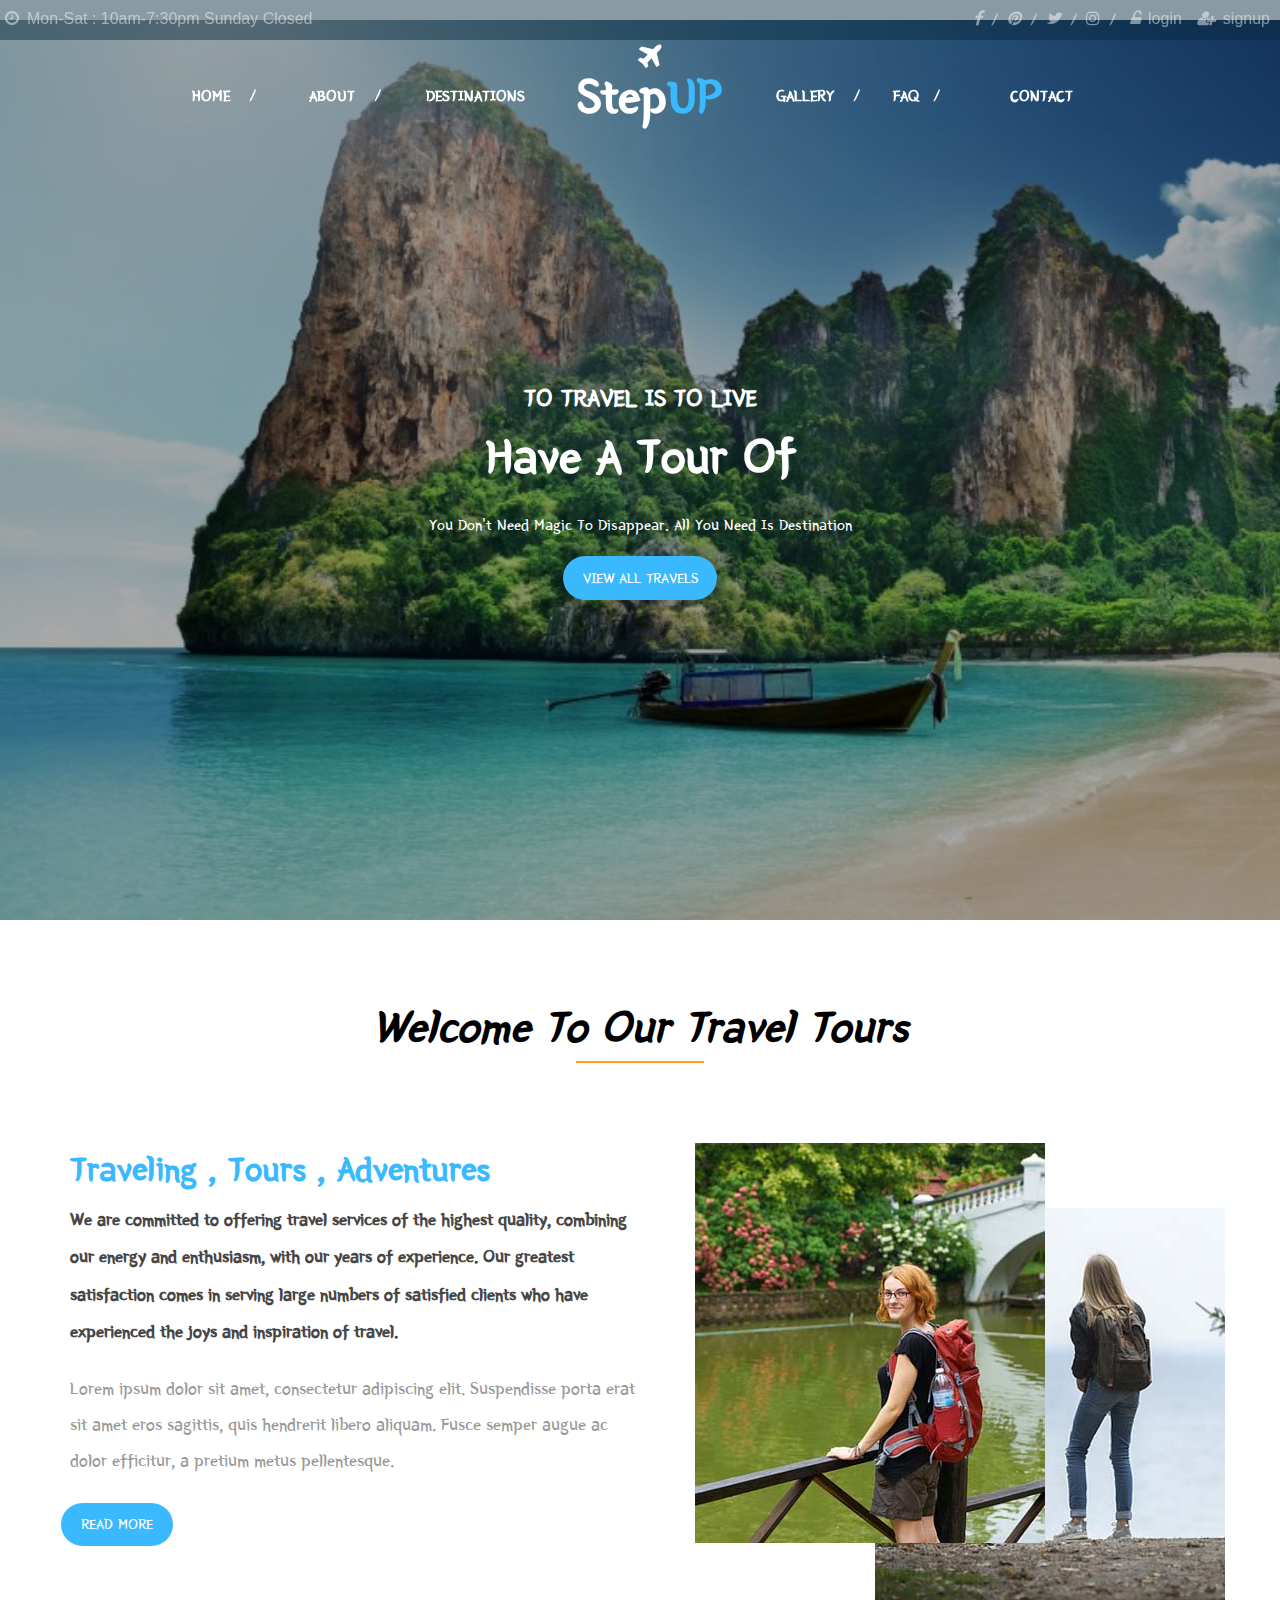
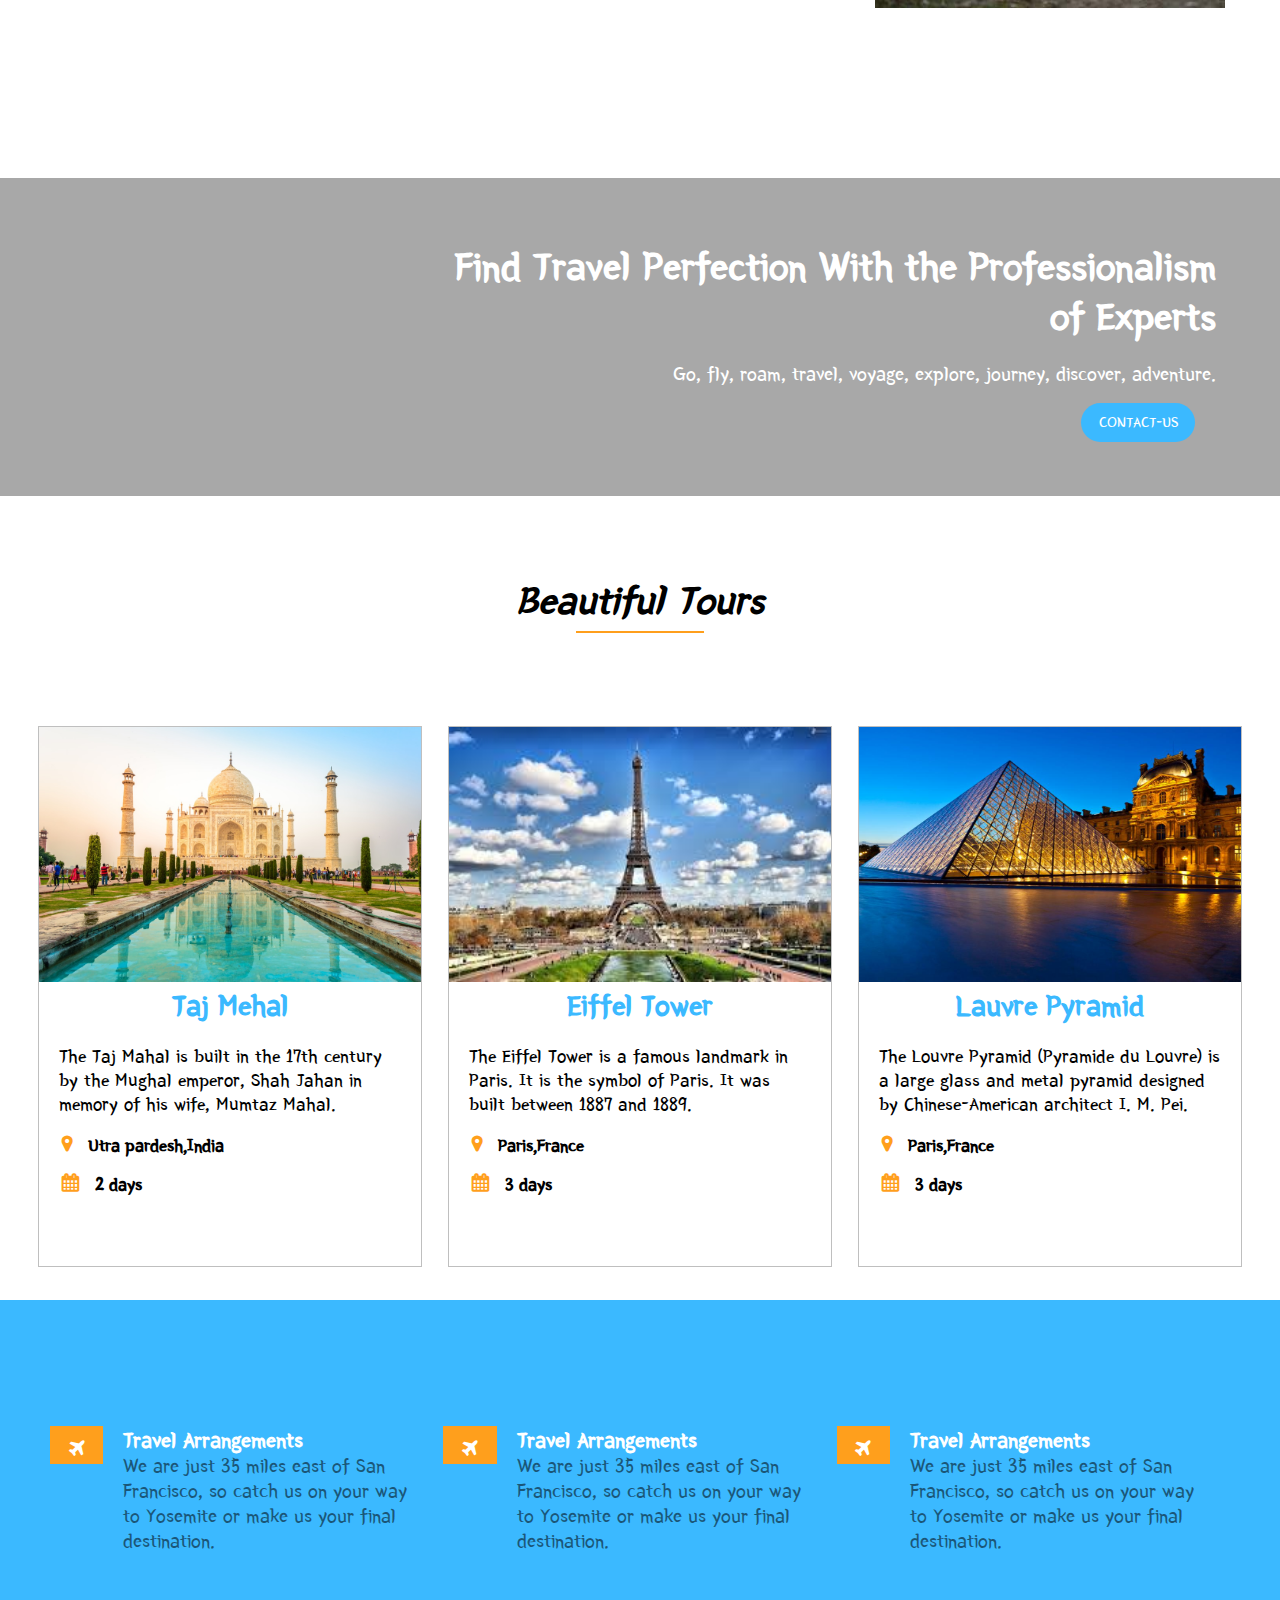
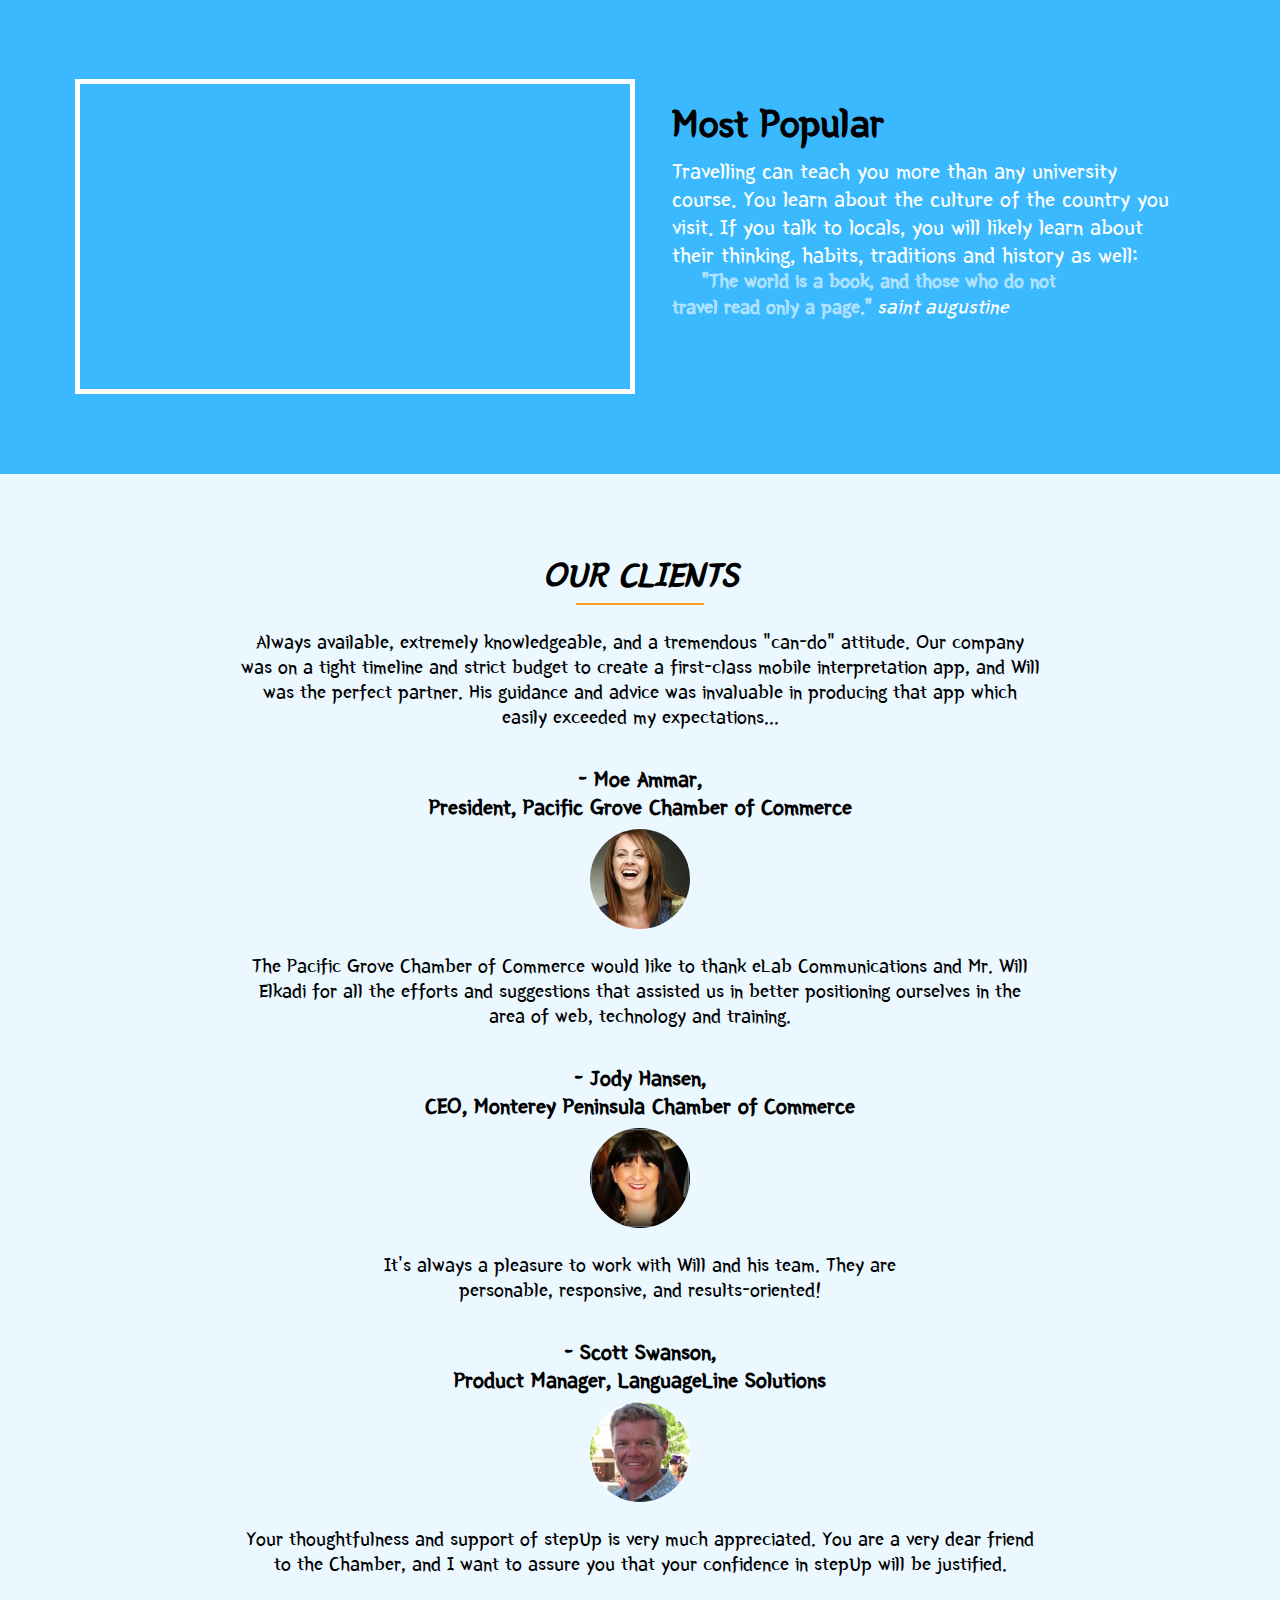
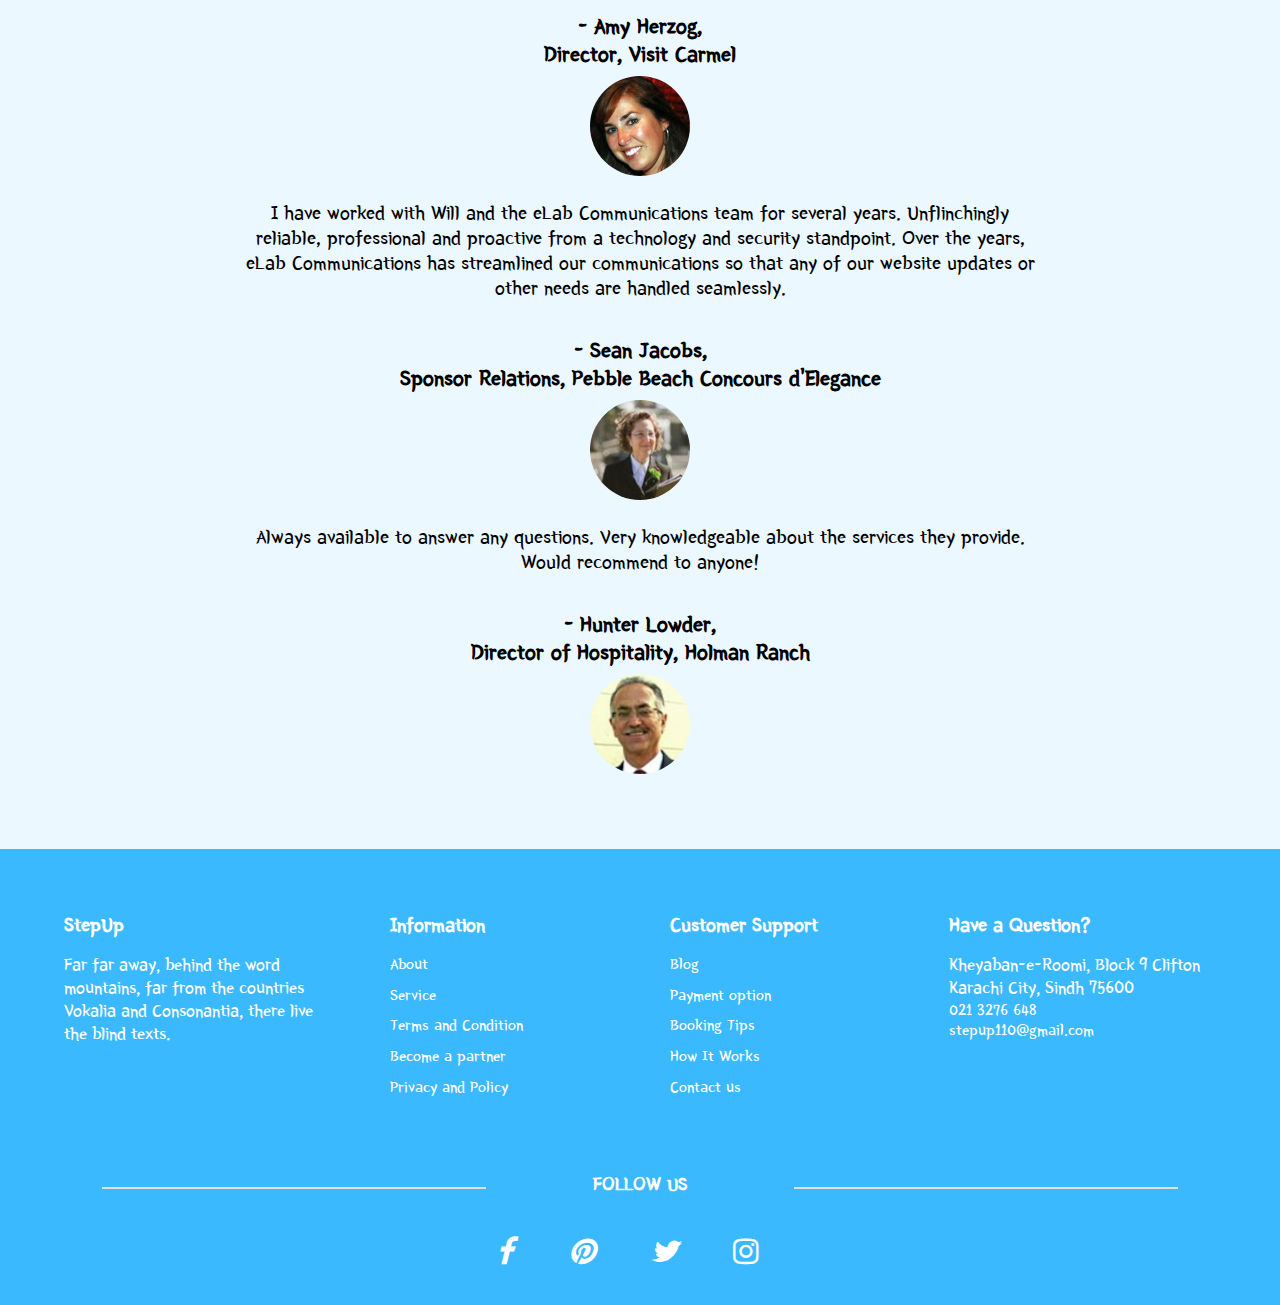
<file: index.html>
<!DOCTYPE html>
<html>
<head>
  <title>STEP UP</title>
  <meta charset="utf-8">
 <!--------------fav-icon---------------------------->
   <link rel="icon" href="step-up/assets/images/favicon.ico">
  <!--------------animation library------------------->
  <link rel="stylesheet" href="https://cdnjs.cloudflare.com/ajax/libs/animate.css/3.7.2/animate.min.css">
  <!-------------font awesome library----------------->
  <link href="https://stackpath.bootstrapcdn.com/font-awesome/4.7.0/css/font-awesome.min.css" rel="stylesheet" integrity="sha384-wvfXpqpZZVQGK6TAh5PVlGOfQNHSoD2xbE+QkPxCAFlNEevoEH3Sl0sibVcOQVnN" crossorigin="anonymous"> 
  <!--------------google font------------------------->
  <link href="https://fonts.googleapis.com/css?family=Yeon+Sung&display=swap" rel="stylesheet">
  <!--------------slick library----------------------->
  <link rel="stylesheet" href="step-up/assets/slick/slick-theme.css">
  <link rel="stylesheet" href="step-up/assets/slick/slick.css">
  <!--------------jquery ui--------------------------->
  <link rel="stylesheet" href="step-up/assets/css/jquery-ui.css">
  <!--------------our style sheet--------------------->
  <link rel="stylesheet" href="step-up/assets/css/style.css">
  <!--------------jquery library---------------------->
   <script
  src="https://code.jquery.com/jquery-3.4.1.min.js"
  integrity="sha256-CSXorXvZcTkaix6Yvo6HppcZGetbYMGWSFlBw8HfCJo="
  crossorigin="anonymous"></script>
  <!--------------slick library----------------------->
  <script src="step-up/assets/slick/slick.min.js"></script>
  <!--------------jquery ui--------------------------->
  <script src="step-up/assets/js/jquery-ui.js"></script>
  <!--------------our js file------------------------->
  <script src="step-up/assets/js/script.js"></script>
</head>
<body>
	<div id="pps">
        <div id="p">&nbsp;</div>
    </div>
	<header class="hundred main-header overlap">
		
  <!------------------------header-1--------------------------------------->
			<div class="header-1">
				<div class="container">
				<div class="schedule">
					<p><i class="fa fa-clock-o space" aria-hidden="true"></i>Mon-Sat : 10am-7:30pm Sunday Closed</p>
				</div>
				<div class="login">
					<i class="fab fa-facebook icons"></i><span class="header-span">/</span>
					<i class="fab fa-pinterest icons"></i><span class="header-span">/</span>
					<i class="fab fa-twitter icons"></i><span class="header-span">/</span>
					<i class="fa fa-instagram icons"></i><span class="header-span">/</span>
					<a href="javascript:;"><i class="fas fa-unlock-alt space icons"></i>login</a>
					<a href="javascript:;"><i class="fas fa-user-plus space icons"></i>signup</a>
				</div>
			</div>
			</div>
	<!--------------------------------------header-2------------------------>
			<div class="header-2 hundred">
			<div class="container">
			<nav class="nav-bar">
				<ul class="nav-ul">
					<li class="nav-li">
						<a href="javascript:;" class="nav-a">HOME</a>
						<span class="nav-span">/</span>
					</li>
					<li class="nav-li">
						<a href="step-up/about.html" class="nav-a">ABOUT</a>
						<span class="nav-span">/</span>
					</li>
					<li class="nav-li">
						<a href="step-up/destinations.html" class="nav-a">DESTINATIONS</a>
					</li>
					<li class="logo">
						<i class="fa fa-plane icon"></i>
						<a href="index.html" class="logo-a"><h1 class="logo-h1 animated bounceInDown delay-2s">Step<span class="up">UP</span></h1></a>
					</li>
					<li class="nav-li">
						<a href="step-up/gallery.html" class="nav-a">GALLERY</a>
						<span class="nav-span">/</span>
					</li>
					<li class="nav-li">
						<a href="step-up/FAQ.html" class="nav-a">FAQ</a><span class="nav-span">/</span>
					</li>
					<li class="nav-li">
						<a href="step-up/contact.html" class="nav-a">CONTACT</a>
					</li>
				</ul>
			</nav>		
	   </div>
	</div>
	</header>
	<main>
		<!----------------------main--------------------------------->
		<section class="hundred banner">
			<div class="slide overlay slide-2">
				<div class="word-animation">
					<h3 class="banner-h3">TO TRAVEL IS TO LIVE</h3>
					<h2 class="banner-h2">Have A Tour Of <span class="change_content"></span></h2>
					<p class="main-p">You Don't Need Magic To Disappear. All You Need Is Destination</p>
					<a href="step-up/destinations.html" class="button-main">VIEW ALL TRAVELS</a>
			   </div>
			</div>
		</section>
		 <section class="hundred travel-tours-sec">
      <div class="container">
        <div>
          <h1 class="main-h1">Welcome To Our Travel Tours</h1>
        </div>
        <div class="about-parent">
        <div class="about-child1 welcome">
          <h4 class="about-welcome">Traveling , Tours , Adventures</h4>
          <p class="about-p">We are committed to offering travel services of the highest
           quality, combining our energy and enthusiasm, with our years of 
           experience. Our greatest satisfaction comes in serving large 
           numbers of satisfied clients who have experienced the joys and 
           inspiration of travel.</p>
          <p class="about-p2">Lorem ipsum dolor sit amet, consectetur adipiscing elit.
           Suspendisse porta erat sit amet eros sagittis, quis hendrerit libero 
           aliquam. Fusce semper augue ac dolor efficitur, a pretium metus
           pellentesque.</p>
          <a href="#" class="button-main button-extra">READ MORE</a>
        </div>
        <div class="about-child2 position">
          <img src="step-up/assets/images/about1.jpg" alt="image">
          <img src="step-up/assets/images/about2.jpg" class="about2-img"  alt="image">
        </div>
      </div>
      </div>
    </section>
    <!------------------------------about-us-contact-------------------------->
    <section class="hundred overlay about-background-img">
      <div class="container">
        <div class="about-p3-4">
          <p class="about-p3">Find Travel Perfection With the Professionalism <br>of Experts</p>
          <p class="about-p4">Go, fly, roam, travel, voyage, explore, journey, discover, adventure.</p>
          <a href="step-up/contact.html" class="button-main">CONTACT-US</a>
        </div>
    </div>
    </section>
    <!---------------------------------beautiful-tours------------------------->
      <section class="hundred">
   	 	<div class="container">
   	 		<div class="main-beautiful-tours">
	   	 		<div>
	   	 		   <h2 class="main-h2">Beautiful Tours</h2>
	   	 		</div>
	   	 		<div class="beautiful-tours-parent">
	   	 			<div class="beautiful-tours-child">
	   	 				<img src="step-up/assets/images/tour1.jpg" alt="tour1" class="tour-images">
	   	 				<h4 class="main-h4 tours-title center-alignment">Taj Mehal</h4>
	   	 				<p class="b-t-child-p">The Taj Mahal is built in the 17th century by the Mughal emperor, Shah Jahan in memory of his wife, Mumtaz Mahal.</p>
	   	 				<div class="main-tours">
	   	 					<i class="fa fa-map-marker fifty" aria-hidden="true"></i>
	   	 					<p class="fifty">Utra pardesh,India</p>
	   	 				</div>
	   	 				<div class="main-tours">
	   	 					<i class="fa fa-calendar fifty" aria-hidden="true"></i>
	   	 					<p class="fifty">2 days</p>
	   	 				</div>
	   	 			</div>
	   	 			<div class="beautiful-tours-child">
	   	 				<img src="step-up/assets/images/tour2.jpg" alt="tour2" class="tour-images">
	   	 				<h4 class="main-h4 tours-title center-alignment">Eiffel Tower</h4>
	   	 				<p class="b-t-child-p">The Eiffel Tower is a famous landmark in Paris. It is the symbol of Paris. It was built between 1887 and 1889.</p>
	   	 				<div class="main-tours">
	   	 					<i class="fa fa-map-marker fifty" aria-hidden="true"></i>
	   	 					<p class="fifty">Paris,France</p>
	   	 				</div>
	   	 				<div class="main-tours">
	   	 					<i class="fa fa-calendar fifty" aria-hidden="true"></i>
	   	 					<p class="fifty">3 days</p>
	   	 				</div>
	   	 			</div>
	   	 			<div class="beautiful-tours-child">
	   	 				<img src="step-up/assets/images/tour3.jpeg" alt="tour3" class="tour-images">
	   	 				<h4 class="main-h4 tours-title center-alignment">Lauvre Pyramid</h4>
	   	 				<p class="b-t-child-p">The Louvre Pyramid (Pyramide du Louvre) is a large glass and metal pyramid designed by Chinese-American architect I. M. Pei.</p>
	   	 				<div class="main-tours">
	   	 					<i class="fa fa-map-marker fifty" aria-hidden="true"></i>
	   	 					<p class="fifty">Paris,France</p>
	   	 				</div>
	   	 				<div class="main-tours">
	   	 					<i class="fa fa-calendar fifty" aria-hidden="true"></i>
	   	 					<p class="fifty">3 days</p>
	   	 				</div>
	   	 			</div>
	   	 		</div>
	   	 	</div>
   	 	</div>
   	 </section>
   	  <!----------------------some-travel-information-------------------------->
     <section class="hundred why-travel-tours">
      <div class="container">
        <div class="why-travel-tours-h2">
          <h2>Why Travel Tours</h2>
        </div>
        <div class="travel-tours-parent">
          <div class="why-travel-tours-child">
            <div class="main-child">
              <div class="sub-child-1">
              	<i class="fa fa-plane"></i>
              </div>
              <div class="sub-child-2">
                <h3 class="why-travel-tours-h3">Travel Arrangements</h3>
                <p class="why-travel-tours-p">We are just 35 miles east of San Francisco, so catch us on your way to Yosemite or make us your final destination. </p>
              </div>
            </div>
          </div>
          <div class="why-travel-tours-child">
            <div class="main-child">
              <div class="sub-child-1">
              	<i class="fa fa-plane"></i>
              </div>
              <div class="sub-child-2">
                <h3 class="why-travel-tours-h3">Travel Arrangements</h3>
                <p class="why-travel-tours-p">We are just 35 miles east of San Francisco, so catch us on your way to Yosemite or make us your final destination. </p>
              </div>
            </div>
          </div>
          <div class="why-travel-tours-child">
            <div class="main-child">
              <div class="sub-child-1">
              	<i class="fa fa-plane"></i>
              </div>
              <div class="sub-child-2">
                <h3 class="why-travel-tours-h3">Travel Arrangements</h3>
                <p class="why-travel-tours-p">We are just 35 miles east of San Francisco, so catch us on your way to Yosemite or make us your final destination. </p>
              </div>
            </div>
          </div>
        </div>
       </div>
      </section>
      <section class="hundred index-sec">
      	<div class="container">
	        <div class="most-popular">
	        	<div class="why-travel-tours-video">
	        		
	        		  <iframe width="560" height="315" src="https://www.youtube.com/embed/Y4WHA4AH6I8" allow="accelerometer; autoplay; encrypted-media; gyroscope; picture-in-picture" allowfullscreen class="iframe"></iframe>
	        		
	        	</div>
	        	<div class="why-travel-tours-2nd-para">
	                <h2 class="most-popular-h2">Most Popular</h2>
	                <p class="most-popular-p">Travelling can teach you more than any university course. You learn about the culture of the country you visit. If you talk to locals, you will likely learn about their thinking, habits, traditions and history as well:</p>
	                <q class="most-popular-q">The world is a book, and those who do not<br> travel read only a page.</q>
	                <cite class="most-popular-cite">saint augustine</cite>
	            </div>
	        </div>
        </div>
   	 </section>
   	 <section class="hundred testimonial-sec">
   	 	<div class="container">
   	 		<h2 class="main-h3">OUR CLIENTS</h2>
   	 		<div class="testimonial-row">
   	 			<div class="review">
   	 				<div class="inner">
   	 					<p class="details">Always available, extremely knowledgeable, and a tremendous "can-do" attitude. Our company was on a tight timeline and strict budget to create a first-class mobile interpretation app, and Will was the perfect partner. His guidance and advice was invaluable in producing that app which easily exceeded my expectations...</p>
   	 					<h3 class="client-name">- Moe Ammar,<br> President, Pacific Grove Chamber of Commerce</h3>
   	 					<div class="client-img-div">
   	 						<img src="step-up/assets/images/client2.jpg" class="client-img"  alt="image">
   	 					</div>
   	 				</div>
   	 			</div>
   	 			<div class="review">
   	 				<div class="inner">
   	 					<p class="details">The Pacific Grove Chamber of Commerce would like to thank eLab Communications and Mr. Will Elkadi for all the efforts and suggestions that assisted us in better positioning ourselves in the area of web, technology and training.</p>
   	 					<h3 class="client-name">- Jody Hansen,<br> CEO, Monterey Peninsula Chamber of Commerce</h3>
   	 					<div class="client-img-div">
   	 						<img src="step-up/assets/images/client3.jpg" class="client-img"  alt="image">
   	 					</div>
   	 				</div>
   	 			</div>
   	 			<div class="review">
   	 				<div class="inner">
   	 					<p class="details">It's always a pleasure to work with Will and his team. They are<br> personable, responsive, and results-oriented!</p>
   	 					<h3 class="client-name">- Scott Swanson,<br> Product Manager, LanguageLine Solutions</h3>
   	 					<div class="client-img-div">
   	 						<img src="step-up/assets/images/client1.jpg" class="client-img"  alt="image">
   	 					</div>
   	 				</div>
   	 			</div>
   	 			<div class="review">
   	 				<div class="inner">
   	 					<p class="details">Your thoughtfulness and support of stepUp is very much appreciated. You are a very dear friend to the Chamber, and I want to assure you that your confidence in stepUp will be justified.</p>
   	 					<h3 class="client-name">- Amy Herzog,<br> Director, Visit Carmel</h3>
   	 					<div class="client-img-div">
   	 						<img src="step-up/assets/images/client4.jpg" class="client-img"  alt="image">
   	 					</div>
   	 				</div>
   	 			</div>
   	 			<div class="review">
   	 				<div class="inner">
   	 					<p class="details">I have worked with Will and the eLab Communications team for several years. Unflinchingly reliable, professional and proactive from a technology and security standpoint. Over the years, eLab Communications has streamlined our communications so that any of our website updates or other needs are handled seamlessly.</p>
   	 					<h3 class="client-name">- Sean Jacobs,<br> Sponsor Relations, Pebble Beach Concours d'Elegance</h3>
   	 					<div class="client-img-div">
   	 						<img src="step-up/assets/images/client5.jpg"  class="client-img"  alt="image">
   	 					</div>
   	 				</div>
   	 			</div>
   	 			<div class="review">
   	 				<div class="inner">
   	 					<p class="details">Always available to answer any questions. Very knowledgeable about the services they provide. Would recommend to anyone!</p>
   	 					<h3 class="client-name">- Hunter Lowder,<br> Director of Hospitality, Holman Ranch</h3>
   	 					<div class="client-img-div">
   	 						<img src="step-up/assets/images/client6.jpg" class="client-img"  alt="image">
   	 					</div>
   	 				</div>
   	 			</div>
   	 		</div>
   	 	</div>
   	 </section>
	</main>
	<footer>
		<!-----------------------footer--------------------------->
		 <div class="hundred footer-background">
			<div class="container footer-parent">
				<div class="stepup-footer">
					<h3 class="footer-h3">StepUp</h3>
					<p class="footer-p p-extra">Far far away, behind the word
					 mountains, far from the countries Vokalia and 
					 Consonantia, there live the blind texts.</p>
				</div>
				<div class="footer-child">
					<h3 class="footer-h3">Information</h3>
					<ul class="footer-ul">
					   <li class="footer-li">
					    	<a href="step-up/about.html" class="footer-a">About</a>
					   </li>
					   <li class="footer-li">
					    	<a href="#" class="footer-a">Service</a></li>
					   <li class="footer-li">
					    	<a href="#" class="footer-a">Terms and Condition</a>
					  </li>
					   <li class="footer-li">
			     		   	<a href="#" class="footer-a">Become a partner</a>
					  </li>
					   <li class="footer-li">
					    	<a href="#" class="footer-a">Privacy and Policy</a>
					  </li>
					</ul>
				</div>
				<div class="footer-child">
					<h3 class="footer-h3">Customer Support</h3>
					<ul class="footer-ul">
					   <li class="footer-li">
					   		<a href="#" class="footer-a">Blog</a>
					   </li>
					   <li class="footer-li">
			   		   		<a href="#" class="footer-a">Payment option</a>
					   </li>
					   <li class="footer-li">
					   		<a href="#" class="footer-a">Booking Tips</a>
					   </li>
					   <li class="footer-li">
					   		<a href="#" class="footer-a">How It Works</a>
					   </li>
					   <li class="footer-li">
					   		<a href="#" class="footer-a">Contact us</a>
						</li>
					</ul>
				</div>
				<div class="footer-child">
					<div>
						<h3 class="footer-h3">Have a Question?</h3>
					</div>
					<div>
						<p  class="footer-p">Kheyaban-e-Roomi, Block 9 Clifton Karachi City, Sindh 75600</p>
					</div>
					<div class="contact">
						<a href="tel:021-3276648"  class="footer-a"> 021 3276 648</a>
					</div>
					<div class="contact">
						<a href="mailto:stepup110@gmail.com" class="footer-a">stepup110@gmail.com</a>
					</div>
				</div>
			</div>
			<div class="container follow-us-main">
					<div>
						<h3 class="follow-us-h3">FOLLOW US</h3>
					</div>
					<div class="footer-icon-main">
						<a href="https://www.facebook.com/" class="footer-a"><i class="fab fa-facebook footer-icons"></i></a>
						<a href="https://www.pinterest.com/" class="footer-a"><i class="fab fa-pinterest footer-icons"></i></a>
						<a href="https://twitter.com/" class="footer-a"><i class="fab fa-twitter footer-icons"></i></a>
						<a href="https://www.instagram.com/" class="footer-a"><i class="fa fa-instagram footer-icons"></i></a>
					</div>
				</div>
		</div>
	</footer>
</body>
</html>
</file>
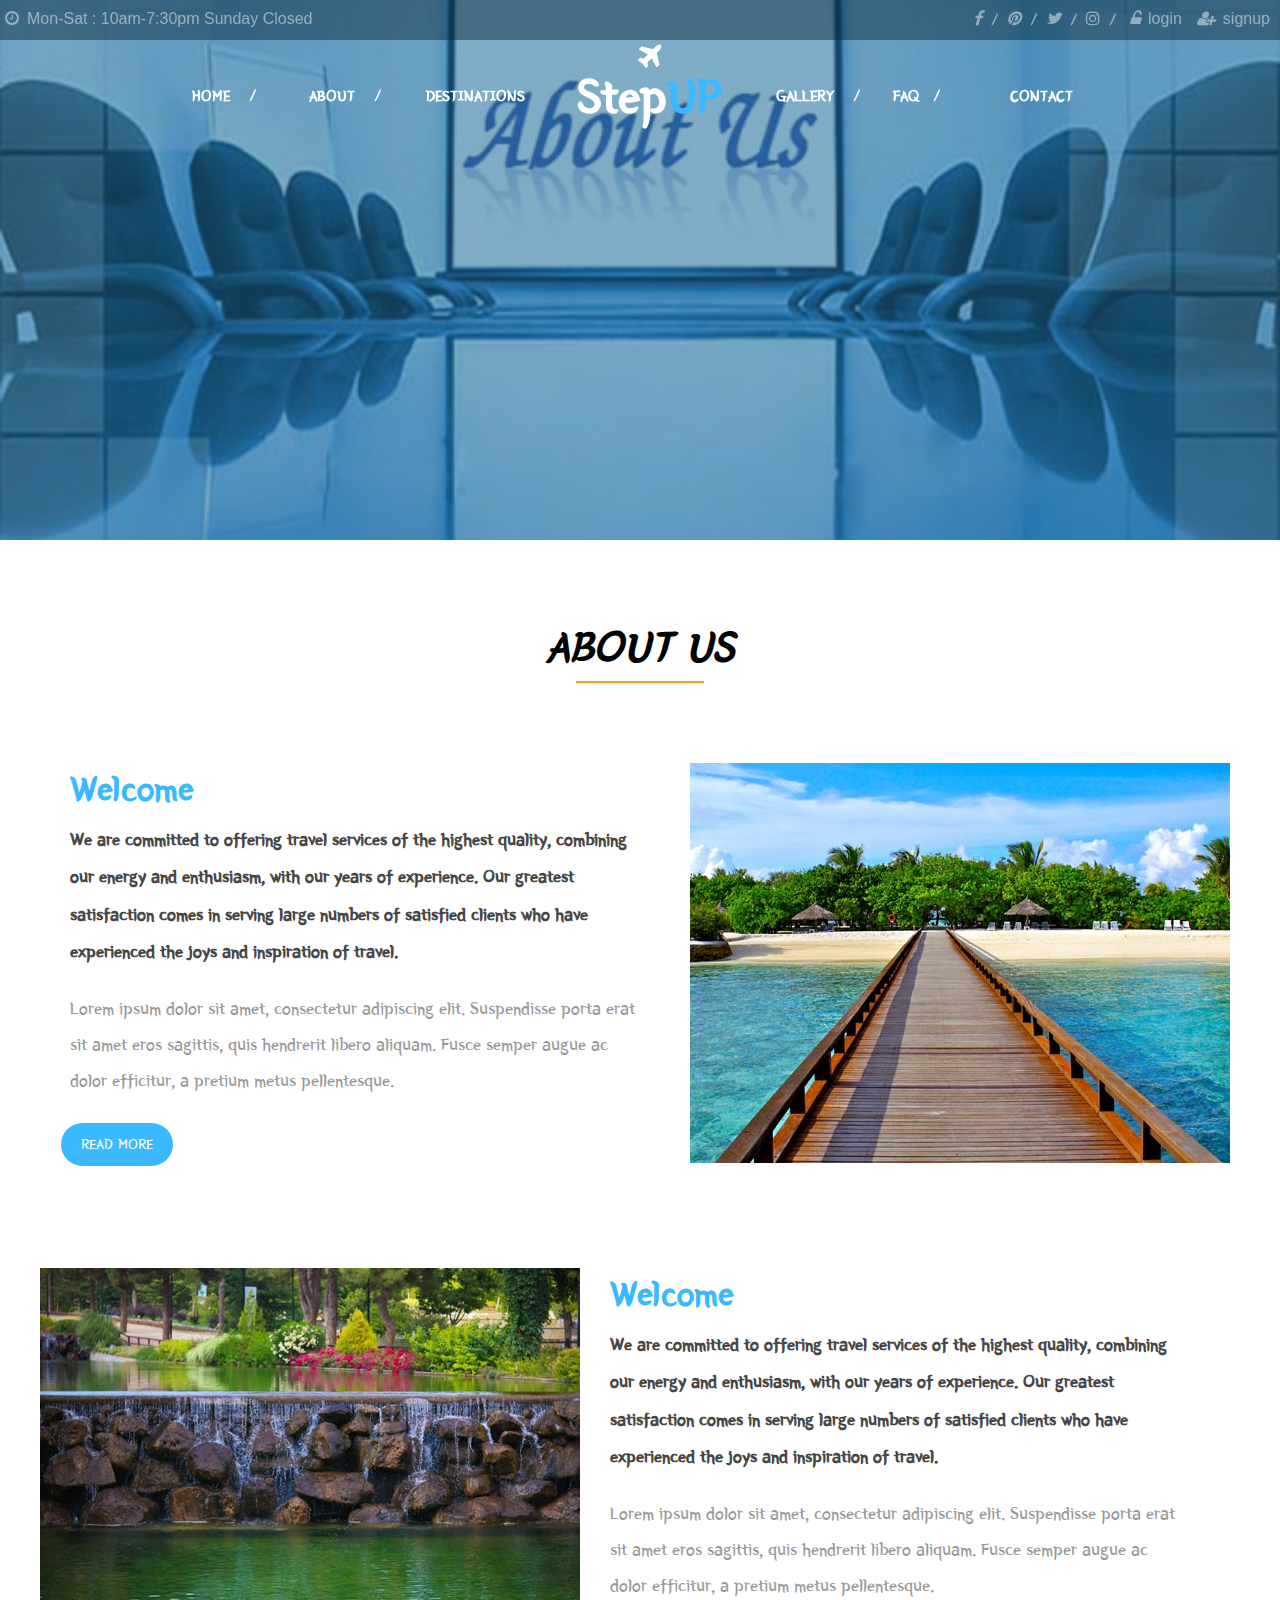
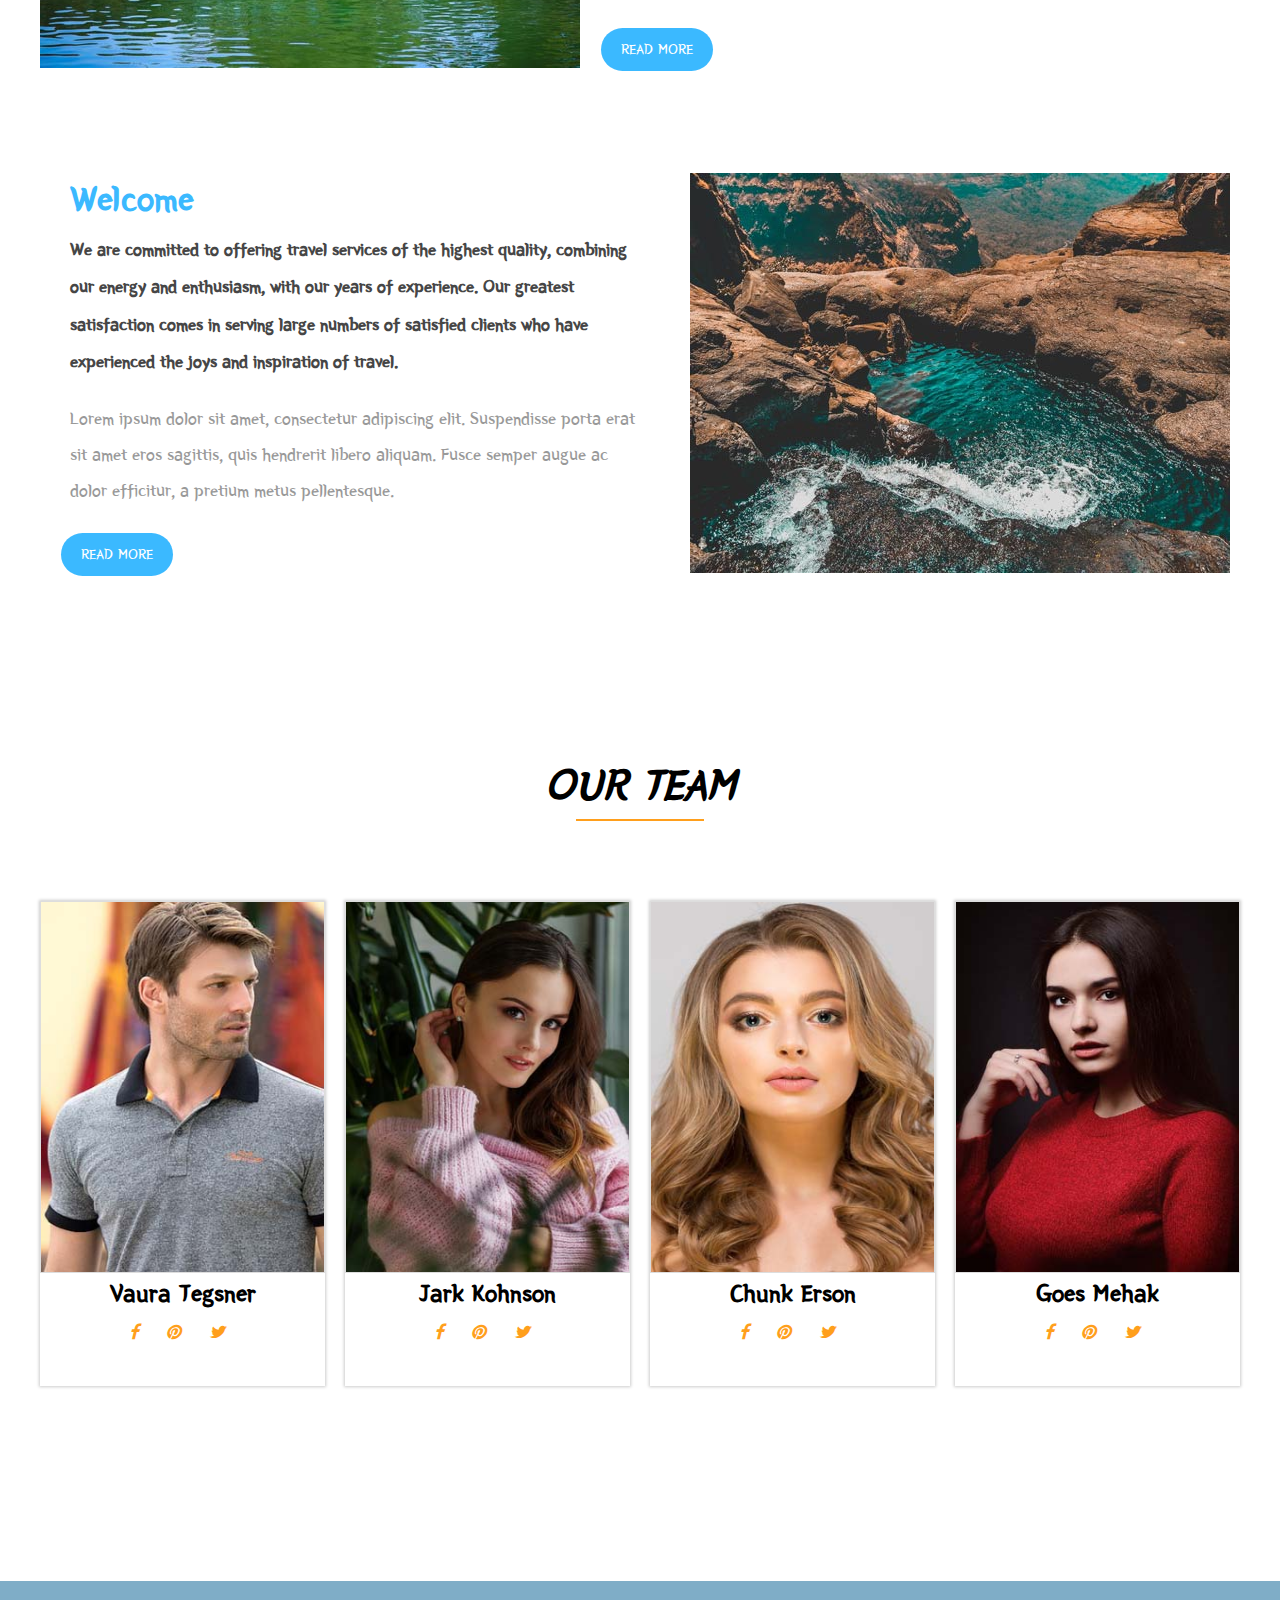
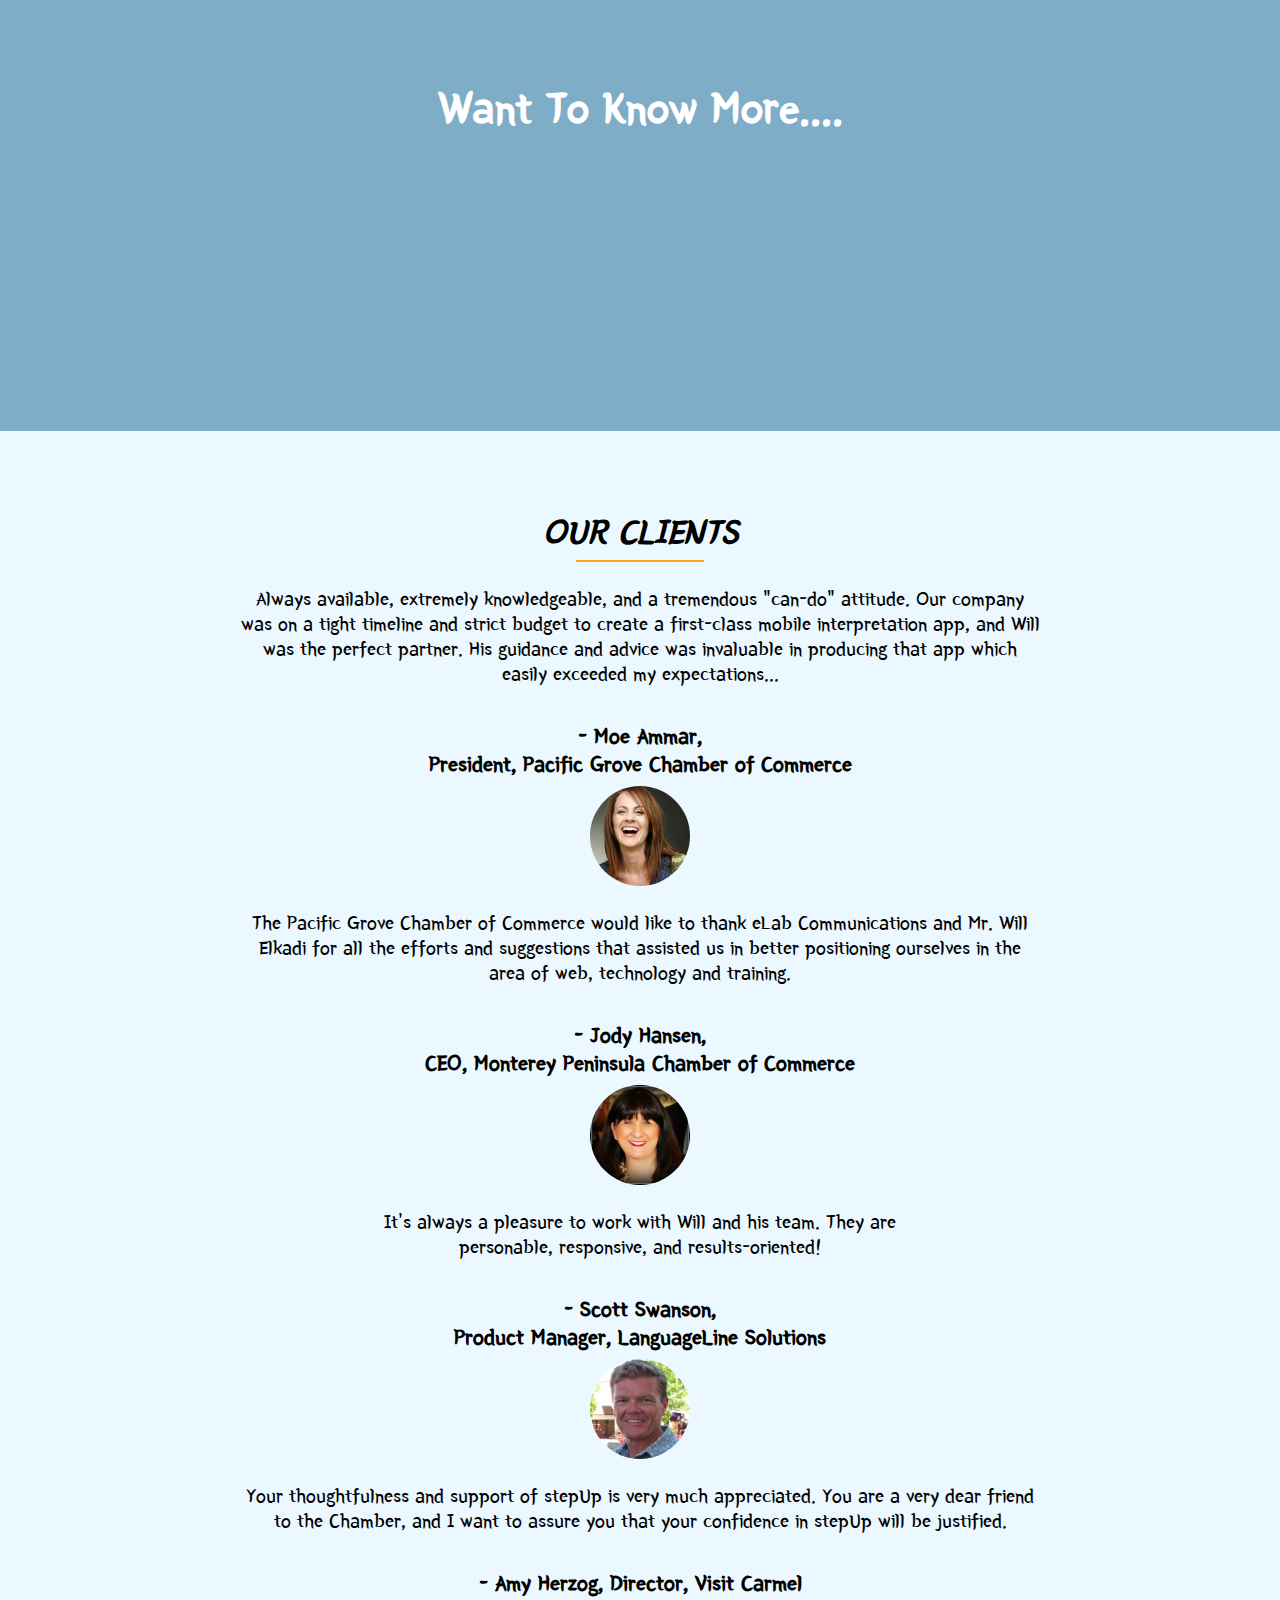
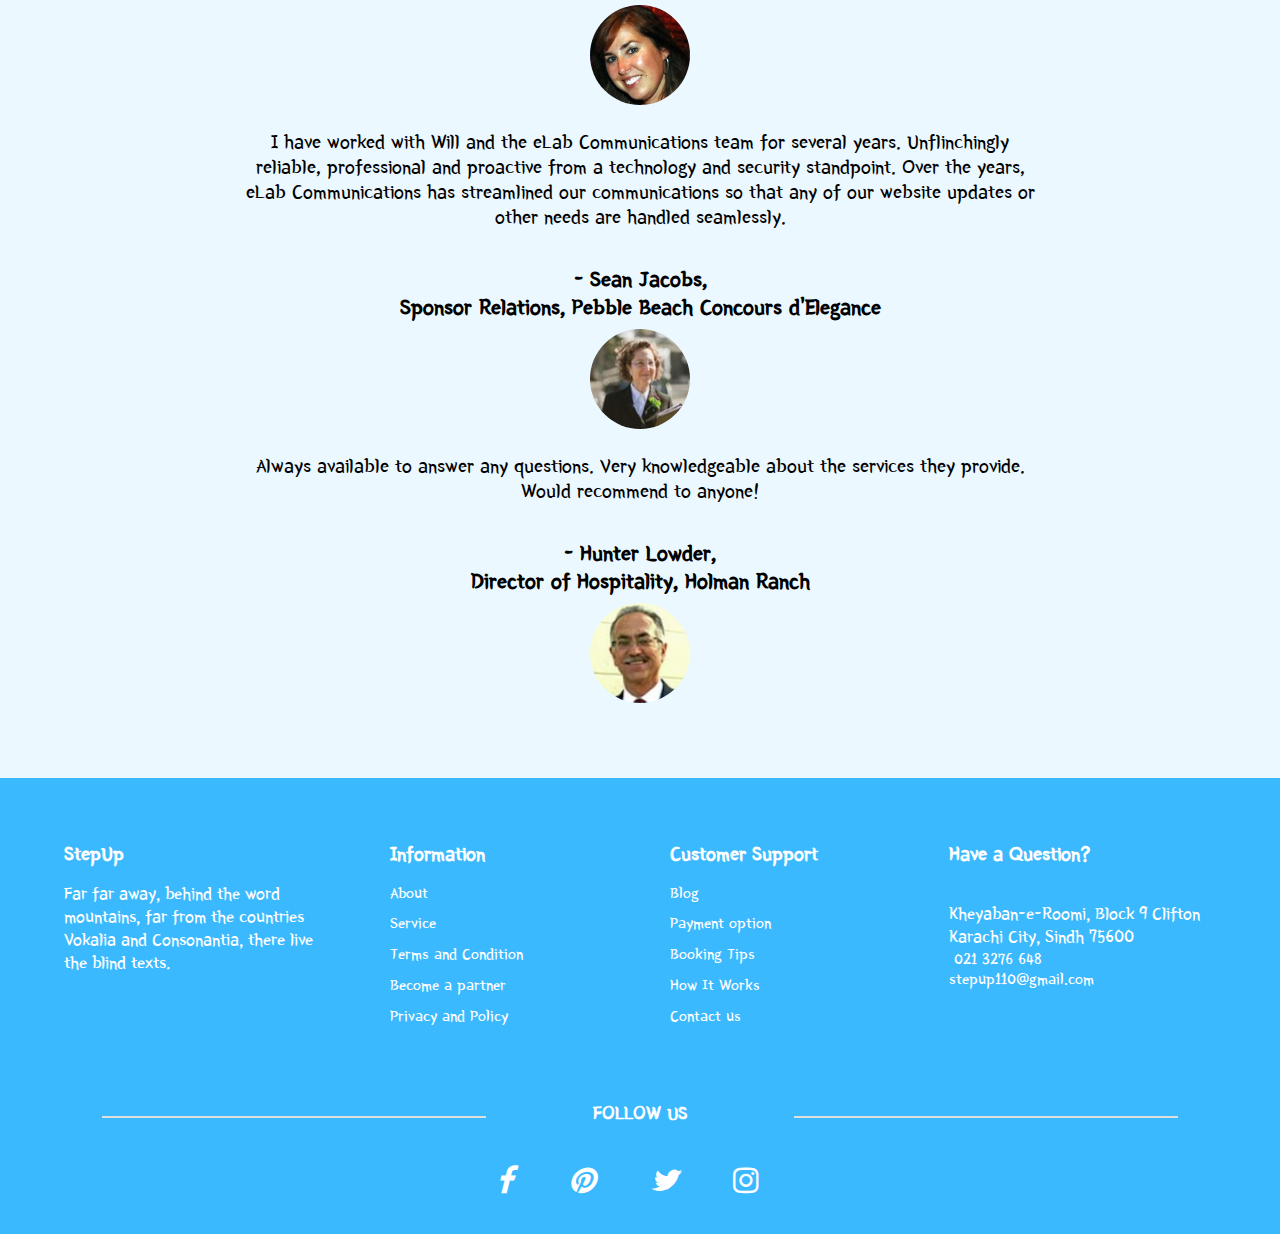
<file: step-up/about.html>
<!DOCTYPE html>
<html>
<head>
  <title>ABOUT US</title>
  <meta charset="utf-8">
  <!--------------fav-icon---------------------------->
   <link rel="icon" href="assets/images/favicon.ico">
  <!--------------animation library------------------->
  <link rel="stylesheet" href="https://cdnjs.cloudflare.com/ajax/libs/animate.css/3.7.2/animate.min.css">
  <!-------------font awesome library----------------->
  <link href="https://stackpath.bootstrapcdn.com/font-awesome/4.7.0/css/font-awesome.min.css" rel="stylesheet" integrity="sha384-wvfXpqpZZVQGK6TAh5PVlGOfQNHSoD2xbE+QkPxCAFlNEevoEH3Sl0sibVcOQVnN" crossorigin="anonymous"> 
  <!--------------google font------------------------->
  <link href="https://fonts.googleapis.com/css?family=Yeon+Sung&display=swap" rel="stylesheet">
  <!--------------slick library----------------------->
  <link rel="stylesheet" href="assets/slick/slick-theme.css">
  <link rel="stylesheet" href="assets/slick/slick.css">
  <!--------------jquery ui--------------------------->
  <link rel="stylesheet" href="assets/css/jquery-ui.css">
  <!--------------our style sheet--------------------->
  <link rel="stylesheet" href="assets/css/style.css">
  <!--------------jquery library---------------------->
   <script
  src="https://code.jquery.com/jquery-3.4.1.min.js"
  integrity="sha256-CSXorXvZcTkaix6Yvo6HppcZGetbYMGWSFlBw8HfCJo="
  crossorigin="anonymous"></script>
  <!--------------slick library----------------------->
  <script src="assets/slick/slick.min.js"></script>
  <!--------------jquery ui--------------------------->
  <script src="assets/js/jquery-ui.js"></script>
  <!--------------our js file------------------------->
  <script src="assets/js/script.js"></script>
</head>
<body>
  <header class="hundred main-header overlap">
    
  <!------------------------header-1--------------------------------------->
      <div class="header-1">
        <div class="container">
        <div class="schedule">
          <p><i class="fa fa-clock-o clock space" aria-hidden="true"></i>Mon-Sat : 10am-7:30pm Sunday Closed</p>
        </div>
        <div class="login">
          <i class="fab fa-facebook icons"></i><span class="header-span">/</span>
          <i class="fab fa-pinterest icons"></i><span class="header-span">/</span>
          <i class="fab fa-twitter icons"></i><span class="header-span">/</span>
          <i class="fa fa-instagram icons"></i><span class="header-span">/</span>
          <a href="javascript:;"><i class="fas fa-unlock-alt space icons"></i>login</a>
          <a href="javascript:;"><i class="fas fa-user-plus space icons"></i>signup</a>
        </div>
      </div>
      </div>

  <!--------------------------------------header-2------------------------>
      <div class="header-2 hundred">
      <div class="container">
     <nav class="nav-bar">
        <ul class="nav-ul">
          <li class="nav-li">
            <a href="../index.html" class="nav-a">HOME</a>
            <span class="nav-span">/</span>
          </li>
          <li class="nav-li">
            <a href="javascript:;" class="nav-a active-page">ABOUT</a>
            <span class="nav-span">/</span>
          </li>
          <li class="nav-li">
            <a href="destinations.html" class="nav-a">DESTINATIONS</a>
          </li>
          <li class="logo">
            <i class="fa fa-plane icon"></i>
            <a href="../index.html" class="logo-a"><h1 class="logo-h1 animated bounceInDown delay-2s">Step<span class="up">UP</span></h1></a>
          </li>
          <li class="nav-li">
            <a href="gallery.html" class="nav-a">GALLERY</a>
            <span class="nav-span">/</span>
          </li>
          <li class="nav-li">
            <a href="FAQ.html" class="nav-a">FAQ</a><span class="nav-span">/</span>
          </li>
          <li class="nav-li">
            <a href="contact.html" class="nav-a">CONTACT</a>
          </li>
        </ul>
      </nav>   
     </div>
  </div>
  </header>
  <main class="main">
    <!-----------------------------main------------------------------------->
    <section class="hundred overlay-rest">
      <div class="about-img">
      <img src="assets/images/about.png" class="about-png"  alt="image">
      </div>
    </section>
  <!---------------------------about-us------------------------------->
    <section class="hundred ">
      <div class="container">
        <div>
          <h1 class="main-h1">ABOUT US</h1>
        </div>
        <div class="about-parent">
        <div class="about-child welcome">
          <h2 class="about-welcome">Welcome</h2>
          <p class="about-p">We are committed to offering travel services of the highest
           quality, combining our energy and enthusiasm, with our years of 
           experience. Our greatest satisfaction comes in serving large 
           numbers of satisfied clients who have experienced the joys and 
           inspiration of travel.</p>
          <p class="about-p2">Lorem ipsum dolor sit amet, consectetur adipiscing elit.
           Suspendisse porta erat sit amet eros sagittis, quis hendrerit libero 
           aliquam. Fusce semper augue ac dolor efficitur, a pretium metus
           pellentesque.</p>
          <a href="#" class="button-main button-extra">READ MORE</a>
        </div>
        <div class="about-child">
          <img src="assets/images/welcome.jpg"  alt="image">
        </div>
      </div>

       <div class="about-parent">
        <div class="about-child">
             <img src="assets/images/welcome-2.jpg" alt="image">
          </div>
        <div class="about-child welcome">
          <h2 class="about-welcome">Welcome</h2>
          <p class="about-p">We are committed to offering travel services of the highest
           quality, combining our energy and enthusiasm, with our years of 
           experience. Our greatest satisfaction comes in serving large 
           numbers of satisfied clients who have experienced the joys and 
           inspiration of travel.</p>
          <p class="about-p2">Lorem ipsum dolor sit amet, consectetur adipiscing elit.
           Suspendisse porta erat sit amet eros sagittis, quis hendrerit libero 
           aliquam. Fusce semper augue ac dolor efficitur, a pretium metus
           pellentesque.</p>
          <a href="#" class="button-main button-extra">READ MORE</a>
        </div>
      </div>

       <div class="about-parent">
        <div class="about-child welcome">
          <h2 class="about-welcome">Welcome</h2>
          <p class="about-p">We are committed to offering travel services of the highest
           quality, combining our energy and enthusiasm, with our years of 
           experience. Our greatest satisfaction comes in serving large 
           numbers of satisfied clients who have experienced the joys and 
           inspiration of travel.</p>
          <p class="about-p2">Lorem ipsum dolor sit amet, consectetur adipiscing elit.
           Suspendisse porta erat sit amet eros sagittis, quis hendrerit libero 
           aliquam. Fusce semper augue ac dolor efficitur, a pretium metus
           pellentesque.</p>
          <a href="#" class="button-main button-extra">READ MORE</a>
        </div>
        <div class="about-child">
          <img src="assets/images/welcome-3.jpg"  alt="image">
        </div>
      </div>
      </div>
    </section>
  <!---------------------------------stepup-team---------------------------->
    <section class="hundred">
     <div class="container">
      <div><h2 class="main-h1">OUR TEAM</h2></div>
      <div class="our-team-parent">
       <div class="our-team-child">
        <img src="assets/images/our-team-1.jpg" alt="team" class="our-team-img">
          <h4 class="our-team-h4">Vaura Tegsner</h4>
          <a href="https://www.facebook.com/" class="our-team-a"><i class="fab fa-facebook our-team-icons"></i></a>
          <a href="https://www.pinterest.com/" class="our-team-a"><i class="fab fa-pinterest our-team-icons"></i></a>
          <a href="https://twitter.com/" class="our-team-a"><i class="fab fa-twitter our-team-icons"></i></a>
        </div>
         <div class="our-team-child">
          <img src="assets/images/our-team-2.jpg" alt="team" class="our-team-img">
          <h4 class="our-team-h4">Jark Kohnson</h4>
          <a href="https://www.facebook.com/" class="our-team-a"><i class="fab fa-facebook our-team-icons"></i></a>
          <a href="https://www.pinterest.com/" class="our-team-a"><i class="fab fa-pinterest our-team-icons"></i></a>
          <a href="https://twitter.com/" class="our-team-a"><i class="fab fa-twitter our-team-icons"></i></a>
        </div>
         <div class="our-team-child">
          <img src="assets/images/our-team-3.jpg"  alt="team" class="our-team-img">
          <h4 class="our-team-h4">Chunk Erson</h4>
          <a href="https://www.facebook.com/" class="our-team-a"><i class="fab fa-facebook our-team-icons"></i></a>
          <a href="https://www.pinterest.com/" class="our-team-a"><i class="fab fa-pinterest our-team-icons"></i></a>
          <a href="https://twitter.com/" class="our-team-a"><i class="fab fa-twitter our-team-icons"></i></a>
        </div>
         <div class="our-team-child">
          <img src="assets/images/our-team-4.jpg" alt="team" class="our-team-img">
          <h4 class="our-team-h4">Goes Mehak</h4>
          <a href="https://www.facebook.com/" class="our-team-a"><i class="fab fa-facebook our-team-icons"></i></a>
          <a href="https://www.pinterest.com/" class="our-team-a"><i class="fab fa-pinterest our-team-icons"></i></a>
          <a href="https://twitter.com/" class="our-team-a"><i class="fab fa-twitter our-team-icons"></i></a>
        </div>
      </div>
      </div>
    </section>
    <section class="hundred overlay-rest about-fix-img">
          <div class="container">
            <h2 class="fix-h2">Want To Know More....</h2>
          </div>
      </section>
   <section class="hundred testimonial-sec">
      <div class="container">
        <h2 class="main-h3">OUR CLIENTS</h2>
        <div class="testimonial-row">
          <div class="review">
            <div class="inner">
              <p class="details">Always available, extremely knowledgeable, and a tremendous "can-do" attitude. Our company was on a tight timeline and strict budget to create a first-class mobile interpretation app, and Will was the perfect partner. His guidance and advice was invaluable in producing that app which easily exceeded my expectations...</p>
              <h3 class="client-name">- Moe Ammar,<br> President, Pacific Grove Chamber of Commerce</h3>
              <div class="client-img-div">
                <img src="assets/images/client2.jpg" class="client-img"  alt="image">
              </div>
            </div>
          </div>
          <div class="review">
            <div class="inner">
              <p class="details">The Pacific Grove Chamber of Commerce would like to thank eLab Communications and Mr. Will Elkadi for all the efforts and suggestions that assisted us in better positioning ourselves in the area of web, technology and training.</p>
              <h3 class="client-name">- Jody Hansen,<br> CEO, Monterey Peninsula Chamber of Commerce</h3>
              <div class="client-img-div">
                <img src="assets/images/client3.jpg" class="client-img"  alt="image">
              </div>
            </div>
          </div>
          <div class="review">
            <div class="inner">
              <p class="details">It's always a pleasure to work with Will and his team. They are<br> personable, responsive, and results-oriented!</p>
              <h3 class="client-name">- Scott Swanson,<br> Product Manager, LanguageLine Solutions</h3>
              <div class="client-img-div">
                <img src="assets/images/client1.jpg" class="client-img"  alt="image">
              </div>
            </div>
          </div>
          <div class="review">
            <div class="inner">
              <p class="details">Your thoughtfulness and support of stepUp is very much appreciated. You are a very dear friend to the Chamber, and I want to assure you that your confidence in stepUp will be justified.</p>
              <h3 class="client-name">- Amy Herzog, Director, Visit Carmel</h3>
              <div class="client-img-div">
                <img src="assets/images/client4.jpg" class="client-img"  alt="image">
              </div>
            </div>
          </div>
          <div class="review">
            <div class="inner">
              <p class="details">I have worked with Will and the eLab Communications team for several years. Unflinchingly reliable, professional and proactive from a technology and security standpoint. Over the years, eLab Communications has streamlined our communications so that any of our website updates or other needs are handled seamlessly.</p>
              <h3 class="client-name">- Sean Jacobs,<br> Sponsor Relations, Pebble Beach Concours d'Elegance</h3>
              <div class="client-img-div">
                <img src="assets/images/client5.jpg"  class="client-img"  alt="image">
              </div>
            </div>
          </div>
          <div class="review">
            <div class="inner">
              <p class="details">Always available to answer any questions. Very knowledgeable about the services they provide. Would recommend to anyone!</p>
              <h3 class="client-name">- Hunter Lowder,<br> Director of Hospitality, Holman Ranch</h3>
              <div class="client-img-div">
                <img src="assets/images/client6.jpg" class="client-img"  alt="image">
              </div>
            </div>
          </div>
        </div>
      </div>
     </section>
  </main>
<footer>
    <!-----------------------------footer------------------------------->
     <div class="hundred footer-background">
      <div class="container footer-parent">
        <div class="stepup-footer">
          <h3 class="footer-h3">StepUp</h3>
          <p class="footer-p p-extra">Far far away, behind the word
           mountains, far from the countries Vokalia and 
           Consonantia, there live the blind texts.</p>
        </div>
        <div class="footer-child">
          <h3 class="footer-h3">Information</h3>
          <ul class="footer-ul">
             <li class="footer-li">
                <a href="about.html" class="footer-a">About</a>
             </li>
             <li class="footer-li">
                <a href="#" class="footer-a">Service</a></li>
             <li class="footer-li">
                <a href="#" class="footer-a">Terms and Condition</a>
            </li>
             <li class="footer-li">
                  <a href="#" class="footer-a">Become a partner</a>
            </li>
             <li class="footer-li">
                <a href="#" class="footer-a">Privacy and Policy</a>
            </li>
          </ul>
        </div>
        <div class="footer-child">
          <h3 class="footer-h3">Customer Support</h3>
          <ul class="footer-ul">
             <li class="footer-li">
                <a href="#" class="footer-a">Blog</a>
             </li>
             <li class="footer-li">
                  <a href="#" class="footer-a">Payment option</a>
             </li>
             <li class="footer-li">
                <a href="#" class="footer-a">Booking Tips</a>
             </li>
             <li class="footer-li">
                <a href="#" class="footer-a">How It Works</a>
             </li>
             <li class="footer-li">
                <a href="#" class="footer-a">Contact us</a>
            </li>
          </ul>
        </div>
        <div class="footer-child">
          <div>
            <h3 class="footer-h3">Have a Question?</h3>
          </div>
          <div>
            <i class="fa fa-map-marker-alt"></i>
            <p  class="footer-p">Kheyaban-e-Roomi, Block 9 Clifton Karachi City, Sindh 75600</p>
          </div>
          <div class="contact">
            <i class="fa fa-phone-alt icons"></i>
            <a href="tel:021-3276648"  class="footer-a"> 021 3276 648</a>
          </div>
          <div class="contact">
            <i></i>
            <a href="mailto:stepup110@gmail.com" class="footer-a">stepup110@gmail.com</a>
          </div>
        </div>
      </div>
      <div class="container follow-us-main">
          <div>
            <h3 class="follow-us-h3">FOLLOW US</h3>
          </div>
          <div class="footer-icon-main">
            <a href="https://www.facebook.com/" class="footer-a"><i class="fab fa-facebook footer-icons"></i></a>
            <a href="https://www.pinterest.com/" class="footer-a"><i class="fab fa-pinterest footer-icons"></i></a>
            <a href="https://twitter.com/" class="footer-a"><i class="fab fa-twitter footer-icons"></i></a>
            <a href="https://www.instagram.com/" class="footer-a"><i class="fa fa-instagram footer-icons"></i></a>
          </div>
        </div>
    </div>
  </footer>
  </body>
</html>
</file>
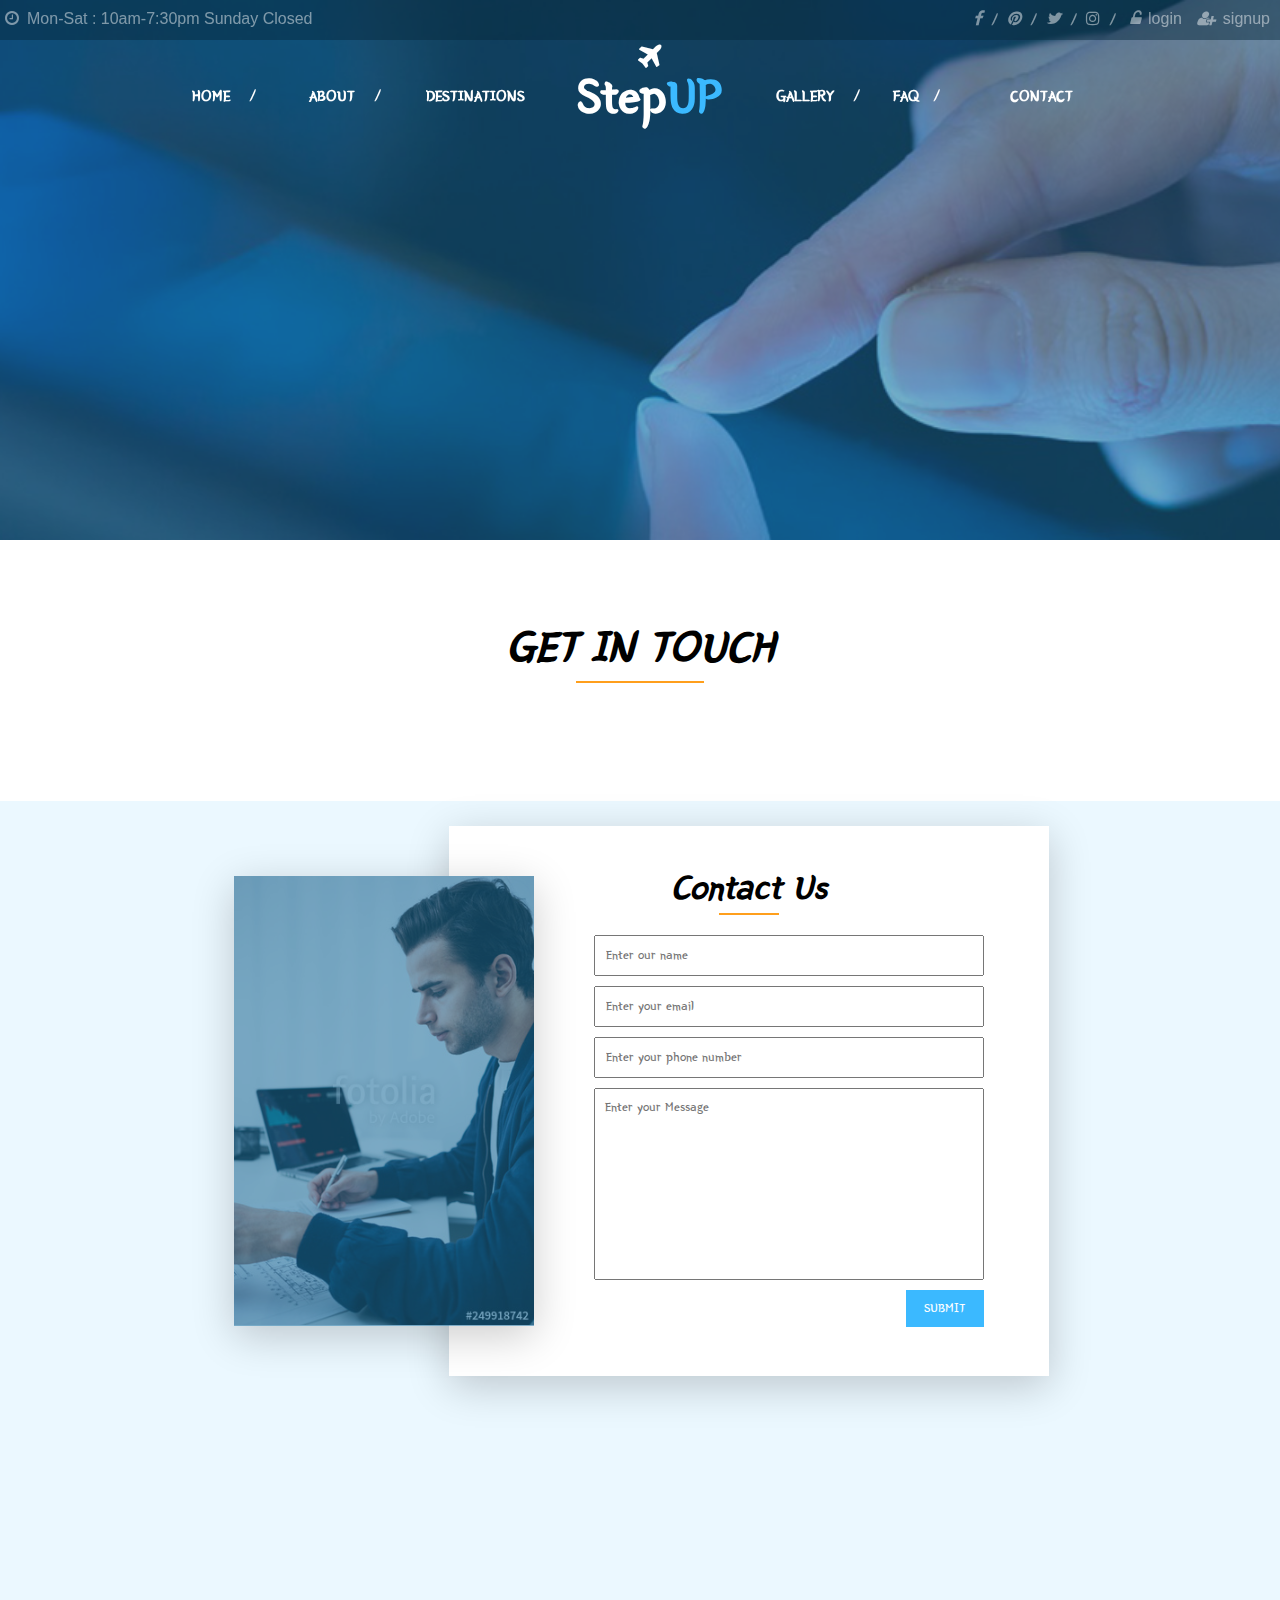
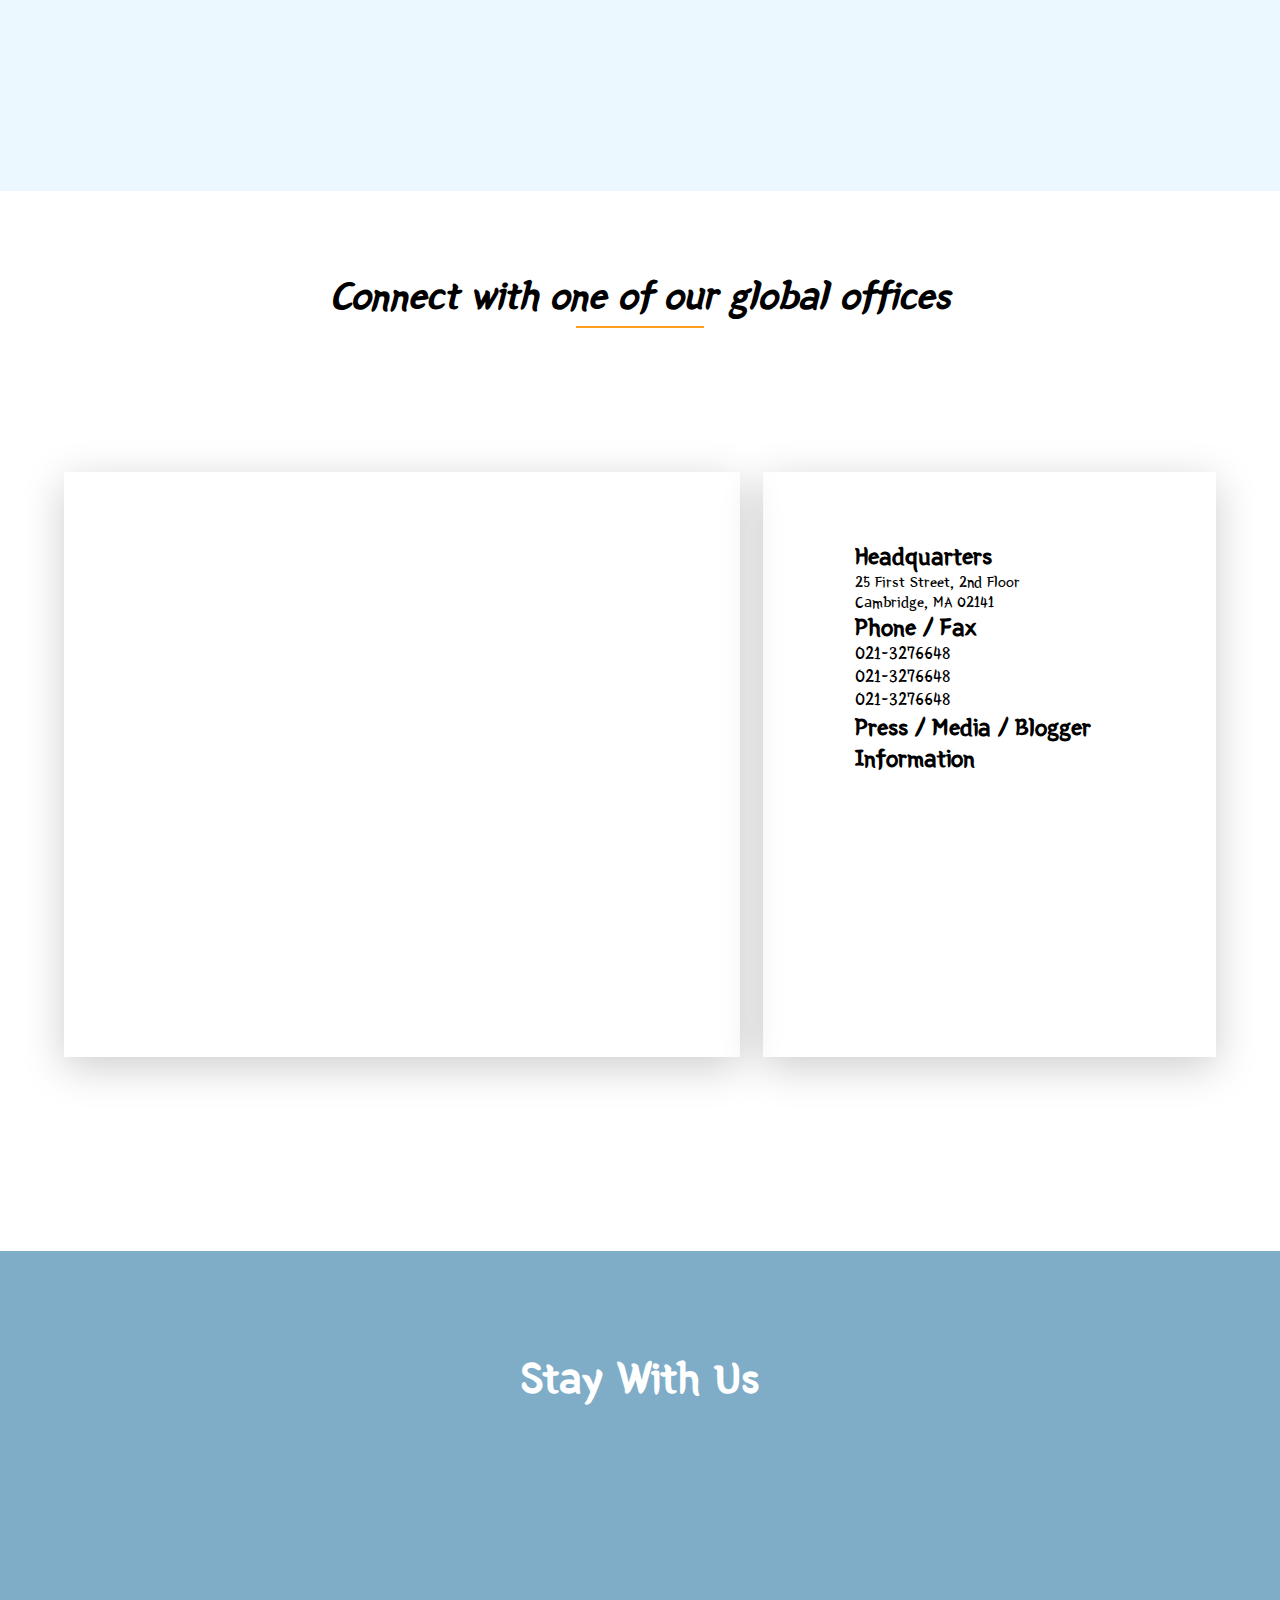
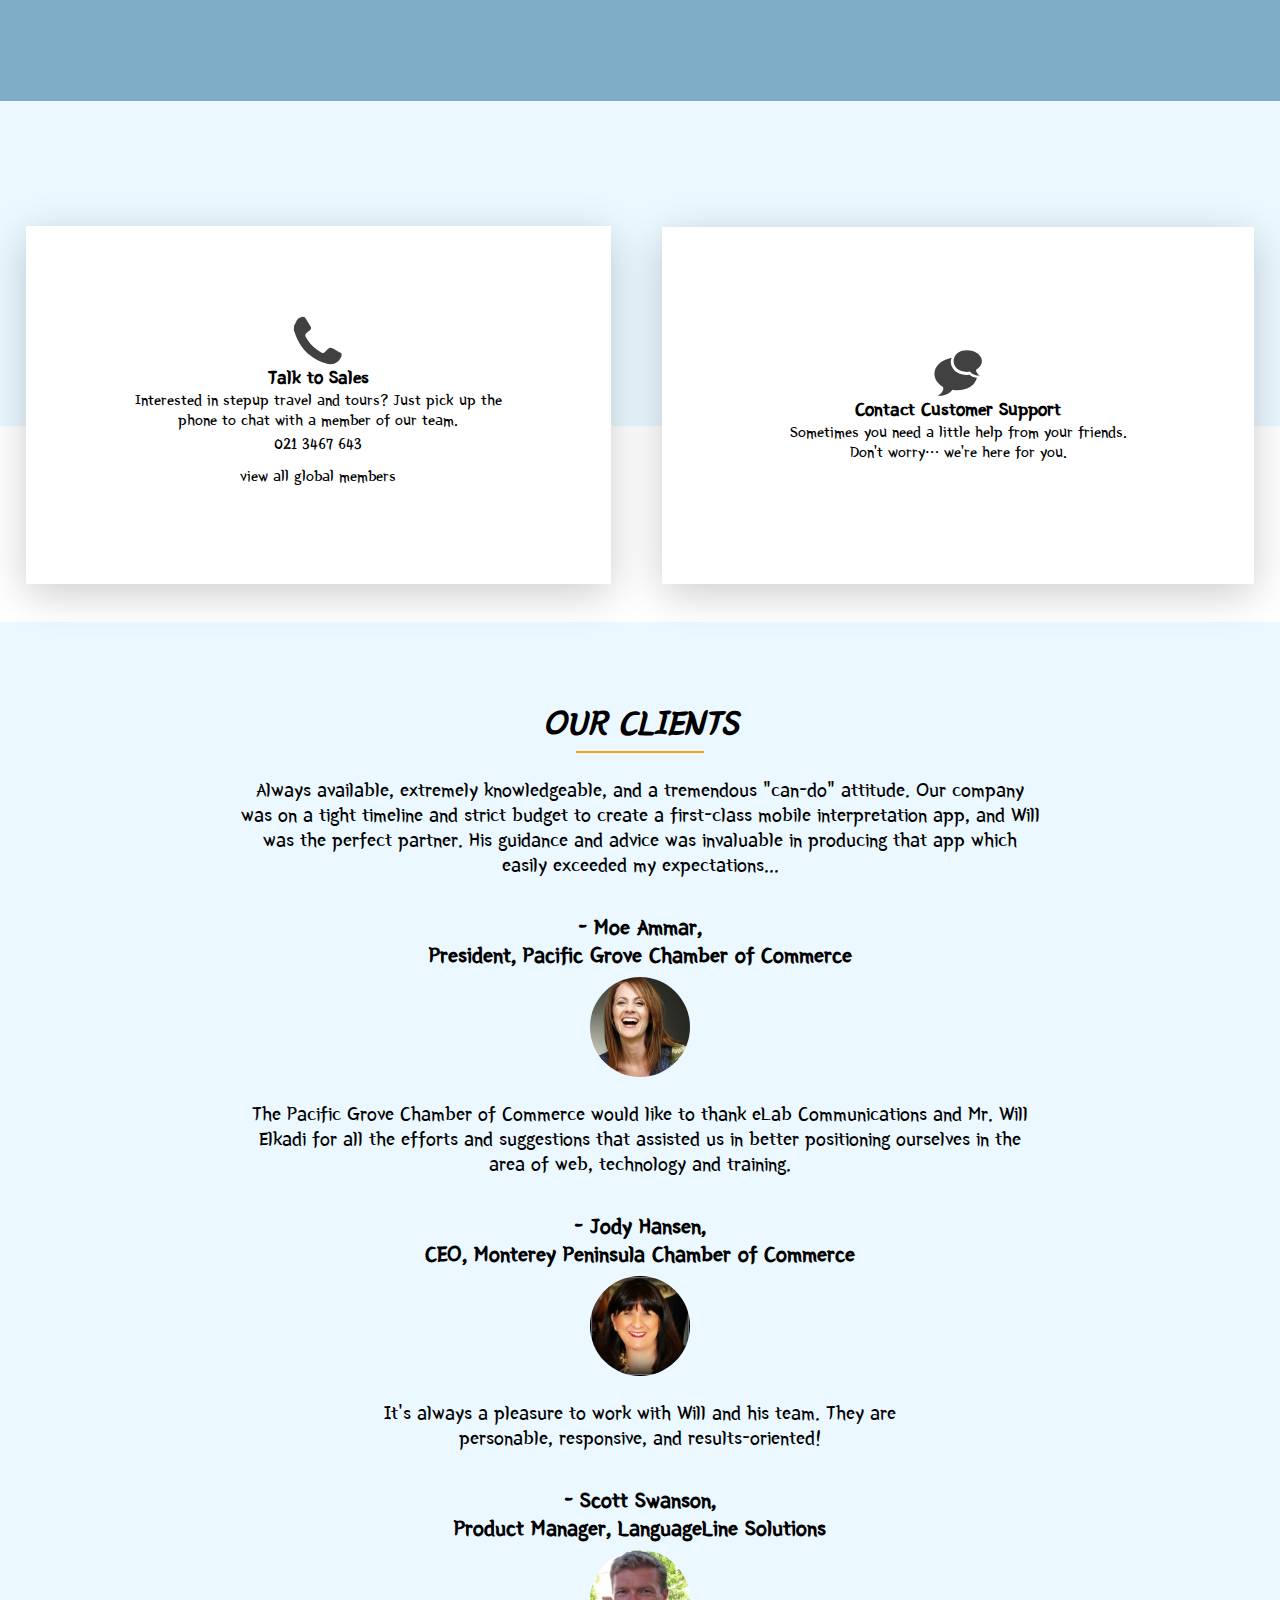
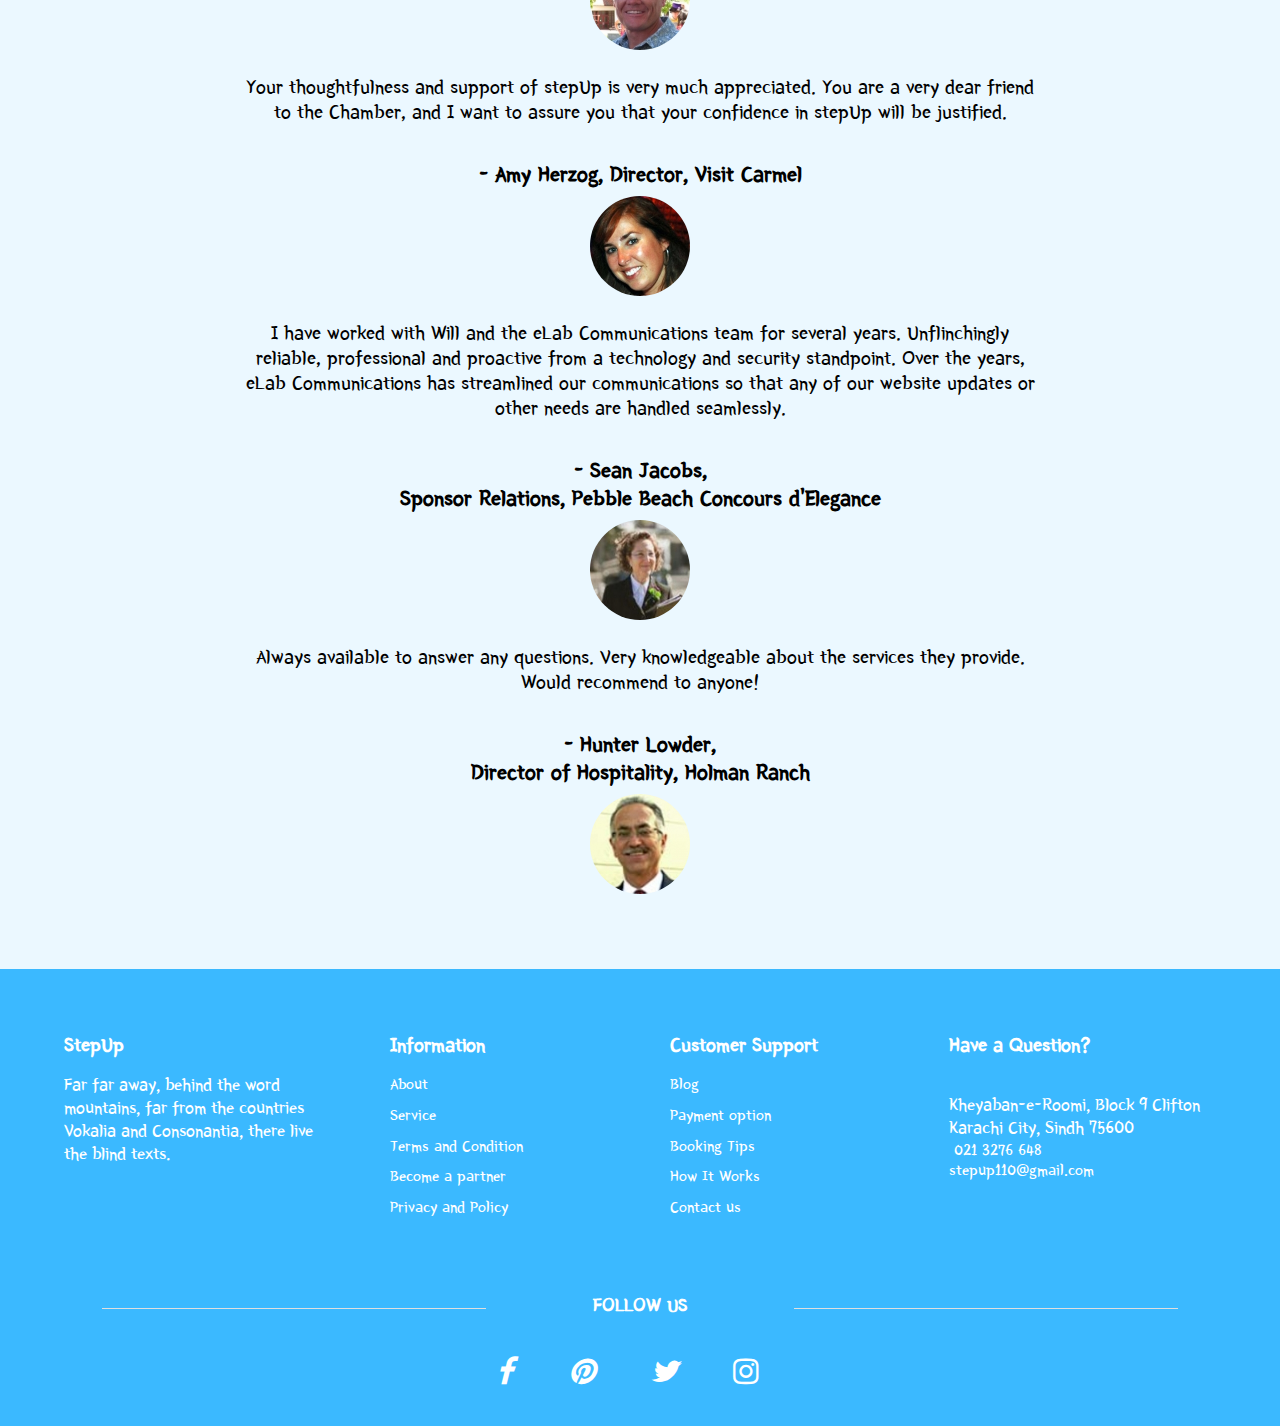
<file: step-up/contact.html>
<!DOCTYPE html>
 <html>
<head>
  <title>CONTACT US</title>
  <meta charset="utf-8">
  <!--------------fav-icon---------------------------->
   <link rel="icon" href="assets/images/favicon.ico">
  <!--------------animation library------------------->
  <link rel="stylesheet" href="https://cdnjs.cloudflare.com/ajax/libs/animate.css/3.7.2/animate.min.css">
  <!-------------font awesome library----------------->
  <link href="https://stackpath.bootstrapcdn.com/font-awesome/4.7.0/css/font-awesome.min.css" rel="stylesheet" integrity="sha384-wvfXpqpZZVQGK6TAh5PVlGOfQNHSoD2xbE+QkPxCAFlNEevoEH3Sl0sibVcOQVnN" crossorigin="anonymous"> 
  <!--------------google font------------------------->
  <link href="https://fonts.googleapis.com/css?family=Yeon+Sung&display=swap" rel="stylesheet">
  <!--------------slick library----------------------->
  <link rel="stylesheet" href="assets/slick/slick-theme.css">
  <link rel="stylesheet" href="assets/slick/slick.css">
  <!--------------jquery ui--------------------------->
  <link rel="stylesheet" href="assets/css/jquery-ui.css">
  <!--------------our style sheet--------------------->
  <link rel="stylesheet" href="assets/css/style.css">
  <!--------------jquery library---------------------->
   <script
  src="https://code.jquery.com/jquery-3.4.1.min.js"
  integrity="sha256-CSXorXvZcTkaix6Yvo6HppcZGetbYMGWSFlBw8HfCJo="
  crossorigin="anonymous"></script>
  <!--------------slick library----------------------->
  <script src="assets/slick/slick.min.js"></script>
  <!--------------jquery ui--------------------------->
  <script src="assets/js/jquery-ui.js"></script>
  <!--------------our js file------------------------->
  <script src="assets/js/script.js"></script>
</head>
 <body>
 	<header class="hundred main-header overlap">
		
  <!------------------------header-1--------------------------------------->
			<div class="header-1">
				<div class="container">
				<div class="schedule">
					<p><i class="fa fa-clock-o space" aria-hidden="true"></i>Mon-Sat : 10am-7:30pm Sunday Closed</p>
			  </div>
				<div class="login">
					<i class="fab fa-facebook icons"></i><span class="header-span">/</span>
					<i class="fab fa-pinterest icons"></i><span class="header-span">/</span>
					<i class="fab fa-twitter icons"></i><span class="header-span">/</span>
					<i class="fa fa-instagram icons"></i><span class="header-span">/</span>
					<a href="javascript:;"><i class="fas fa-unlock-alt space icons"></i>login</a>
					<a href="javascript:;"><i class="fas fa-user-plus space icons"></i>signup</a>
				</div>
			 </div>
			</div>
	<!--------------------------------------header-2------------------------>
			<div class="header-2 hundred">
			<div class="container">
			<nav class="nav-bar">
				<ul class="nav-ul">
					<li class="nav-li">
						<a href="../index.html" class="nav-a ">HOME</a>
						<span class="nav-span">/</span>
					</li>
					<li class="nav-li">
						<a href="about.html" class="nav-a">ABOUT</a>
						<span class="nav-span">/</span>
					</li>
					<li class="nav-li">
						<a href="destinations.html" class="nav-a">DESTINATIONS</a>
					</li>
					<li class="logo">
						<i class="fa fa-plane icon"></i>
						<a href="../index.html" class="logo-a"><h1 class="logo-h1 animated bounceInDown delay-2s">Step<span class="up">UP</span></h1></a>
					</li>
					<li class="nav-li">
						<a href="gallery.html" class="nav-a">GALLERY</a>
						<span class="nav-span">/</span>
					</li>
					<li class="nav-li">
						<a href="FAQ.html" class="nav-a">FAQ</a><span class="nav-span">/</span>
					</li>
					<li class="nav-li">
						<a href="javascript:;" class="nav-a">CONTACT</a>
					</li>
				</ul>
			</nav>		
	   </div>
	</div>
	</header>
	<main>
		<!----------------------------contact-main------------------------------>
		<section class="hundred contact-page overlay-rest">	
			<div class="container"></div>
		</section>
		<!---------heading----------->
		<section class="hundred">
			<div class="container">
				<h1 class="main-h1">GET IN TOUCH</h1>
				<p class="contact-p-main">Want to get in touch? We'd love to hear from you. Here's how you can reach us...</p>
			</div>
		</section>
		<!-----------------contact form-------------------------->
		<section class="hundred">
		<div class="contact-sec">
			<div class="container">
				<div class="contact-div">
					<div class="contact-child1 overlay-rest">
						<div class="contact-matter"></div>
					</div>
					<div class="contact-child2">
						<div>
							<h3 class="form-h3">Contact Us</h3>
						<form>
	        				<div class="full-col">
	           					<input type="text" name="user_name" class="row" placeholder="Enter our name">
	        				</div>
						    <div class="full-col">  
						         <input type="text" name="user_email" class="row" placeholder="Enter your email">
						    </div>
						    <div class="full-col">
						        <input type="tel" name="user_phone" class="row" placeholder="Enter your phone number">
						    </div>
						    <div class="full-col">
						        <textarea rows="10" name="user_message" class="row" placeholder="Enter your Message"></textarea>
						    </div>
						    <div class="full-col">
						        <input type="submit" name="submit" value="Submit">
						     </div>
	    				</form>
	    			</div>
				  </div>
				</div>
			</div>
		</div>
	</section>
	<!-----------------------global-office----------------------->
		<section class="hundred">
			<div class="container">
				<h2 class="main-h2">Connect with one of our global offices</h2>
			</div>	
		</section>
		<!-------------------map and details---------------->
		<section class="hundred">
			<div class="contact-sub-div container">
				<div class="contact-sub-div1">
					<iframe src="https://www.google.com/maps/embed?pb=!1m18!1m12!1m3!1d3619.546735877726!2d67.05700631390764!3d24.879325850630806!2m3!1f0!2f0!3f0!3m2!1i1024!2i768!4f13.1!3m3!1m2!1s0x3eb33eed775959a5%3A0x653a6ae6b3f6a391!2sGenetech%20Solutions!5e0!3m2!1sen!2s!4v1573334240886!5m2!1sen!2s" class="contact-map" style="border:0;" allowfullscreen=""></iframe>
				</div>
				<div class="contact-sub-div2">
					<h3 class="contact-h3">Headquarters</h3>
					<p class="contact-p">25 First Street, 2nd Floor</p>

					<p class="contact-p">Cambridge, MA 02141</p>

					<h3 class="contact-h3">Phone / Fax</h3>

					<a href="tel:021-3276648" class="contact-a"> 021-3276648</a><br>
					<a href="tel:021-3276648" class="contact-a"> 021-3276648</a><br>
					<a href="tel:021-3276648" class="contact-a"> 021-3276648</a><br>

					<h3 class="contact-h3">Press / Media / Blogger Information</h3>
				</div>
			</div>
		</section>
		<section class="hundred overlay-rest contact-fix-img">
      		<div class="container">
      			<h2 class="fix-h2">Stay With Us</h2>
      		</div>
    	</section>
	<!------------------background-blue------------------------->
		<section class="hundred blue extra-blue">
			<div class="container"></div>
		</section>
    <!----------------------------contact-details--------------------------->
		<section class="hundred">
			<div class="contact-details-main container">
				<div class="contact-details">
					<img src="assets/images/phone.svg" class="contact-img" alt="image">
					<h3 class="contact-details-h3">Talk to Sales</h3>
						<p class="contact-details-p">Interested in stepup travel and tours? Just pick up the phone to chat with a member of our team.
						</p>
						<a href="tel:021-3467643" class="contact-details-a">021 3467 643</a>
						<a href="#" class="contact-details-a"><span class="contact-details-span">view all global members</span></a>
				</div>
				<div class="contact-details extra">
					<img src="assets/images/chat.svg" alt="image" class="contact-img">
					<h3 class="contact-details-h3">Contact Customer Support</h3>
						<p class="contact-details-p">Sometimes you need a little help from your friends. Don’t worry… we’re here for you.</p>
				</div>
			</div>
		</section>
		 <section class="hundred testimonial-sec">
   	 	<div class="container">
   	 		<h2 class="main-h3">OUR CLIENTS</h2>
   	 		<div class="testimonial-row">
   	 			<div class="review">
   	 				<div class="inner">
   	 					<p class="details">Always available, extremely knowledgeable, and a tremendous "can-do" attitude. Our company was on a tight timeline and strict budget to create a first-class mobile interpretation app, and Will was the perfect partner. His guidance and advice was invaluable in producing that app which easily exceeded my expectations...</p>
   	 					<h3 class="client-name">- Moe Ammar,<br> President, Pacific Grove Chamber of Commerce</h3>
   	 					<div class="client-img-div">
   	 						<img src="assets/images/client2.jpg" class="client-img" alt="image">
   	 					</div>
   	 				</div>
   	 			</div>
   	 			<div class="review">
   	 				<div class="inner">
   	 					<p class="details">The Pacific Grove Chamber of Commerce would like to thank eLab Communications and Mr. Will Elkadi for all the efforts and suggestions that assisted us in better positioning ourselves in the area of web, technology and training.</p>
   	 					<h3 class="client-name">- Jody Hansen,<br> CEO, Monterey Peninsula Chamber of Commerce</h3>
   	 					<div class="client-img-div">
   	 						<img src="assets/images/client3.jpg" class="client-img" alt="image">
   	 					</div>
   	 				</div>
   	 			</div>
   	 			<div class="review">
   	 				<div class="inner">
   	 					<p class="details">It's always a pleasure to work with Will and his team. They are<br> personable, responsive, and results-oriented!</p>
   	 					<h3 class="client-name">- Scott Swanson,<br> Product Manager, LanguageLine Solutions</h3>
   	 					<div class="client-img-div">
   	 						<img src="assets/images/client1.jpg" class="client-img" alt="image">
   	 					</div>
   	 				</div>
   	 			</div>
   	 			<div class="review">
   	 				<div class="inner">
   	 					<p class="details">Your thoughtfulness and support of stepUp is very much appreciated. You are a very dear friend to the Chamber, and I want to assure you that your confidence in stepUp will be justified.</p>
   	 					<h3 class="client-name">- Amy Herzog, Director, Visit Carmel</h3>
   	 					<div class="client-img-div">
   	 						<img src="assets/images/client4.jpg" class="client-img" alt="image">
   	 					</div>
   	 				</div>
   	 			</div>
   	 			<div class="review">
   	 				<div class="inner">
   	 					<p class="details">I have worked with Will and the eLab Communications team for several years. Unflinchingly reliable, professional and proactive from a technology and security standpoint. Over the years, eLab Communications has streamlined our communications so that any of our website updates or other needs are handled seamlessly.</p>
   	 					<h3 class="client-name">- Sean Jacobs,<br> Sponsor Relations, Pebble Beach Concours d'Elegance</h3>
   	 					<div class="client-img-div">
   	 						<img src="assets/images/client5.jpg"  class="client-img" alt="image">
   	 					</div>
   	 				</div>
   	 			</div>
   	 			<div class="review">
   	 				<div class="inner">
   	 					<p class="details">Always available to answer any questions. Very knowledgeable about the services they provide. Would recommend to anyone!</p>
   	 					<h3 class="client-name">- Hunter Lowder,<br> Director of Hospitality, Holman Ranch</h3>
   	 					<div class="client-img-div">
   	 						<img src="assets/images/client6.jpg" class="client-img" alt="image">
   	 					</div>
   	 				</div>
   	 			</div>
   	 		</div>
   	 	</div>
   	 </section>
	</main>
    <!------------------------footer------------------------->
		<footer>
		 <div class="hundred footer-background">
			<div class="container footer-parent">
				<div class="stepup-footer">
					<h3 class="footer-h3">StepUp</h3>
					<p class="footer-p p-extra">Far far away, behind the word
					 mountains, far from the countries Vokalia and 
					 Consonantia, there live the blind texts.</p>
				</div>
				<div class="footer-child">
					<h3 class="footer-h3">Information</h3>
					<ul class="footer-ul">
					   <li class="footer-li">
					    	<a href="about.html" class="footer-a">About</a>
					   </li>
					   <li class="footer-li">
					    	<a href="#" class="footer-a">Service</a></li>
					   <li class="footer-li">
					    	<a href="#" class="footer-a">Terms and Condition</a>
					  </li>
					   <li class="footer-li">
			     		   	<a href="#" class="footer-a">Become a partner</a>
			 		  </li>
					   <li class="footer-li">
					    	<a href="#" class="footer-a">Privacy and Policy</a>
					  </li>
					</ul>
				</div>
				<div class="footer-child">
					<h3 class="footer-h3">Customer Support</h3>
					<ul class="footer-ul">
					   <li class="footer-li">
					   		<a href="#" class="footer-a">Blog</a>
					   </li>
					   <li class="footer-li">
			   		   		<a href="#" class="footer-a">Payment option</a>
					   </li>
					   <li class="footer-li">
					   		<a href="#" class="footer-a">Booking Tips</a>
					   </li>
					   <li class="footer-li">
					   		<a href="#" class="footer-a">How It Works</a>
					   </li>
					   <li class="footer-li">
					   		<a href="#" class="footer-a">Contact us</a>
						</li>
					</ul>
				</div>
				<div class="footer-child">
					<div>
						<h3 class="footer-h3">Have a Question?</h3>
					</div>
					<div>
						<i class="fa fa-map-marker-alt"></i>
						<p  class="footer-p">Kheyaban-e-Roomi, Block 9 Clifton Karachi City, Sindh 75600</p>
					</div>
					<div class="contact">
						<i class="fa fa-phone-alt icons"></i>
						<a href="tel:021-3276648"  class="footer-a"> 021 3276 648</a>
					</div>
					<div class="contact">
						<i></i>
						<a href="mailto:stepup110@gmail.com" class="footer-a">stepup110@gmail.com</a>
					</div>
				</div>
			</div>
			<div class="container follow-us-main">
					<div>
						<h3 class="follow-us-h3">FOLLOW US</h3>
					</div>
					<div class="footer-icon-main">
						<a href="https://www.facebook.com/" class="footer-a"><i class="fab fa-facebook footer-icons"></i></a>
						<a href="https://www.pinterest.com/" class="footer-a"><i class="fab fa-pinterest footer-icons"></i></a>
						<a href="https://twitter.com/" class="footer-a"><i class="fab fa-twitter footer-icons"></i></a>
						<a href="https://www.instagram.com/" class="footer-a"><i class="fa fa-instagram footer-icons"></i></a>
					</div>
				</div>
		</div>
	</footer>
  </body>
 </html>
</file>
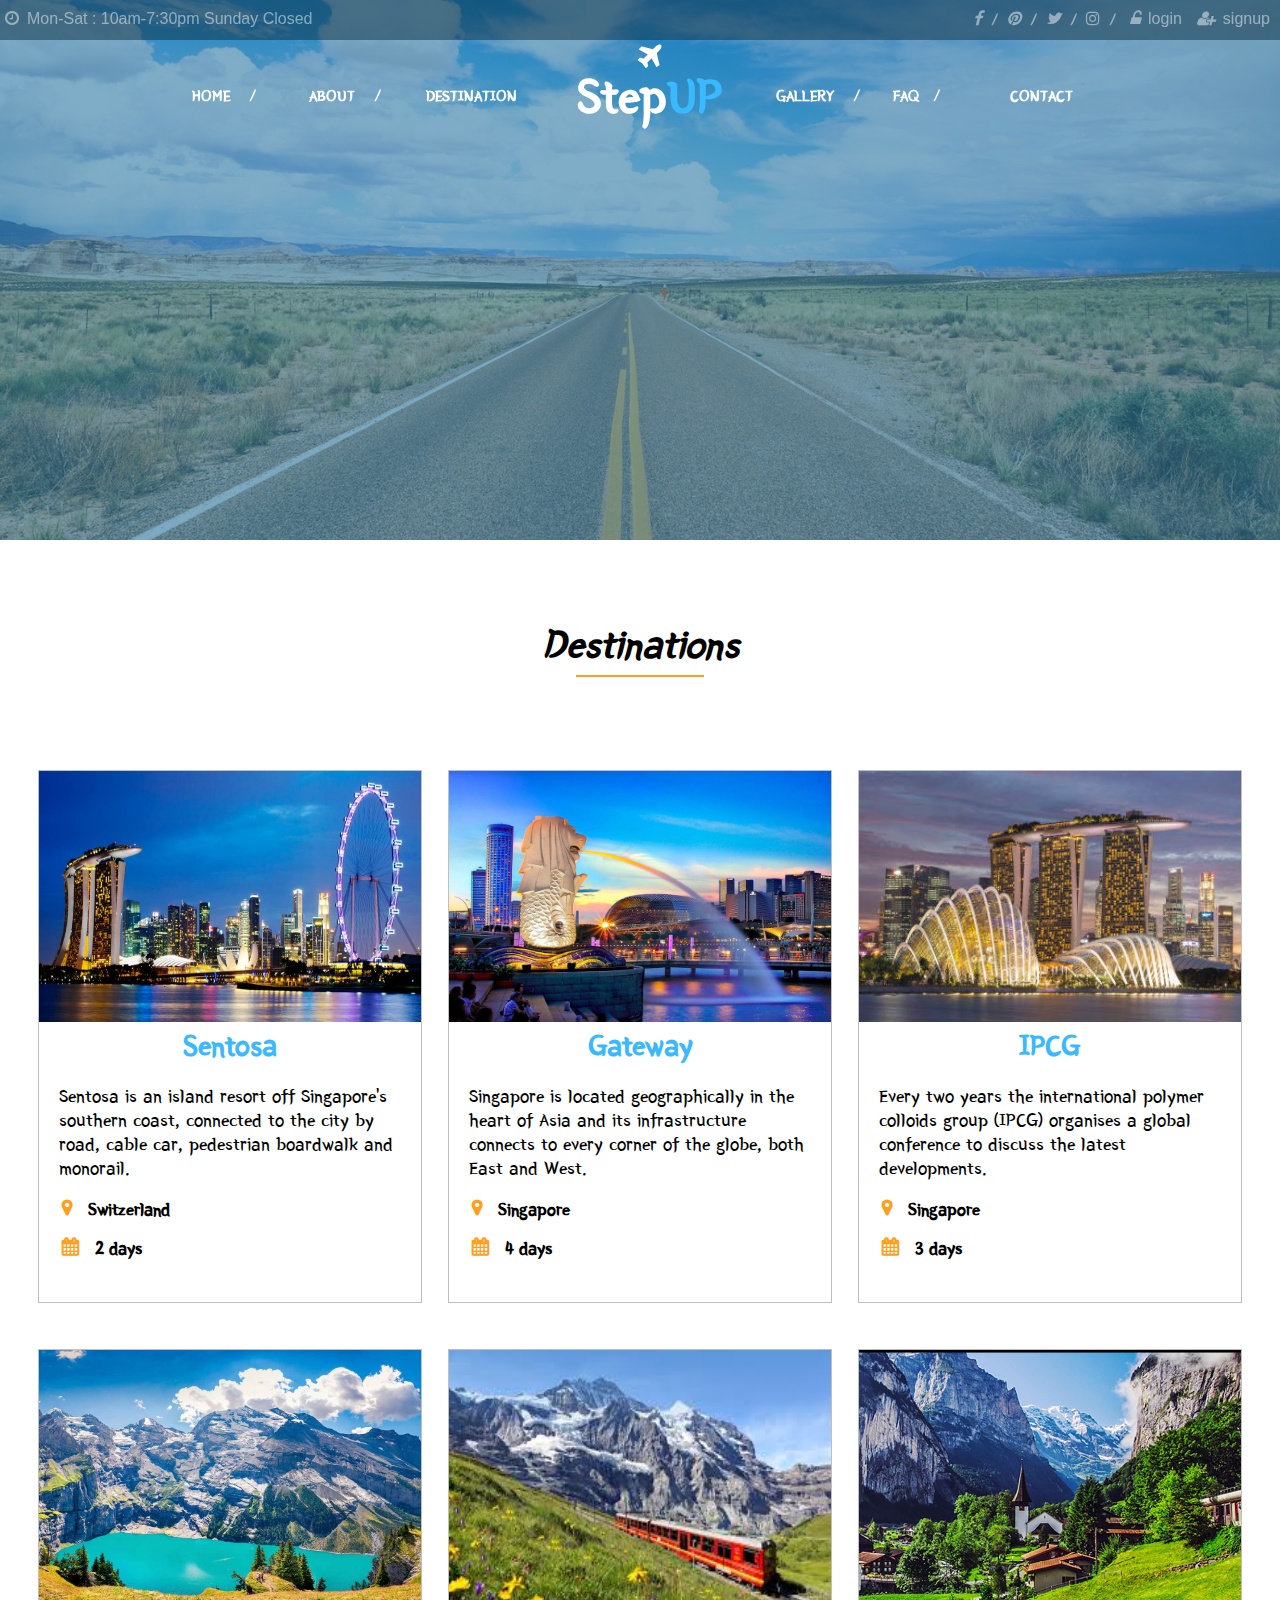
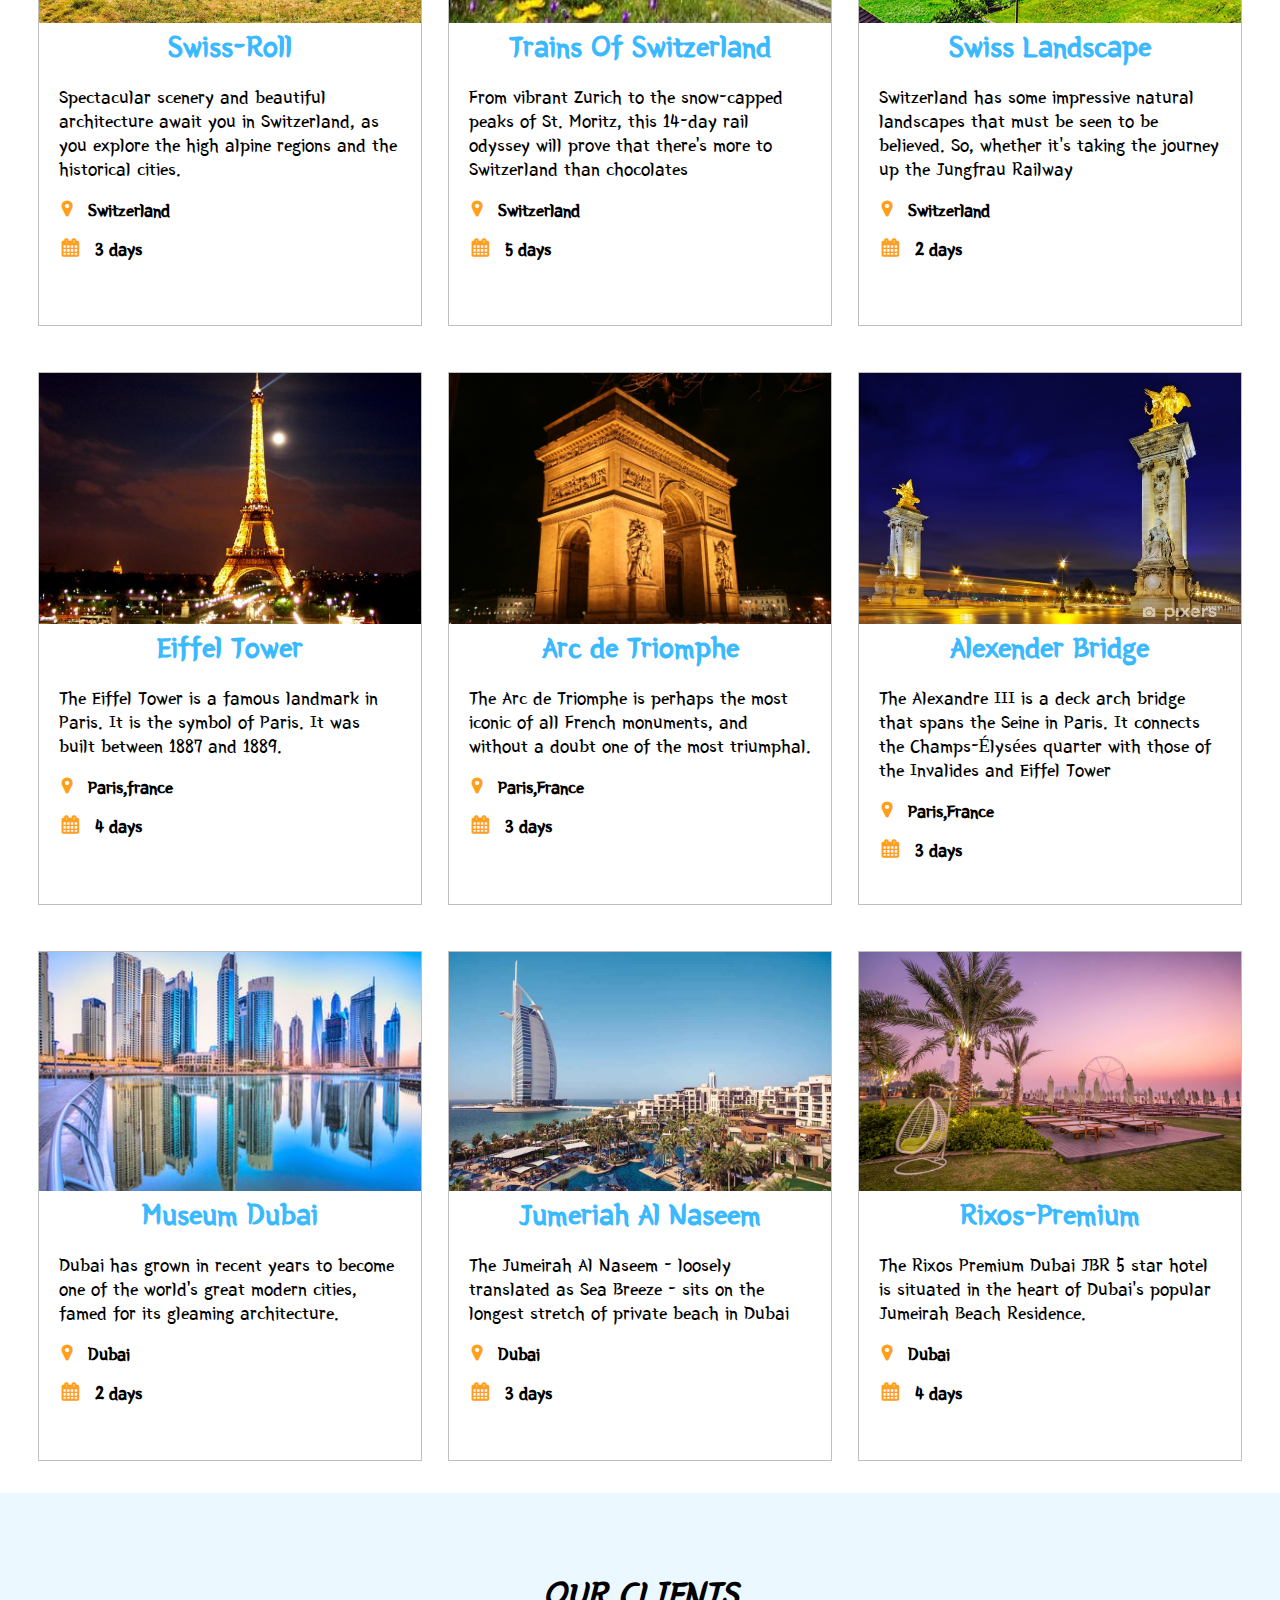
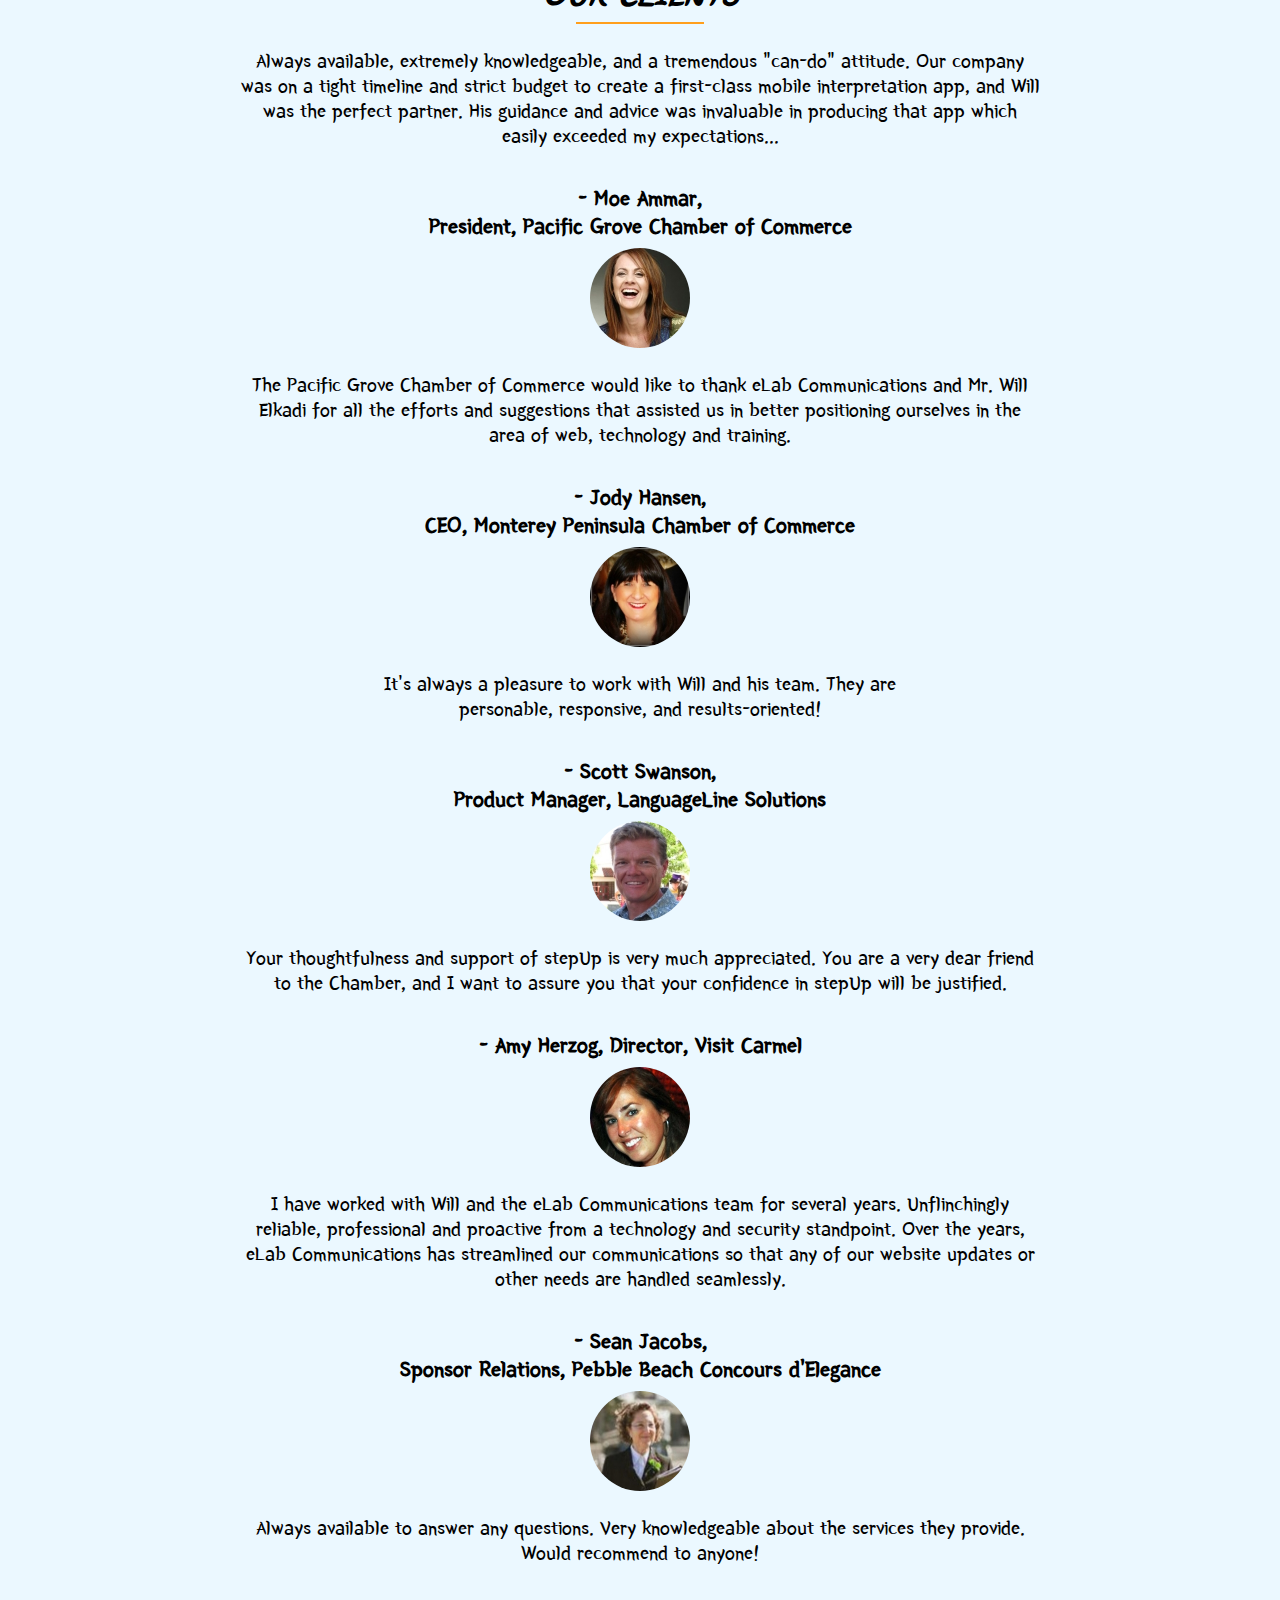
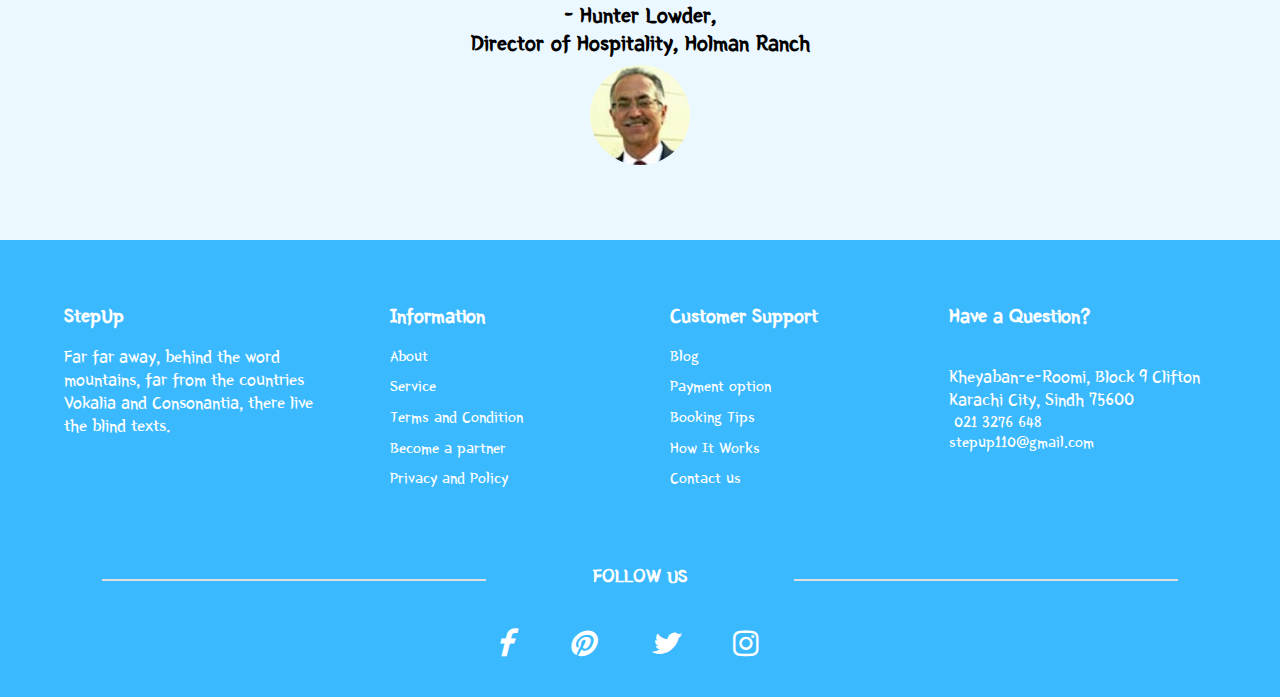
<file: step-up/destinations.html>
<!DOCTYPE html>
<html>
<head>
  <title>DESTINATIONS</title>
  <meta charset="utf-8">
  <!--------------fav-icon---------------------------->
   <link rel="icon" href="assets/images/favicon.ico">
  <!--------------animation library------------------->
  <link rel="stylesheet" href="https://cdnjs.cloudflare.com/ajax/libs/animate.css/3.7.2/animate.min.css">
  <!-------------font awesome library----------------->
  <link href="https://stackpath.bootstrapcdn.com/font-awesome/4.7.0/css/font-awesome.min.css" rel="stylesheet" integrity="sha384-wvfXpqpZZVQGK6TAh5PVlGOfQNHSoD2xbE+QkPxCAFlNEevoEH3Sl0sibVcOQVnN" crossorigin="anonymous"> 
  <!--------------google font------------------------->
  <link href="https://fonts.googleapis.com/css?family=Yeon+Sung&display=swap" rel="stylesheet">
  <!--------------slick library----------------------->
  <link rel="stylesheet" href="assets/slick/slick-theme.css">
  <link rel="stylesheet" href="assets/slick/slick.css">
  <!--------------jquery ui--------------------------->
  <link rel="stylesheet" href="assets/css/jquery-ui.css">
  <!--------------our style sheet--------------------->
  <link rel="stylesheet" href="assets/css/style.css">
  <!--------------jquery library---------------------->
   <script
  src="https://code.jquery.com/jquery-3.4.1.min.js"
  integrity="sha256-CSXorXvZcTkaix6Yvo6HppcZGetbYMGWSFlBw8HfCJo="
  crossorigin="anonymous"></script>
  <!--------------slick library----------------------->
  <script src="assets/slick/slick.min.js"></script>
  <!--------------jquery ui--------------------------->
  <script src="assets/js/jquery-ui.js"></script>
  <!--------------our js file------------------------->
  <script src="assets/js/script.js"></script>
</head>
<body>
  <header class="hundred main-header overlap">
    
  <!------------------------header-1--------------------------------------->
      <div class="header-1">
        <div class="container">
        <div class="schedule">
          <p><i class="fa fa-clock-o clock space" aria-hidden="true"></i>Mon-Sat : 10am-7:30pm Sunday Closed</p>
        </div>
        <div class="login">
          <i class="fab fa-facebook icons"></i><span class="header-span">/</span>
          <i class="fab fa-pinterest icons"></i><span class="header-span">/</span>
          <i class="fab fa-twitter icons"></i><span class="header-span">/</span>
          <i class="fa fa-instagram icons"></i><span class="header-span">/</span>
          <a href="javascript:;"><i class="fas fa-unlock-alt space icons"></i>login</a>
          <a href="javascript:;"><i class="fas fa-user-plus space icons"></i>signup</a>
        </div>
      </div>
      </div>

  <!--------------------------------------header-2------------------------>
      <div class="header-2 hundred">
      <div class="container">
      <nav class="nav-bar">
        <ul class="nav-ul">
          <li class="nav-li">
            <a href="../index.html" class="nav-a">HOME</a>
            <span class="nav-span">/</span>
          </li>
          <li class="nav-li">
            <a href="about.html" class="nav-a">ABOUT</a>
            <span class="nav-span">/</span>
          </li>
          <li class="nav-li">
            <a href="javascript:;" class="nav-a active-page">DESTINATION</a>
          </li>
          <li class="logo">
            <i class="fa fa-plane icon"></i>
            <a href="../index.html" class="logo-a"><h1 class="logo-h1 animated bounceInDown delay-2s">Step<span class="up">UP</span></h1></a>
          </li>
          <li class="nav-li">
            <a href="gallery.html" class="nav-a">GALLERY</a>
            <span class="nav-span">/</span>
          </li>
          <li class="nav-li">
            <a href="FAQ.html" class="nav-a">FAQ</a><span class="nav-span">/</span>
          </li>
          <li class="nav-li">
            <a href="contact.html" class="nav-a">CONTACT</a>
          </li>
        </ul>
      </nav>    
     </div>
  </div>
  </header>
  <main>
    <section class=" hundred overlay-rest destination-sec"></section>
    <section class="hundred">
      <div class="container">
        <div class="main-beautiful-tours">
          <div>
             <h2 class="main-h2">Destinations</h2>
          </div>
          <div class="beautiful-tours-parent">
            <div class="beautiful-tours-child">
              <img src="assets/images/tour-4.jpg" alt="tour-4" class="tour-images">
              <h4 class="main-h4 tours-title center-alignment">Sentosa</h4>
              <p class="b-t-child-p">Sentosa is an island resort off Singapore’s southern coast, connected to the city by road, cable car, pedestrian boardwalk and monorail.</p>
              <div class="main-tours">
                <i class="fa fa-map-marker fifty" aria-hidden="true"></i>
                <p class="fifty">Switzerland</p>
              </div>
              <div class="main-tours">
                <i class="fa fa-calendar fifty" aria-hidden="true"></i>
                <p class="fifty">2 days</p>
              </div>
            </div>
            <div class="beautiful-tours-child">
              <img src="assets/images/tour-5.jpg" alt="tour-5" class="tour-images">
              <h4 class="main-h4 tours-title center-alignment">Gateway</h4>
              <p class="b-t-child-p">Singapore is located geographically in the heart of Asia and its infrastructure connects to every corner of the globe, both East and West.</p>
              <div class="main-tours">
                <i class="fa fa-map-marker fifty" aria-hidden="true"></i>
                <p class="fifty">Singapore</p>
              </div>
              <div class="main-tours">
                <i class="fa fa-calendar fifty" aria-hidden="true"></i>
                <p class="fifty">4 days</p>
              </div>
            </div>
            <div class="beautiful-tours-child">
              <img src="assets/images/tour-6.jpg" alt="tour-6" class="tour-images">
              <h4 class="main-h4 tours-title center-alignment">IPCG</h4>
              <p class="b-t-child-p">Every two years the international polymer colloids group (IPCG) organises a global conference to discuss the latest developments.</p>
              <div class="main-tours">
                <i class="fa fa-map-marker fifty" aria-hidden="true"></i>
                <p class="fifty">Singapore</p>
              </div>
              <div class="main-tours">
                <i class="fa fa-calendar fifty" aria-hidden="true"></i>
                <p class="fifty">3 days</p>
              </div>
            </div>
          </div>
        </div>
      </div>
      <div class="container">
        <div class="main-beautiful-tours">
          <div class="beautiful-tours-parent">
            <div class="beautiful-tours-child">
              <img src="assets/images/tour-7.jpg" alt="tour-7" class="tour-images">
              <h4 class="main-h4 tours-title center-alignment">Swiss-Roll</h4>
              <p class="b-t-child-p">Spectacular scenery and beautiful architecture await you in Switzerland, as you explore the high alpine regions and the historical cities.</p>
              <div class="main-tours">
                <i class="fa fa-map-marker fifty" aria-hidden="true"></i>
                <p class="fifty">Switzerland</p>
              </div>
              <div class="main-tours">
                <i class="fa fa-calendar fifty" aria-hidden="true"></i>
                <p class="fifty">3 days</p>
              </div>
            </div>
            <div class="beautiful-tours-child">
              <img src="assets/images/tour-8.jpg" alt="tour-8" class="tour-images">
              <h4 class="main-h4 tours-title center-alignment">Trains Of Switzerland</h4>
              <p class="b-t-child-p"> From vibrant Zurich to the snow-capped peaks of St. Moritz, this 14-day rail odyssey will prove that there’s more to Switzerland than chocolates</p>
              <div class="main-tours">
                <i class="fa fa-map-marker fifty" aria-hidden="true"></i>
                <p class="fifty">Switzerland</p>
              </div>
              <div class="main-tours">
                <i class="fa fa-calendar fifty" aria-hidden="true"></i>
                <p class="fifty">5 days</p>
              </div>
            </div>
            <div class="beautiful-tours-child">
              <img src="assets/images/tour-9.jpg" alt="tour-9" class="tour-images">
              <h4 class="main-h4 tours-title center-alignment">Swiss Landscape</h4>
              <p class="b-t-child-p">Switzerland has some impressive natural landscapes that must be seen to be believed. So, whether it's taking the journey up the Jungfrau Railway </p>
              <div class="main-tours">
                <i class="fa fa-map-marker fifty" aria-hidden="true"></i>
                <p class="fifty">Switzerland</p>
              </div>
              <div class="main-tours">
                <i class="fa fa-calendar fifty" aria-hidden="true"></i>
                <p class="fifty">2 days</p>
              </div>
            </div>
          </div>
        </div>
      </div>
      <div class="container">
        <div class="main-beautiful-tours">
          <div class="beautiful-tours-parent">
            <div class="beautiful-tours-child">
              <img src="assets/images/tour-10.jpg" alt="tour-10" class="tour-images">
              <h4 class="main-h4 tours-title center-alignment">Eiffel Tower</h4>
              <p class="b-t-child-p">The Eiffel Tower is a famous landmark in Paris. It is the symbol of Paris. It was built between 1887 and 1889.</p>
              <div class="main-tours">
                <i class="fa fa-map-marker fifty" aria-hidden="true"></i>
                <p class="fifty">Paris,france</p>
              </div>
              <div class="main-tours">
                <i class="fa fa-calendar fifty" aria-hidden="true"></i>
                <p class="fifty">4 days</p>
              </div>
            </div>
            <div class="beautiful-tours-child">
              <img src="assets/images/tour-11.jpg" alt="tour-11" class="tour-images">
              <h4 class="main-h4 tours-title center-alignment">Arc de Triomphe</h4>
              <p class="b-t-child-p">The Arc de Triomphe is perhaps the most iconic of all French monuments, and without a doubt one of the most triumphal.</p>
              <div class="main-tours">
                <i class="fa fa-map-marker fifty" aria-hidden="true"></i>
                <p class="fifty">Paris,France</p>
              </div>
              <div class="main-tours">
                <i class="fa fa-calendar fifty" aria-hidden="true"></i>
                <p class="fifty">3 days</p>
              </div>
            </div>
            <div class="beautiful-tours-child">
              <img src="assets/images/tour-12.jpg" alt="tour-12" class="tour-images">
              <h4 class="main-h4 tours-title center-alignment">Alexender Bridge</h4>
              <p class="b-t-child-p">The Alexandre III is a deck arch bridge that spans the Seine in Paris. It connects the Champs-Élysées quarter with those of the Invalides and Eiffel Tower</p>
              <div class="main-tours">
                <i class="fa fa-map-marker fifty" aria-hidden="true"></i>
                <p class="fifty">Paris,France</p>
              </div>
              <div class="main-tours">
                <i class="fa fa-calendar fifty" aria-hidden="true"></i>
                <p class="fifty">3 days</p>
              </div>
            </div>
          </div>
        </div>
      </div>
      <div class="container">
        <div class="main-beautiful-tours">
          <div class="beautiful-tours-parent">
            <div class="beautiful-tours-child">
              <img src="assets/images/tour-13.jpeg" alt="tour-13" class="tour-images">
              <h4 class="main-h4 tours-title center-alignment">Museum Dubai</h4>
              <p class="b-t-child-p">Dubai has grown in recent years to become one of the world’s great modern cities, famed for its gleaming architecture.</p>
              <div class="main-tours">
                <i class="fa fa-map-marker fifty" aria-hidden="true"></i>
                <p class="fifty">Dubai</p>
              </div>
              <div class="main-tours">
                <i class="fa fa-calendar fifty" aria-hidden="true"></i>
                <p class="fifty">2 days</p>
              </div>
            </div>
            <div class="beautiful-tours-child">
              <img src="assets/images/tour-14.jpg" alt="tour-14" class="tour-images">
              <h4 class="main-h4 tours-title center-alignment">Jumeriah Al Naseem</h4>
              <p class="b-t-child-p">The Jumeirah Al Naseem - loosely translated as Sea Breeze - sits on the longest stretch of private beach in Dubai</p>
              <div class="main-tours">
                <i class="fa fa-map-marker fifty" aria-hidden="true"></i>
                <p class="fifty">Dubai</p>
              </div>
              <div class="main-tours">
                <i class="fa fa-calendar fifty" aria-hidden="true"></i>
                <p class="fifty">3 days</p>
              </div>
            </div>
            <div class="beautiful-tours-child">
              <img src="assets/images/tour-15.jpg" alt="tour-15" class="tour-images">
              <h4 class="main-h4 tours-title center-alignment">Rixos-Premium</h4>
              <p class="b-t-child-p">The Rixos Premium Dubai JBR 5 star hotel is situated in the heart of Dubai's popular Jumeirah Beach Residence.</p>
              <div class="main-tours">
                <i class="fa fa-map-marker fifty" aria-hidden="true"></i>
                <p class="fifty">Dubai</p>
              </div>
              <div class="main-tours">
                <i class="fa fa-calendar fifty" aria-hidden="true"></i>
                <p class="fifty">4 days</p>
              </div>
            </div>
          </div>
        </div>
      </div>
     </section>
     <section class="hundred testimonial-sec">
      <div class="container">
        <h2 class="main-h3">OUR CLIENTS</h2>
        <div class="testimonial-row">
          <div class="review">
            <div class="inner">
              <p class="details">Always available, extremely knowledgeable, and a tremendous "can-do" attitude. Our company was on a tight timeline and strict budget to create a first-class mobile interpretation app, and Will was the perfect partner. His guidance and advice was invaluable in producing that app which easily exceeded my expectations...</p>
              <h3 class="client-name">- Moe Ammar,<br> President, Pacific Grove Chamber of Commerce</h3>
              <div class="client-img-div">
                <img src="assets/images/client2.jpg" class="client-img" alt="image">
              </div>
            </div>
          </div>
          <div class="review">
            <div class="inner">
              <p class="details">The Pacific Grove Chamber of Commerce would like to thank eLab Communications and Mr. Will Elkadi for all the efforts and suggestions that assisted us in better positioning ourselves in the area of web, technology and training.</p>
              <h3 class="client-name">- Jody Hansen,<br> CEO, Monterey Peninsula Chamber of Commerce</h3>
              <div class="client-img-div">
                <img src="assets/images/client3.jpg" class="client-img" alt="image">
              </div>
            </div>
          </div>
          <div class="review">
            <div class="inner">
              <p class="details">It's always a pleasure to work with Will and his team. They are<br> personable, responsive, and results-oriented!</p>
              <h3 class="client-name">- Scott Swanson,<br> Product Manager, LanguageLine Solutions</h3>
              <div class="client-img-div">
                <img src="assets/images/client1.jpg" class="client-img" alt="image">
              </div>
            </div>
          </div>
          <div class="review">
            <div class="inner">
              <p class="details">Your thoughtfulness and support of stepUp is very much appreciated. You are a very dear friend to the Chamber, and I want to assure you that your confidence in stepUp will be justified.</p>
              <h3 class="client-name">- Amy Herzog, Director, Visit Carmel</h3>
              <div class="client-img-div">
                <img src="assets/images/client4.jpg" class="client-img" alt="image">
              </div>
            </div>
          </div>
          <div class="review">
            <div class="inner">
              <p class="details">I have worked with Will and the eLab Communications team for several years. Unflinchingly reliable, professional and proactive from a technology and security standpoint. Over the years, eLab Communications has streamlined our communications so that any of our website updates or other needs are handled seamlessly.</p>
              <h3 class="client-name">- Sean Jacobs,<br> Sponsor Relations, Pebble Beach Concours d'Elegance</h3>
              <div class="client-img-div">
                <img src="assets/images/client5.jpg"  class="client-img" alt="image">
              </div>
            </div>
          </div>
          <div class="review">
            <div class="inner">
              <p class="details">Always available to answer any questions. Very knowledgeable about the services they provide. Would recommend to anyone!</p>
              <h3 class="client-name">- Hunter Lowder,<br> Director of Hospitality, Holman Ranch</h3>
              <div class="client-img-div">
                <img src="assets/images/client6.jpg" class="client-img" alt="image">
              </div>
            </div>
          </div>
        </div>
      </div>
     </section>
  </main>
  <footer>
    <div class="hundred footer-background">
      <div class="container footer-parent">
        <div class="stepup-footer">
          <h3 class="footer-h3">StepUp</h3>
          <p class="footer-p p-extra">Far far away, behind the word
           mountains, far from the countries Vokalia and 
           Consonantia, there live the blind texts.</p>
        </div>
        <div class="footer-child">
          <h3 class="footer-h3">Information</h3>
          <ul class="footer-ul">
             <li class="footer-li">
                <a href="about.html" class="footer-a">About</a>
             </li>
             <li class="footer-li">
                <a href="#" class="footer-a">Service</a></li>
             <li class="footer-li">
                <a href="#" class="footer-a">Terms and Condition</a>
            </li>
             <li class="footer-li">
                  <a href="#" class="footer-a">Become a partner</a>
            </li>
             <li class="footer-li">
                <a href="#" class="footer-a">Privacy and Policy</a>
            </li>
          </ul>
        </div>
        <div class="footer-child">
          <h3 class="footer-h3">Customer Support</h3>
          <ul class="footer-ul">
             <li class="footer-li">
                <a href="#" class="footer-a">Blog</a>
             </li>
             <li class="footer-li">
                  <a href="#" class="footer-a">Payment option</a>
             </li>
             <li class="footer-li">
                <a href="#" class="footer-a">Booking Tips</a>
             </li>
             <li class="footer-li">
                <a href="#" class="footer-a">How It Works</a>
             </li>
             <li class="footer-li">
                <a href="#" class="footer-a">Contact us</a>
            </li>
          </ul>
        </div>
        <div class="footer-child">
          <div>
            <h3 class="footer-h3">Have a Question?</h3>
          </div>
          <div>
            <i class="fa fa-map-marker-alt"></i>
            <p  class="footer-p">Kheyaban-e-Roomi, Block 9 Clifton Karachi City, Sindh 75600</p>
          </div>
          <div class="contact">
            <i class="fa fa-phone-alt icons"></i>
            <a href="tel:021-3276648"  class="footer-a"> 021 3276 648</a>
          </div>
          <div class="contact">
            <i></i>
            <a href="mailto:stepup110@gmail.com" class="footer-a">stepup110@gmail.com</a>
          </div>
        </div>
      </div>
      <div class="container follow-us-main">
          <div>
            <h3 class="follow-us-h3">FOLLOW US</h3>
          </div>
          <div class="footer-icon-main">
            <a href="https://www.facebook.com/" class="footer-a"><i class="fab fa-facebook footer-icons"></i></a>
            <a href="https://www.pinterest.com/" class="footer-a"><i class="fab fa-pinterest footer-icons"></i></a>
            <a href="https://twitter.com/" class="footer-a"><i class="fab fa-twitter footer-icons"></i></a>
            <a href="https://www.instagram.com/" class="footer-a"><i class="fa fa-instagram footer-icons"></i></a>
          </div>
        </div>
    </div>
  </footer>

</body>
</html>
</file>
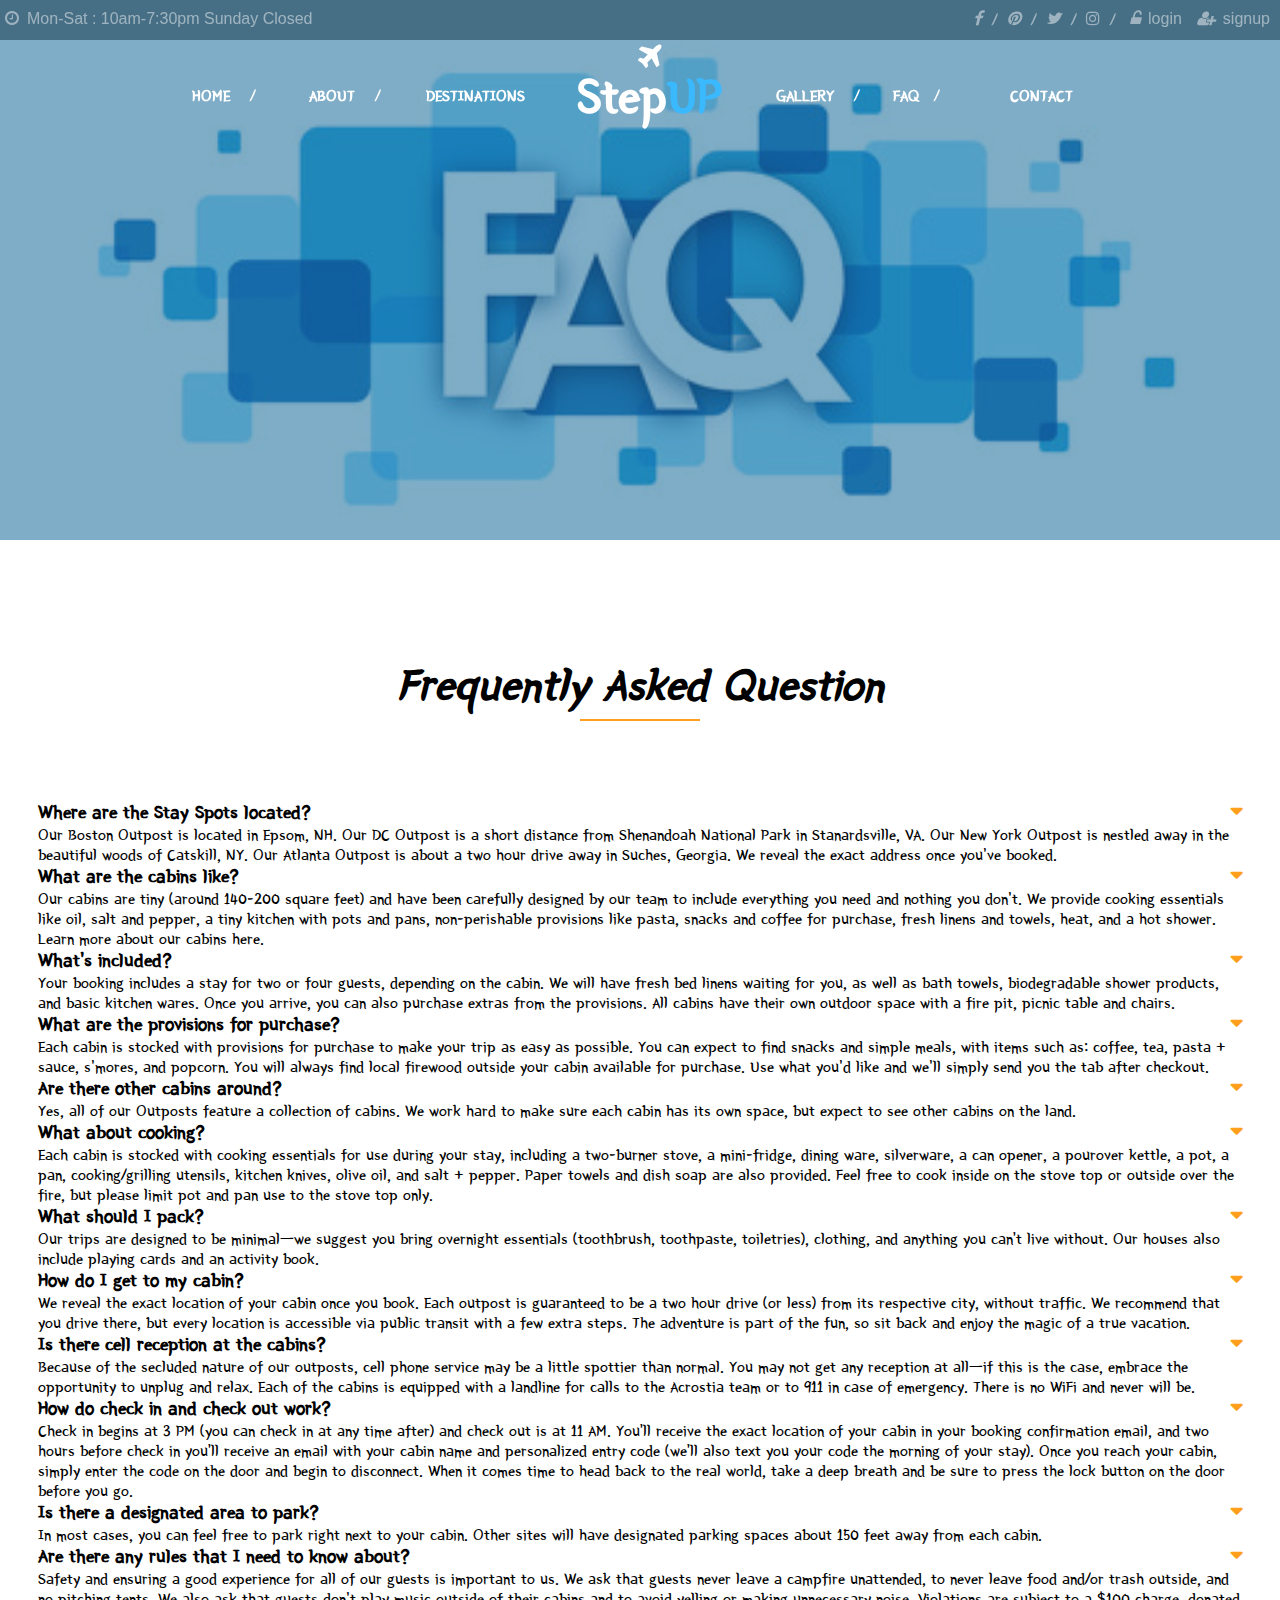
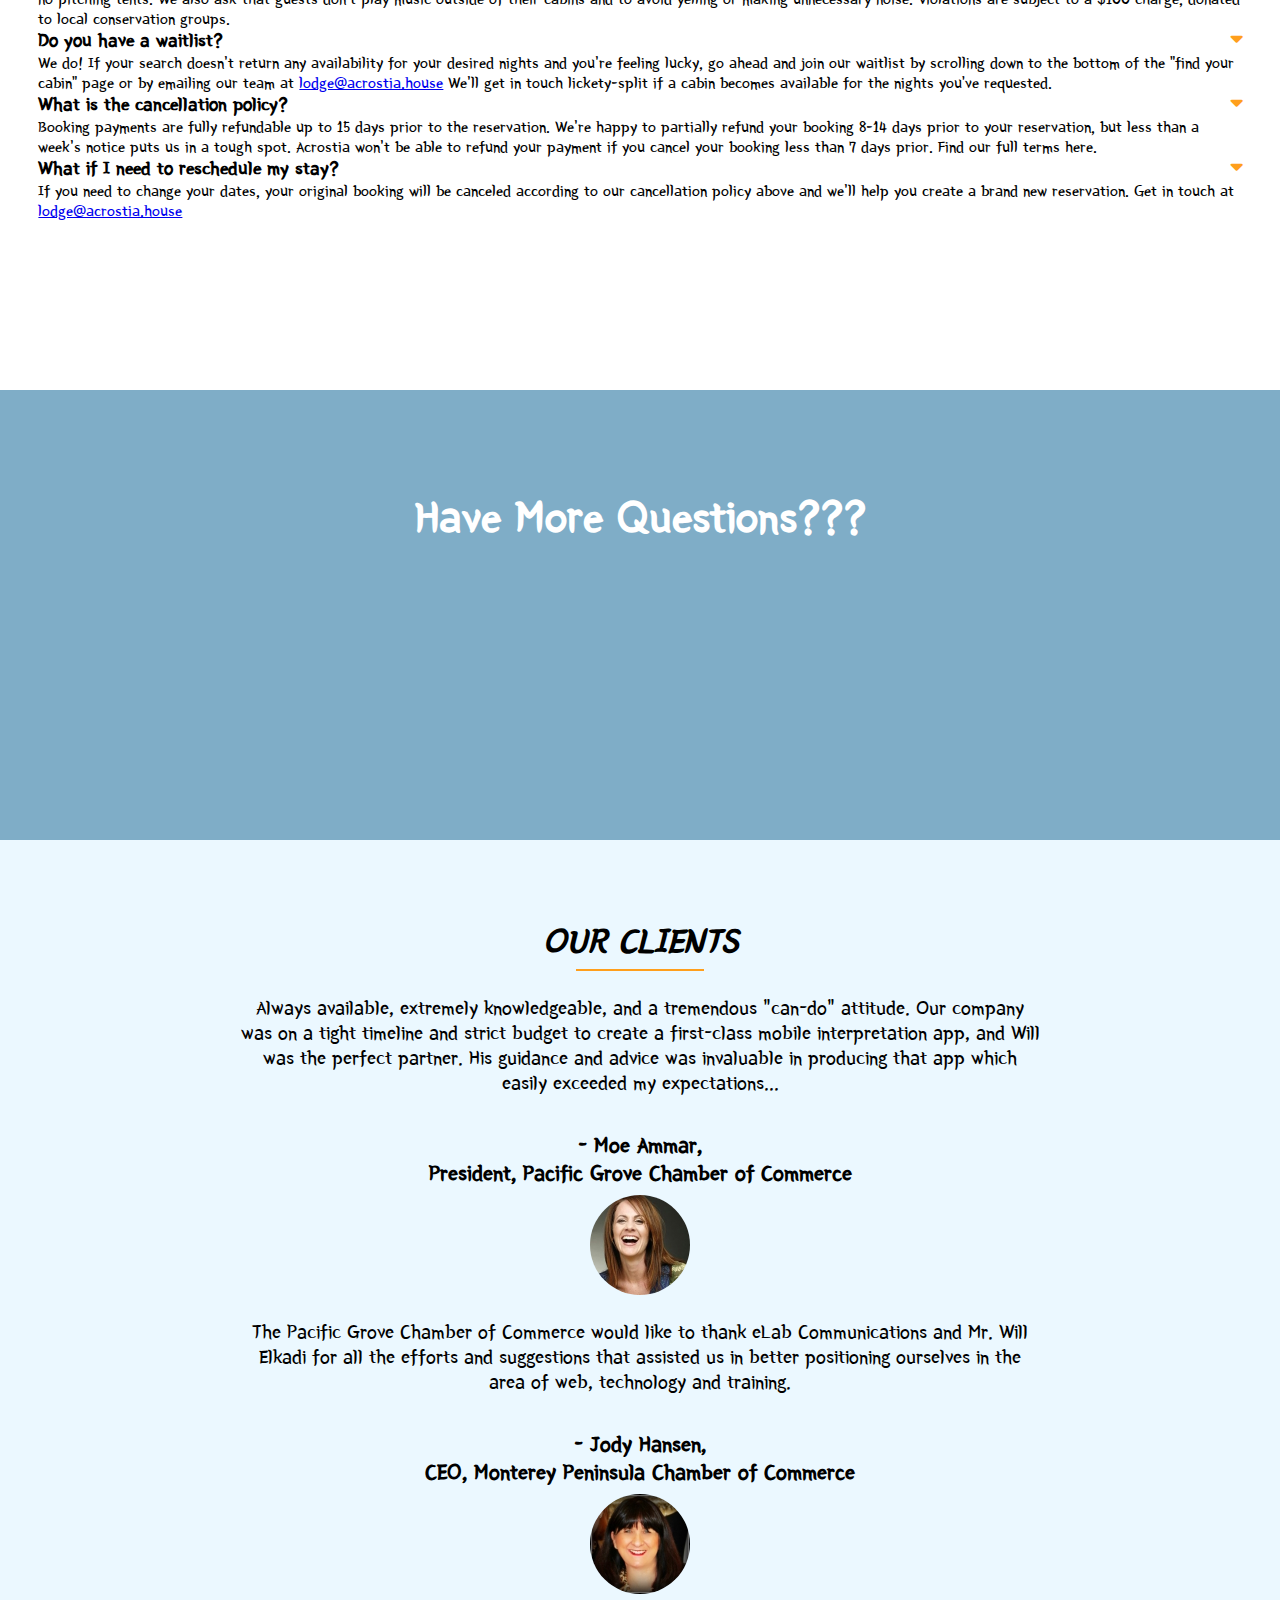
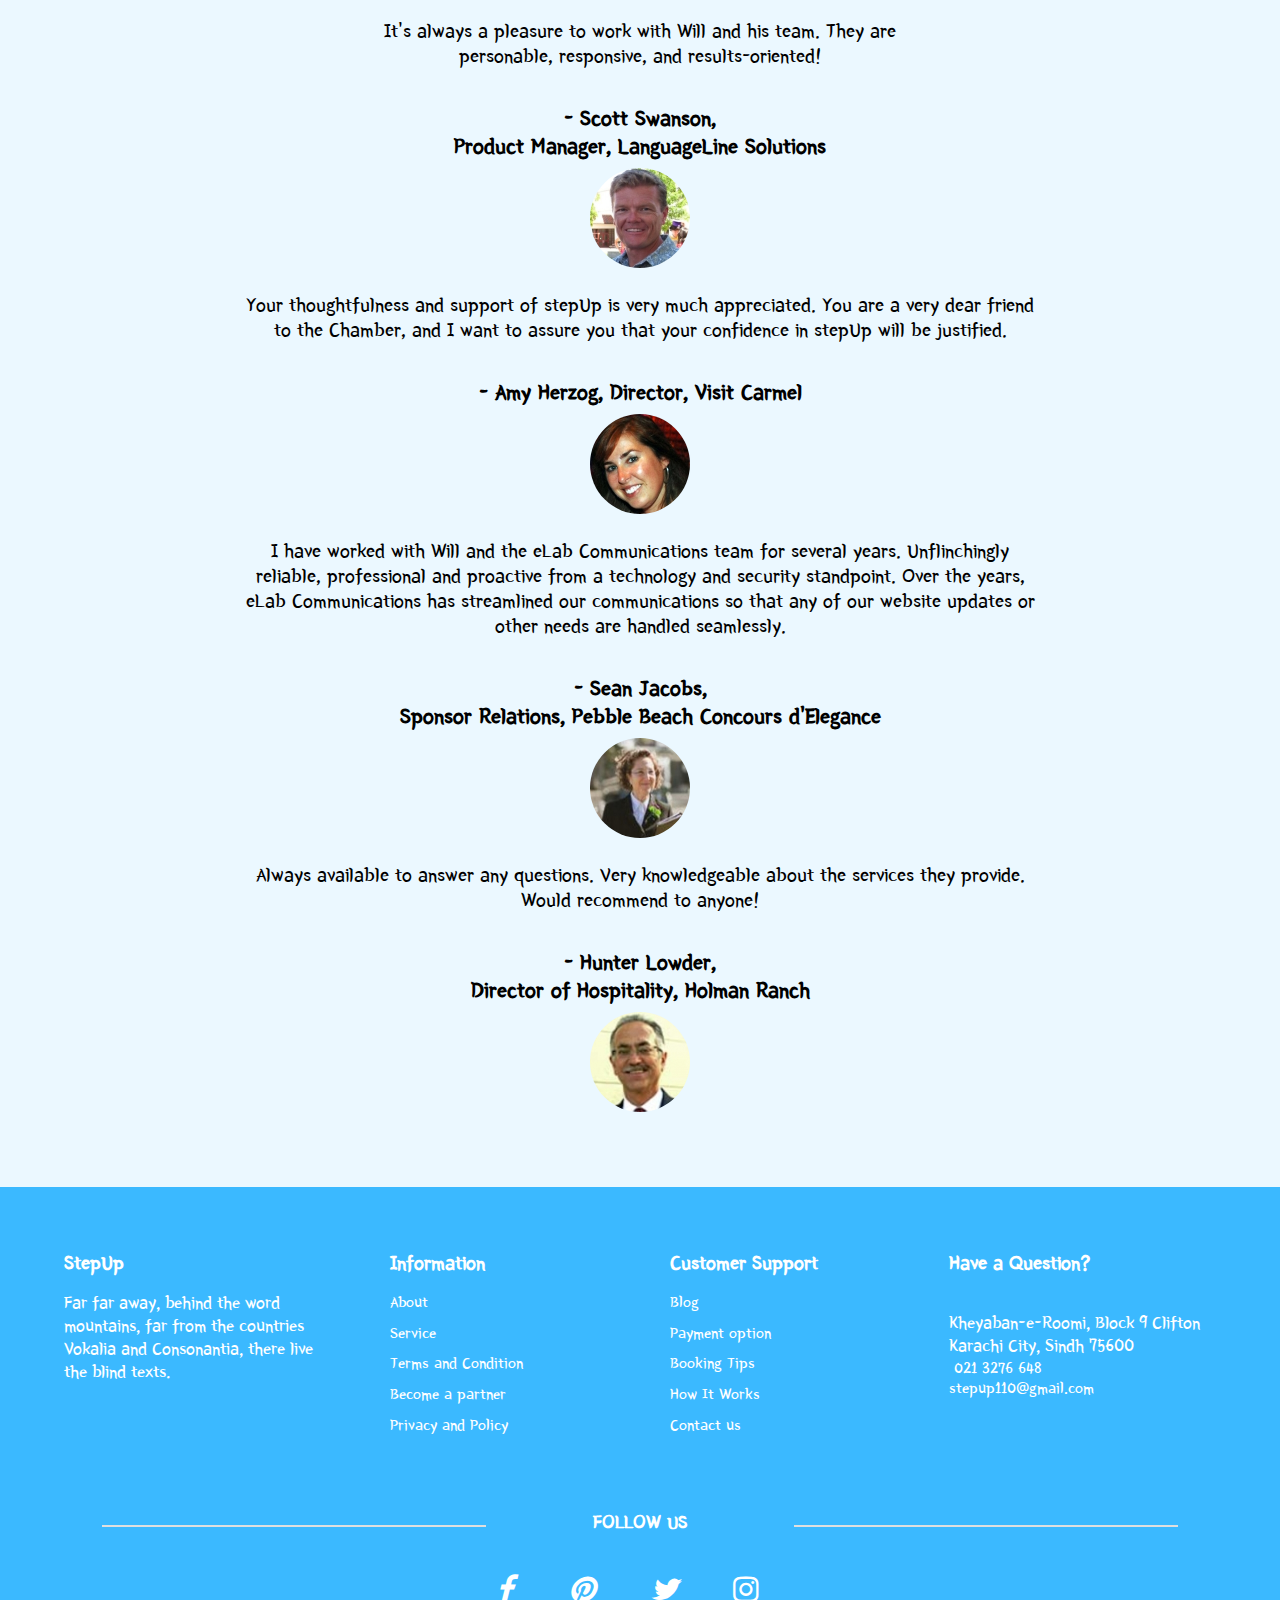
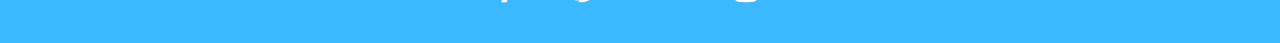
<file: step-up/FAQ.html>
<!DOCTYPE html>
<html>
<head>
  <title>FAQ</title>
  <meta charset="utf-8">
  <!--------------fav-icon---------------------------->
   <link rel="icon" href="assets/images/favicon.ico">
  <!--------------animation library------------------->
  <link rel="stylesheet" href="https://cdnjs.cloudflare.com/ajax/libs/animate.css/3.7.2/animate.min.css">
  <!-------------font awesome library----------------->
  <link href="https://stackpath.bootstrapcdn.com/font-awesome/4.7.0/css/font-awesome.min.css" rel="stylesheet" integrity="sha384-wvfXpqpZZVQGK6TAh5PVlGOfQNHSoD2xbE+QkPxCAFlNEevoEH3Sl0sibVcOQVnN" crossorigin="anonymous"> 
  <!--------------google font------------------------->
  <link href="https://fonts.googleapis.com/css?family=Yeon+Sung&display=swap" rel="stylesheet">
  <!--------------slick library----------------------->
  <link rel="stylesheet" href="assets/slick/slick-theme.css">
  <link rel="stylesheet" href="assets/slick/slick.css">
  <!--------------jquery ui--------------------------->
  <link rel="stylesheet" href="assets/css/jquery-ui.css">
  <!--------------our style sheet--------------------->
  <link rel="stylesheet" href="assets/css/style.css">
  <!--------------jquery library---------------------->
   <script
  src="https://code.jquery.com/jquery-3.4.1.min.js"
  integrity="sha256-CSXorXvZcTkaix6Yvo6HppcZGetbYMGWSFlBw8HfCJo="
  crossorigin="anonymous"></script>
  <!--------------slick library----------------------->
  <script src="assets/slick/slick.min.js"></script>
  <!--------------jquery ui--------------------------->
  <script src="assets/js/jquery-ui.js"></script>
  <!--------------our js file------------------------->
  <script src="assets/js/script.js"></script>
</head>
<body>
  <header class="hundred main-header overlap">
    
  <!------------------------header-1--------------------------------------->
      <div class="header-1">
        <div class="container">
        <div class="schedule">
          <p><i class="fa fa-clock-o clock space" aria-hidden="true"></i>Mon-Sat : 10am-7:30pm Sunday Closed</p>
        </div>
       <div class="login">
          <i class="fab fa-facebook icons"></i><span class="header-span">/</span>
          <i class="fab fa-pinterest icons"></i><span class="header-span">/</span>
          <i class="fab fa-twitter icons"></i><span class="header-span">/</span>
          <i class="fa fa-instagram icons"></i><span class="header-span">/</span>
          <a href="javascript:;"><i class="fas fa-unlock-alt space icons"></i>login</a>
          <a href="javascript:;"><i class="fas fa-user-plus space icons"></i>signup</a>
        </div>
      </div>
      </div>

  <!--------------------------------------header-2------------------------>
      <div class="header-2 hundred">
      <div class="container">
     <nav class="nav-bar">
        <ul class="nav-ul">
          <li class="nav-li">
            <a href="../index.html" class="nav-a">HOME</a>
            <span class="nav-span">/</span>
          </li>
          <li class="nav-li">
            <a href="about.html" class="nav-a">ABOUT</a>
            <span class="nav-span">/</span>
          </li>
          <li class="nav-li">
            <a href="destinations.html" class="nav-a">DESTINATIONS</a>
          </li>
          <li class="logo">
            <i class="fa fa-plane icon"></i>
            <a href="../index.html" class="logo-a"><h1 class="logo-h1 animated bounceInDown delay-2s">Step<span class="up">UP</span></h1></a>
          </li>
          <li class="nav-li">
            <a href="gallery.html" class="nav-a">GALLERY</a>
            <span class="nav-span">/</span>
          </li>
          <li class="nav-li">
            <a href="javascript:;" class="nav-a active-page">FAQ</a><span class="nav-span">/</span>
          </li>
          <li class="nav-li">
            <a href="contact.html" class="nav-a">CONTACT</a>
          </li>
        </ul>
      </nav>    
     </div>
  </div>
  </header>
  	<main>
  		<section class="hundred faq-page overlay-rest"></section>
	  	<section class="hundred faq-accordian-sec">
	  		<div class="container">
	  			<h1 class="main-h1">Frequently Asked Question</h1>
          <div id="accordion" class="accordian">
            <h3>Where are the Stay Spots located?</h3>
              <div>
                <p>Our Boston Outpost is located in Epsom, NH. Our DC Outpost is a short distance from Shenandoah National Park in Stanardsville, VA. Our New York Outpost is nestled away in the beautiful woods of Catskill, NY. Our Atlanta Outpost is about a two hour drive away in Suches, Georgia. We reveal the exact address once you've booked.</p>
              </div>
              <h3>What are the cabins like?</h3>
              <div>
                <p>Our cabins are tiny (around 140-200 square feet) and have been carefully designed by our team to include everything you need and nothing you don't. We provide cooking essentials like oil, salt and pepper, a tiny kitchen with pots and pans, non-perishable provisions like pasta, snacks and coffee for purchase, fresh linens and towels, heat, and a hot shower. Learn more about our cabins here. </p>
              </div>
              <h3>What's included?</h3>
              <div>
                <p>Your booking includes a stay for two or four guests, depending on the cabin.  We will have fresh bed linens waiting for you, as well as bath towels, biodegradable shower products, and basic kitchen wares. Once you arrive, you can also purchase extras from the provisions. All cabins have their own outdoor space with a fire pit, picnic table and chairs. </p>
              </div>
              <h3>What are the provisions for purchase?</h3>
              <div>
                <p>Each cabin is stocked with provisions for purchase to make your trip as easy as possible.  You can expect to find snacks and simple meals, with items such as: coffee, tea, pasta + sauce, s'mores, and popcorn. You will always find local firewood outside your cabin available for purchase. Use what you'd like and we'll simply send you the tab after checkout.</p>
              </div>
              <h3>Are there other cabins around?</h3>
              <div>
                <p>Yes, all of our Outposts feature a collection of cabins. We work hard to make sure each cabin has its own space, but expect to see other cabins on the land. </p>
              </div>
              <h3>What about cooking?</h3>
              <div>
                <p>Each cabin is stocked with cooking essentials for use during your stay, including a two-burner stove, a mini-fridge, dining ware, silverware, a can opener, a pourover kettle, a pot, a pan, cooking/grilling utensils, kitchen knives, olive oil, and salt + pepper.  Paper towels and dish soap are also provided.  Feel free to cook inside on the stove top or outside over the fire, but please limit pot and pan use to the stove top only.</p>
              </div>
              <h3>What should I pack?</h3>
              <div>
                <p>Our trips are designed to be minimal—we suggest you bring overnight essentials (toothbrush, toothpaste, toiletries), clothing, and anything you can’t live without. Our houses also include playing cards and an activity book. </p>
              </div>
              <h3>How do I get to my cabin?</h3>
              <div>
                <p>We reveal the exact location of your cabin once you book.  Each outpost is guaranteed to be a two hour drive (or less) from its respective city, without traffic.  We recommend that you drive there, but every location is accessible via public transit with a few extra steps. The adventure is part of the fun, so sit back and enjoy the magic of a true vacation.</p>
              </div>
              <h3>Is there cell reception at the cabins?</h3>
              <div>
                <p>Because of the secluded nature of our outposts, cell phone service may be a little spottier than normal. You may not get any reception at all—if this is the case, embrace the opportunity to unplug and relax. Each of the cabins is equipped with a landline for calls to the Acrostia team or to 911 in case of emergency. There is no WiFi and never will be.</p>
              </div>
              <h3>How do check in and check out work?</h3>
              <div>
                <p>Check in begins at 3 PM (you can check in at any time after) and check out is at 11 AM. You’ll receive the exact location of your cabin in your booking confirmation email, and two hours before check in you’ll receive an email with your cabin name and personalized entry code (we’ll also text you your code the morning of your stay). Once you reach your cabin, simply enter the code on the door and begin to disconnect. When it comes time to head back to the real world, take a deep breath and be sure to press the lock button on the door before you go.</p>
              </div>
              <h3>Is there a designated area to park?</h3>
              <div>
                <p>In most cases, you can feel free to park right next to your cabin. Other sites will have designated parking spaces about 150 feet away from each cabin.</p>
              </div>
              <h3>Are there any rules that I need to know about?</h3>
              <div>
                <p>Safety and ensuring a good experience for all of our guests is important to us. We ask that guests never leave a campfire unattended, to never leave food and/or trash outside, and no pitching tents. We also ask that guests don't play music outside of their cabins and to avoid yelling or making unnecessary noise. Violations are subject to a $100 charge, donated to local conservation groups.</p>
              </div>
              <h3>Do you have a waitlist?</h3>
              <div>
                <p>We do!  If your search doesn't return any availability for your desired nights and you're feeling lucky, go ahead and join our waitlist by scrolling down to the bottom of the “find your cabin” page or by emailing our team at <a href="javascript:;">lodge@acrostia.house</a>  We'll get in touch lickety-split if a cabin becomes available for the nights you’ve requested.</p>
              </div>
              <h3>What is the cancellation policy?</h3>
              <div>
                <p>Booking payments are fully refundable up to 15 days prior to the reservation. We're happy to partially refund your booking 8-14 days prior to your reservation, but less than a week's notice puts us in a tough spot. Acrostia won't be able to refund your payment if you cancel your booking less than 7 days prior.  Find our full terms here.</p>
              </div>
              <h3>What if I need to reschedule my stay?</h3>
              <div>
                <p>If you need to change your dates, your original booking will be canceled according to our cancellation policy above and we'll help you create a brand new reservation. Get in touch at <a href="javascript:;">lodge@acrostia.house</a></p>
              </div>
          </div>
			  </div>
		  </section>
      <section class="hundred overlay-rest faq-fix-img">
          <div class="container">
            <h2 class="fix-h2">Have More Questions???</h2>
          </div>
      </section>
      <section class="hundred testimonial-sec">
      <div class="container">
        <h2 class="main-h3">OUR CLIENTS</h2>
        <div class="testimonial-row">
          <div class="review">
            <div class="inner">
              <p class="details">Always available, extremely knowledgeable, and a tremendous "can-do" attitude. Our company was on a tight timeline and strict budget to create a first-class mobile interpretation app, and Will was the perfect partner. His guidance and advice was invaluable in producing that app which easily exceeded my expectations...</p>
              <h3 class="client-name">- Moe Ammar,<br> President, Pacific Grove Chamber of Commerce</h3>
              <div class="client-img-div">
                <img src="assets/images/client2.jpg" class="client-img" alt="image">
              </div>
            </div>
          </div>
          <div class="review">
            <div class="inner">
              <p class="details">The Pacific Grove Chamber of Commerce would like to thank eLab Communications and Mr. Will Elkadi for all the efforts and suggestions that assisted us in better positioning ourselves in the area of web, technology and training.</p>
              <h3 class="client-name">- Jody Hansen,<br> CEO, Monterey Peninsula Chamber of Commerce</h3>
              <div class="client-img-div">
                <img src="assets/images/client3.jpg" class="client-img" alt="image">
              </div>
            </div>
          </div>
          <div class="review">
            <div class="inner">
              <p class="details">It's always a pleasure to work with Will and his team. They are<br> personable, responsive, and results-oriented!</p>
              <h3 class="client-name">- Scott Swanson,<br> Product Manager, LanguageLine Solutions</h3>
              <div class="client-img-div">
                <img src="assets/images/client1.jpg" class="client-img" alt="image">
              </div>
            </div>
          </div>
          <div class="review">
            <div class="inner">
              <p class="details">Your thoughtfulness and support of stepUp is very much appreciated. You are a very dear friend to the Chamber, and I want to assure you that your confidence in stepUp will be justified.</p>
              <h3 class="client-name">- Amy Herzog, Director, Visit Carmel</h3>
              <div class="client-img-div">
                <img src="assets/images/client4.jpg" class="client-img" alt="image">
              </div>
            </div>
          </div>
          <div class="review">
            <div class="inner">
              <p class="details">I have worked with Will and the eLab Communications team for several years. Unflinchingly reliable, professional and proactive from a technology and security standpoint. Over the years, eLab Communications has streamlined our communications so that any of our website updates or other needs are handled seamlessly.</p>
              <h3 class="client-name">- Sean Jacobs,<br> Sponsor Relations, Pebble Beach Concours d'Elegance</h3>
              <div class="client-img-div">
                <img src="assets/images/client5.jpg"  class="client-img" alt="image">
              </div>
            </div>
          </div>
          <div class="review">
            <div class="inner">
              <p class="details">Always available to answer any questions. Very knowledgeable about the services they provide. Would recommend to anyone!</p>
              <h3 class="client-name">- Hunter Lowder,<br> Director of Hospitality, Holman Ranch</h3>
              <div class="client-img-div">
                <img src="assets/images/client6.jpg" class="client-img" alt="image">
              </div>
            </div>
          </div>
        </div>
      </div>
     </section>
  	</main>		
  <footer>
     <div class="hundred footer-background">
      <div class="container footer-parent">
        <div class="stepup-footer">
          <h3 class="footer-h3">StepUp</h3>
          <p class="footer-p p-extra">Far far away, behind the word
           mountains, far from the countries Vokalia and 
           Consonantia, there live the blind texts.</p>
        </div>
        <div class="footer-child">
          <h3 class="footer-h3">Information</h3>
          <ul class="footer-ul">
             <li class="footer-li">
                <a href="about.html" class="footer-a">About</a>
             </li>
             <li class="footer-li">
                <a href="#" class="footer-a">Service</a></li>
             <li class="footer-li">
                <a href="#" class="footer-a">Terms and Condition</a>
            </li>
             <li class="footer-li">
                  <a href="#" class="footer-a">Become a partner</a>
            </li>
             <li class="footer-li">
                <a href="#" class="footer-a">Privacy and Policy</a>
            </li>
          </ul>
        </div>
        <div class="footer-child">
          <h3 class="footer-h3">Customer Support</h3>
          <ul class="footer-ul">
             <li class="footer-li">
                <a href="#" class="footer-a">Blog</a>
             </li>
             <li class="footer-li">
                  <a href="#" class="footer-a">Payment option</a>
             </li>
             <li class="footer-li">
                <a href="#" class="footer-a">Booking Tips</a>
             </li>
             <li class="footer-li">
                <a href="#" class="footer-a">How It Works</a>
             </li>
             <li class="footer-li">
                <a href="#" class="footer-a">Contact us</a>
            </li>
          </ul>
        </div>
        <div class="footer-child">
          <div>
            <h3 class="footer-h3">Have a Question?</h3>
          </div>
          <div>
            <i class="fa fa-map-marker-alt"></i>
            <p  class="footer-p">Kheyaban-e-Roomi, Block 9 Clifton Karachi City, Sindh 75600</p>
          </div>
          <div class="contact">
            <i class="fa fa-phone-alt icons"></i>
            <a href="tel:021-3276648"  class="footer-a"> 021 3276 648</a>
          </div>
          <div class="contact">
            <i></i>
            <a href="mailto:stepup110@gmail.com" class="footer-a">stepup110@gmail.com</a>
          </div>
        </div>
      </div>
      <div class="container follow-us-main">
          <div>
            <h3 class="follow-us-h3">FOLLOW US</h3>
          </div>
          <div class="footer-icon-main">
            <a href="https://www.facebook.com/" class="footer-a"><i class="fab fa-facebook footer-icons"></i></a>
            <a href="https://www.pinterest.com/" class="footer-a"><i class="fab fa-pinterest footer-icons"></i></a>
            <a href="https://twitter.com/" class="footer-a"><i class="fab fa-twitter footer-icons"></i></a>
            <a href="https://www.instagram.com/" class="footer-a"><i class="fa fa-instagram footer-icons"></i></a>
          </div>
        </div>
    </div>
  </footer>
  </body>
</html>
</file>
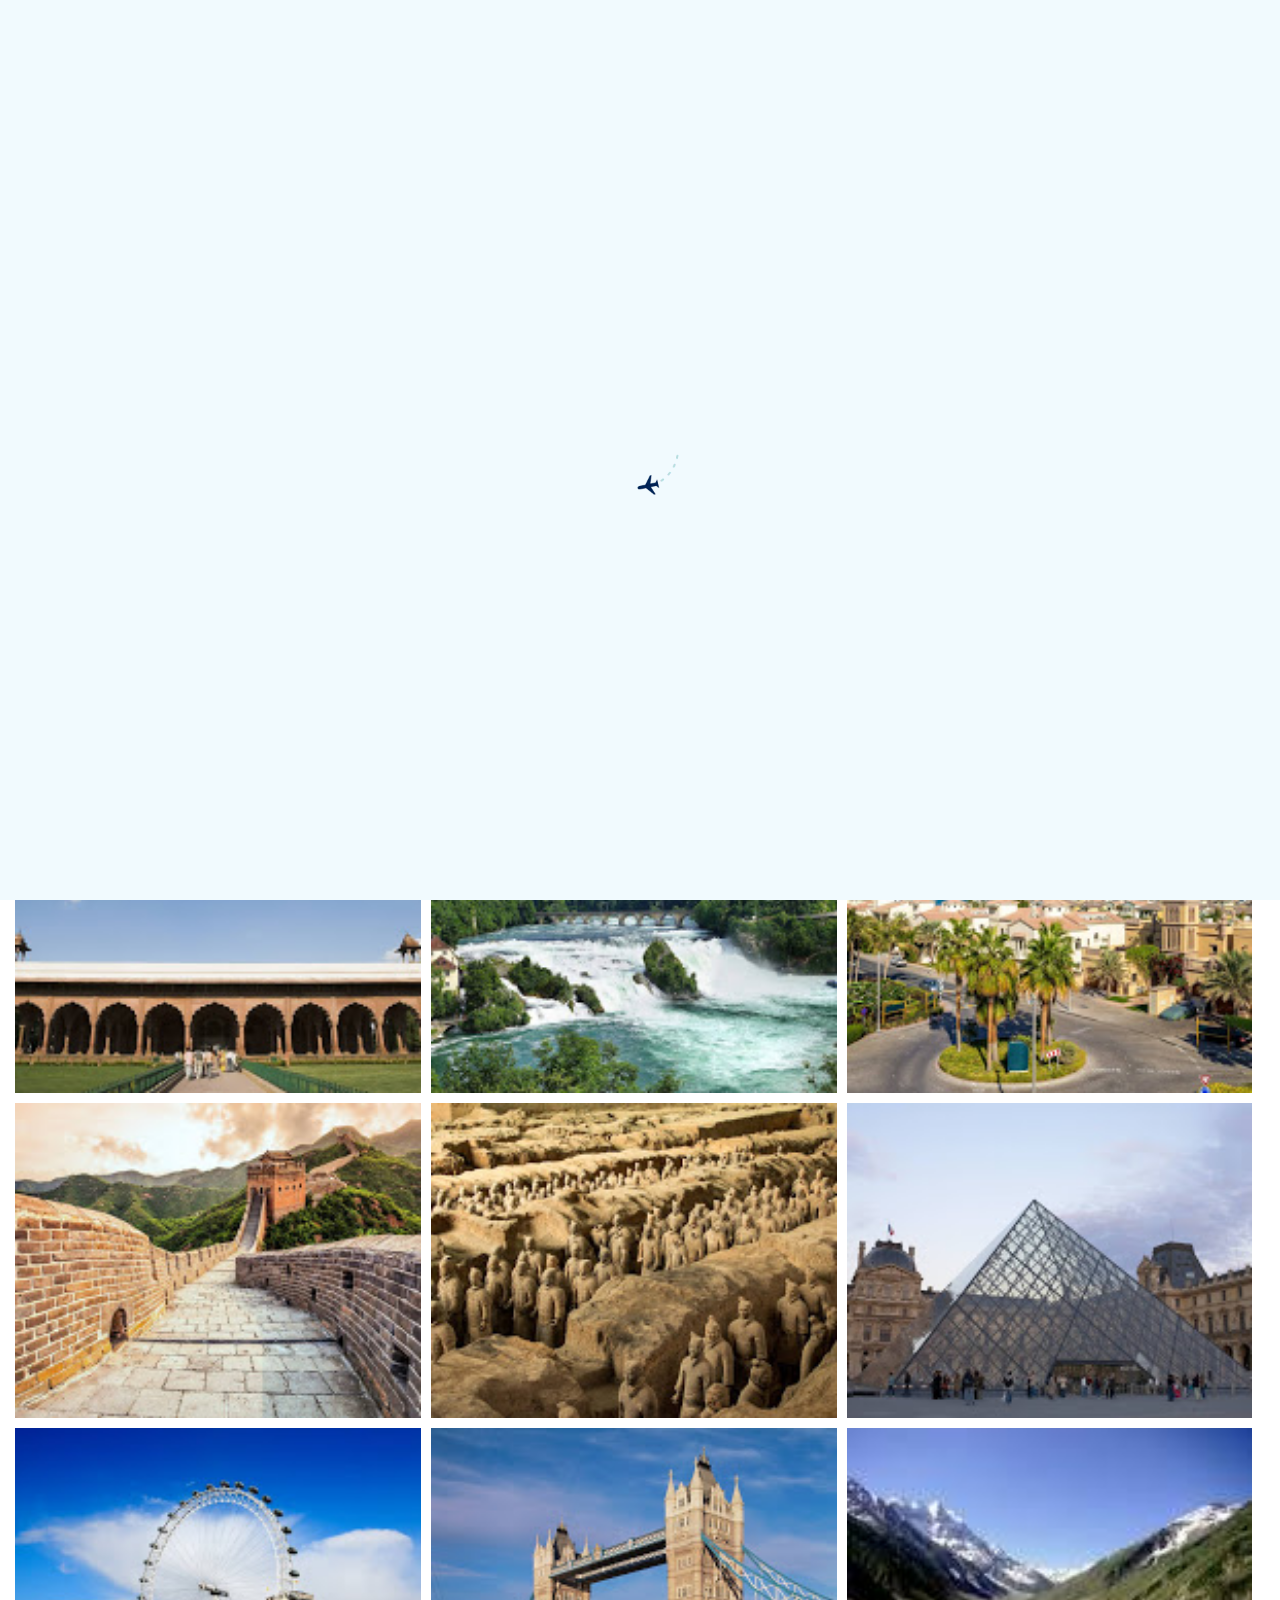
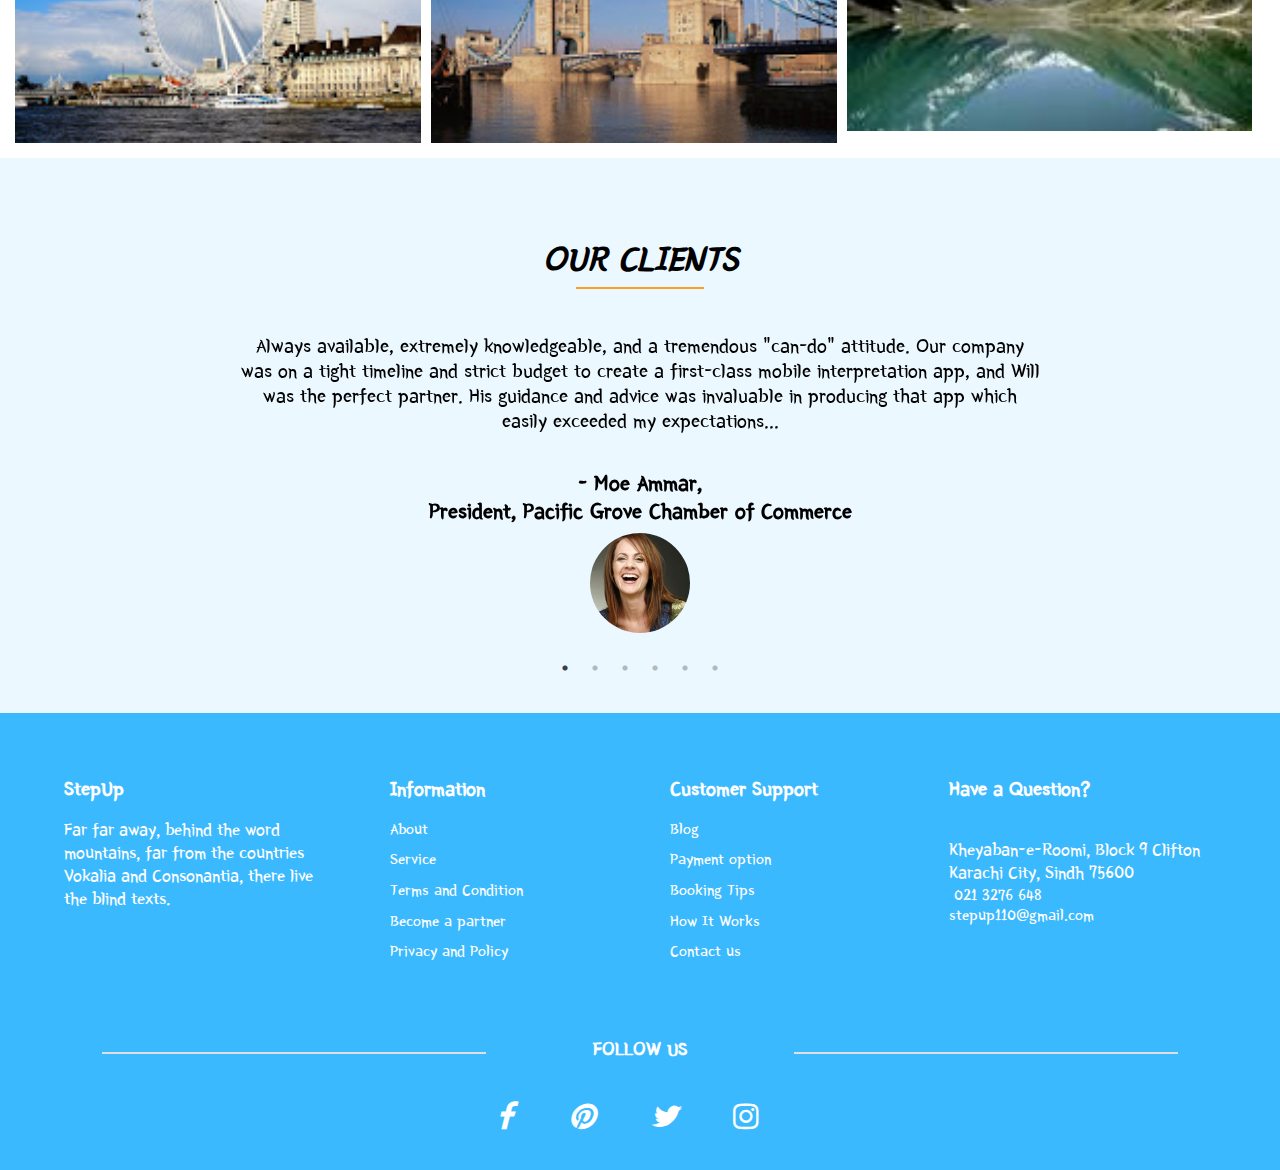
<file: step-up/gallery.html>
<!DOCTYPE html>
<html>
<head>
  <title>GALLERY</title>
  <meta charset="utf-8">
  <!--------------fav-icon---------------------------->
   <link rel="icon" href="assets/images/favicon.ico">
  <!--------------animation library------------------->
  <link rel="stylesheet" href="https://cdnjs.cloudflare.com/ajax/libs/animate.css/3.7.2/animate.min.css">
  <!-------------font awesome library----------------->
  <link href="https://stackpath.bootstrapcdn.com/font-awesome/4.7.0/css/font-awesome.min.css" rel="stylesheet" integrity="sha384-wvfXpqpZZVQGK6TAh5PVlGOfQNHSoD2xbE+QkPxCAFlNEevoEH3Sl0sibVcOQVnN" crossorigin="anonymous"> 
  <!--------------google font------------------------->
  <link href="https://fonts.googleapis.com/css?family=Yeon+Sung&display=swap" rel="stylesheet">
  <!--------------slick library----------------------->
  <link rel="stylesheet" href="assets/slick/slick-theme.css">
  <link rel="stylesheet" href="assets/slick/slick.css">
  <!--------------jquery ui--------------------------->
  <link rel="stylesheet" href="assets/css/jquery-ui.css">
  <link rel="stylesheet" href="assets/css/lightbox.min.css">
  <!--------------our style sheet--------------------->
  <link rel="stylesheet" href="assets/css/style.css">
  <!--------------jquery library---------------------->
   <script
  src="https://code.jquery.com/jquery-3.4.1.min.js"
  integrity="sha256-CSXorXvZcTkaix6Yvo6HppcZGetbYMGWSFlBw8HfCJo="
  crossorigin="anonymous"></script>
  <!--------------slick library----------------------->
  <script src="assets/js/lightbox-plus-jquery.min.js"></script>
  <script src="assets/slick/slick.min.js"></script>
  <!--------------jquery ui--------------------------->
  <script src="assets/js/jquery-ui.js"></script>
  <!--------------our js file------------------------->
  <script src="assets/js/script.js"></script>
</head>
<body>
  <header class="hundred main-header overlap">
    
  <!------------------------header-1--------------------------------------->
      <div class="header-1">
        <div class="container">
        <div class="schedule">
          <p><i class="fa fa-clock-o clock space" aria-hidden="true"></i>Mon-Sat : 10am-7:30pm Sunday Closed</p>
        </div>
        <div class="login">
          <i class="fab fa-facebook icons"></i><span class="header-span">/</span>
          <i class="fab fa-pinterest icons"></i><span class="header-span">/</span>
          <i class="fab fa-twitter icons"></i><span class="header-span">/</span>
          <i class="fa fa-instagram icons"></i><span class="header-span">/</span>
          <a href="javascript:;"><i class="fas fa-unlock-alt space icons"></i>login</a>
          <a href="javascript:;"><i class="fas fa-user-plus space icons"></i>signup</a>
        </div>
      </div>
      </div>

  <!--------------------------------------header-2------------------------>
      <div class="header-2 hundred">
      <div class="container">
      <nav class="nav-bar">
        <ul class="nav-ul">
          <li class="nav-li">
            <a href="../index.html" class="nav-a">HOME</a>
            <span class="nav-span">/</span>
          </li>
          <li class="nav-li">
            <a href="about.html" class="nav-a">ABOUT</a>
            <span class="nav-span">/</span>
          </li>
          <li class="nav-li">
            <a href="destinations.html" class="nav-a">DESTINATION</a>
          </li>
          <li class="logo">
            <i class="fa fa-plane icon"></i>
            <a href="../index.html" class="logo-a"><h1 class="logo-h1 animated bounceInDown delay-2s">Step<span class="up">UP</span></h1></a>
          </li>
          <li class="nav-li">
            <a href="javascript:;" class="nav-a active-page">GALLERY</a>
            <span class="nav-span">/</span>
          </li>
          <li class="nav-li">
            <a href="FAQ.html" class="nav-a">FAQ</a><span class="nav-span">/</span>
          </li>
          <li class="nav-li">
            <a href="contact.html" class="nav-a">CONTACT</a>
          </li>
        </ul>
      </nav>    
     </div>
  </div>
  </header>
  <main>
    <section class=" hundred overlay-rest gallery-sec"></section>
    <section class="hundred">
      <div class="container">
        <div class="gallery-h1">
          <h1 class="main-h1">Our Gallery</h1>
        </div>
        <div class="hundred">
         <div class="three-col">
            <div class="col">
              <a class="example-image-link" href="assets/images/pic10.jpg" data-lightbox="example-set" data-title="Click the right half of the image to move forward.">
                <img src="assets/images/pic10.jpg" alt=""/>
              </a>
            </div>
            <div class="col">
              <a class="example-image-link" href="assets/images/pic13.jpg" data-lightbox="example-set" data-title="Click the right half of the image to move forward.">
                <img src="assets/images/pic13.jpg" alt=""/>
              </a>
            </div>
            <div class="col">
              <a class="example-image-link" href="assets/images/pic28.jpg" data-lightbox="example-set" data-title="Click the right half of the image to move forward.">
                <img src="assets/images/pic28.jpg" alt=""/>
              </a>
            </div>
            <div class="col">
              <a class="example-image-link" href="assets/images/pic30.jpg" data-lightbox="example-set" data-title="Click the right half of the image to move forward.">
                <img src="assets/images/pic30.jpg" alt=""/>
              </a>
            </div>
            <div class="col">
              <a class="example-image-link" href="assets/images/pic31.jpg" data-lightbox="example-set" data-title="Click the right half of the image to move forward.">
                <img src="assets/images/pic31.jpg" alt=""/>
              </a>
            </div>
            <div class="col"> 
              <a class="example-image-link" href="assets/images/pic21.jpg" data-lightbox="example-set" data-title="Click the right half of the image to move forward.">
                <img src="assets/images/pic21.jpg" alt=""/>
              </a>
            </div>
            <div class="col">
              <a class="example-image-link" href="assets/images/pic38.jpg" data-lightbox="example-set" data-title="Click the right half of the image to move forward.">
                <img src="assets/images/pic38.jpg" alt=""/>
              </a>
            </div>
            <div class="col">
              <a class="example-image-link" href="assets/images/pic40.jpg" data-lightbox="example-set" data-title="Click the right half of the image to move forward.">
                <img src="assets/images/pic40.jpg" alt=""/>
              </a>
            </div>
            <div class="col">
              <a class="example-image-link" href="assets/images/pic41.jpg" data-lightbox="example-set" data-title="Click the right half of the image to move forward.">
                <img src="assets/images/pic1.jpg" alt=""/>
              </a>
            </div>
            
          </div>
        </div>
      </div>
    </section>
    <section class="hundred testimonial-sec">
      <div class="container">
        <h2 class="main-h3">OUR CLIENTS</h2>
        <div class="testimonial-row">
          <div class="review">
            <div class="inner">
              <p class="details">Always available, extremely knowledgeable, and a tremendous "can-do" attitude. Our company was on a tight timeline and strict budget to create a first-class mobile interpretation app, and Will was the perfect partner. His guidance and advice was invaluable in producing that app which easily exceeded my expectations...</p>
              <h3 class="client-name">- Moe Ammar,<br> President, Pacific Grove Chamber of Commerce</h3>
              <div class="client-img-div">
                <img src="assets/images/client2.jpg" class="client-img" alt="image">
              </div>
            </div>
          </div>
          <div class="review">
            <div class="inner">
              <p class="details">The Pacific Grove Chamber of Commerce would like to thank eLab Communications and Mr. Will Elkadi for all the efforts and suggestions that assisted us in better positioning ourselves in the area of web, technology and training.</p>
              <h3 class="client-name">- Jody Hansen,<br> CEO, Monterey Peninsula Chamber of Commerce</h3>
              <div class="client-img-div">
                <img src="assets/images/client3.jpg" class="client-img" alt="image">
              </div>
            </div>
          </div>
          <div class="review">
            <div class="inner">
              <p class="details">It's always a pleasure to work with Will and his team. They are<br> personable, responsive, and results-oriented!</p>
              <h3 class="client-name">- Scott Swanson,<br> Product Manager, LanguageLine Solutions</h3>
              <div class="client-img-div">
                <img src="assets/images/client1.jpg" class="client-img" alt="image">
              </div>
            </div>
          </div>
          <div class="review">
            <div class="inner">
              <p class="details">Your thoughtfulness and support of stepUp is very much appreciated. You are a very dear friend to the Chamber, and I want to assure you that your confidence in stepUp will be justified.</p>
              <h3 class="client-name">- Amy Herzog, Director, Visit Carmel</h3>
              <div class="client-img-div">
                <img src="assets/images/client4.jpg" class="client-img" alt="image">
              </div>
            </div>
          </div>
          <div class="review">
            <div class="inner">
              <p class="details">I have worked with Will and the eLab Communications team for several years. Unflinchingly reliable, professional and proactive from a technology and security standpoint. Over the years, eLab Communications has streamlined our communications so that any of our website updates or other needs are handled seamlessly.</p>
              <h3 class="client-name">- Sean Jacobs,<br> Sponsor Relations, Pebble Beach Concours d'Elegance</h3>
              <div class="client-img-div">
                <img src="assets/images/client5.jpg"  class="client-img" alt="image">
              </div>
            </div>
          </div>
          <div class="review">
            <div class="inner">
              <p class="details">Always available to answer any questions. Very knowledgeable about the services they provide. Would recommend to anyone!</p>
              <h3 class="client-name">- Hunter Lowder,<br> Director of Hospitality, Holman Ranch</h3>
              <div class="client-img-div">
                <img src="assets/images/client6.jpg" class="client-img" alt="image">
              </div>
            </div>
          </div>
        </div>
      </div>
     </section>
  </main>
<footer>
     <div class="hundred footer-background">
      <div class="container footer-parent">
        <div class="stepup-footer">
          <h3 class="footer-h3">StepUp</h3>
          <p class="footer-p p-extra">Far far away, behind the word
           mountains, far from the countries Vokalia and 
           Consonantia, there live the blind texts.</p>
        </div>
        <div class="footer-child">
          <h3 class="footer-h3">Information</h3>
          <ul class="footer-ul">
             <li class="footer-li">
                <a href="about.html" class="footer-a">About</a>
             </li>
             <li class="footer-li">
                <a href="#" class="footer-a">Service</a></li>
             <li class="footer-li">
                <a href="#" class="footer-a">Terms and Condition</a>
            </li>
             <li class="footer-li">
                  <a href="#" class="footer-a">Become a partner</a>
            </li>
             <li class="footer-li">
                <a href="#" class="footer-a">Privacy and Policy</a>
            </li>
          </ul>
        </div>
        <div class="footer-child">
          <h3 class="footer-h3">Customer Support</h3>
          <ul class="footer-ul">
             <li class="footer-li">
                <a href="#" class="footer-a">Blog</a>
             </li>
             <li class="footer-li">
                  <a href="#" class="footer-a">Payment option</a>
             </li>
             <li class="footer-li">
                <a href="#" class="footer-a">Booking Tips</a>
             </li>
             <li class="footer-li">
                <a href="#" class="footer-a">How It Works</a>
             </li>
             <li class="footer-li">
                <a href="#" class="footer-a">Contact us</a>
            </li>
          </ul>
        </div>
        <div class="footer-child">
          <div>
            <h3 class="footer-h3">Have a Question?</h3>
          </div>
          <div>
            <i class="fa fa-map-marker-alt"></i>
            <p  class="footer-p">Kheyaban-e-Roomi, Block 9 Clifton Karachi City, Sindh 75600</p>
          </div>
          <div class="contact">
            <i class="fa fa-phone-alt icons"></i>
            <a href="tel:021-3276648"  class="footer-a"> 021 3276 648</a>
          </div>
          <div class="contact">
            <i></i>
            <a href="mailto:stepup110@gmail.com" class="footer-a">stepup110@gmail.com</a>
          </div>
        </div>
      </div>
      <div class="container follow-us-main">
          <div>
            <h3 class="follow-us-h3">FOLLOW US</h3>
          </div>
          <div class="footer-icon-main">
            <a href="https://www.facebook.com/" class="footer-a"><i class="fab fa-facebook footer-icons"></i></a>
            <a href="https://www.pinterest.com/" class="footer-a"><i class="fab fa-pinterest footer-icons"></i></a>
            <a href="https://twitter.com/" class="footer-a"><i class="fab fa-twitter footer-icons"></i></a>
            <a href="https://www.instagram.com/" class="footer-a"><i class="fa fa-instagram footer-icons"></i></a>
          </div>
        </div>
    </div>
  </footer>
  </body>
</html>
</file>
<file: step-up/assets/css/style.css>
/*Standard Styles*/
*{
	margin:0;
	padding:0;
	box-sizing:border-box;
	font-family: 'Yeon Sung', cursive;
}
/*website-structure*/
.loader
{
	position: fixed;
    left: 0;
    top: 0;
    width: 100%;
    height: 100vh;
    background: #f1fafe;
    z-index: 99999;
    display: flex;
    align-items: center;
    justify-content: center;
    font-size: 64px;
    color: #6495ed;
}
.loader img{max-width:100px;}
.hundred
{
	width:100%;
	float:left;
}
.container
{
	max-width:1280px;
	width:100%;
	margin:auto;
}
.darkHeader
{
	background-color:#07293c78;
	transition:0.4s;
}
.active, .nav-li
{
	color:#3BB9FF;
}

/*header-1*/

.header-1
{
	width:100%;
	background-color:#07293c78;
	color:#ffffff7a;
	float:left;padding: 10px 0;
}
.header-span
{
	padding-left: 10px;
    padding-right: 10px;
}
.schedule
{
    width:400px;float: left;
}
.schedule p
{
	font-family:sans-serif;
}
.space
{
	margin-right:8px;
	margin-left:5px;
}
.login
{
	float: right;	
	display:flex;
	justify-content:space-around;
}
.login a
{
	color:#ffffff7a;
	text-decoration:none;
	font-family:sans-serif;
	margin-right: 10px;
}
.login .icons
{
	font-family:fontAwesome;
	color:#ffffff7a;
}

/*header-2*/

.logo
{
	width:25%;
	float:left;
	text-align:center;
	color:#ffff;
	margin-top:-20px;
	padding-right:2%;
	font-size:25px;
}
.logo-a
{
	text-decoration:none;
    color:#ffff;
}
.logo-h1
{
	margin-top:-10px;
}
.icon
{
	color:#ffff;
	font-family:fontAwesome;
	font-size:30px;	
}
.up
{
	color:#3BB9FF;
}
.rest-pages
{
	background-color: rgba(0,0,0,.4);
	float:left;
	width:100%;
	padding-left:15%;
	padding-right:12%;
}
.nav-bar
{
	float:left;
	width:100%;
	padding-left:15%;
	padding-right:12%;
	position:relative;
	z-index: 1000;
	padding-top:22px;
}
.nav-ul
{
	list-style: none;
	display:flex;
	justify-content:flex-start;
	align-items:center;
}
.nav-li
{
	display:inline-block;
	width:12.5%;
	float:left;
	padding-top:2%;
	padding-bottom:2%;

}
.nav-span
{
	padding-left:15px;
	color:#ffff;
}
.nav-a
{
	text-decoration:none;
	color:#ffff;
	font-weight:600;
}
.nav-a:hover
{
	color:#3BB9FF;
}
.active .nav-a
{
	color:#3BB9FF;
}
 /*banner*/
.slick-slider *{outline:none;}
.banner
{
   height:100vh;
   width:100%;
   overflow: hidden;
}
.banner .slide
{
	float:left;
	width:100%;
	background-position:center;
}
.banner .slide-2
{
	background: url(../../assets/images/landscape2.jpg) no-repeat;
	background-size: cover;
}
.overlay
{
	position: relative;
}
.overlay:before
 {
    content: "";
    position: absolute;
    left: 0;
    top: 0;
    height: 100%;
    width: 100%;
    background: rgba(0, 0, 0, 0.34);
}
.overlap
{
	z-index: 1;
	position: fixed;
    top: 0;
    left: 0;
    right: 0;z-index: 9999;
}

 /*banner-content*/

.banner-h2
{
	font-size:50px;
	color:#ffff;
	margin-bottom:2%;
	margin-top:1%;
}
 .banner-h3
{
	color:#ffff;
	font-size:25px;
}
/***********************static-button************************/
.button-main
{
	border-radius: 50px;
    padding-top:1%;
    padding-bottom:1%;
    padding-left:1.5%;
    padding-right:1.5%;
    margin: 21px;
    font-size:15px;
    background-color:#3BB9FF;
    color:#ffff;
    text-decoration:none;
}
/********************main heading***********************/
.main-h1
{
	color:black;
	text-align:center;
	font-size:45px;
	font-style:italic;
	margin-bottom:80px;
	margin-top:80px;
}
.main-h1:after
{
    content: '';
    width:10%;
    height:2px;
    display: block;
    background-color:#ff9f1c;
    box-sizing:border-box;
    left: 0;
    right: 0;
    margin: auto;
    margin-top:5px;
  
}
.main-h2
{
	color:black;
	text-align:center;
	font-size:40px;
	font-style:italic;
	margin-bottom:80px;
	margin-top:80px;
}
.main-h2:after
{
    content: '';
    width:10%;
    height:2px;
    display: block;
    background-color:#ff9f1c;
    box-sizing:border-box;
    left: 0;
    right: 0;
    margin: auto;
    margin-top:5px;
  
}
.main-h3
{
	color:black;
	text-align:center;
	font-size:35px;
	font-style:italic;
	margin-bottom:25px;
	margin-top:80px;
}
.main-h3:after
{
    content: '';
    width:10%;
    height:2px;
    display: block;
    background-color:#ff9f1c;
    box-sizing:border-box;
    left: 0;
    right: 0;
    margin: auto;
    margin-top:5px;
  
}
.main-h4
{
    font-size: 30px;
    color:#3BB9FF;	
}
.tours-title{width:100%;float:left;margin-bottom:10px;}
.center-alignment
{
	text-align:center;
}
/*******************beautiful tours section*********************/
.destination-sec
{
   background:url("../../assets/images/destination.jpg") no-repeat;
   background-size:cover;
   background-position:center;
   width:100%;
   height:60vh;
}
.main-beautiful-tours
{
	margin-bottom:20px;
	margin-bottom:20px;
}
.beautiful-tours-parent
{
	flex-wrap: wrap;
    display: flex;
    justify-content: center;
    width: 100%;
}
.beautiful-tours-child
{
	width:30%;
	float:left;
	padding-bottom: 30px;
	margin:1%;
	border:1px solid rgba(0, 0, 0, 0.25);;
}
.tour-images
{
	width:100%;
	height:50%;
}
.b-t-child-p
{
 font-size:19px;
 width: 100%;float: left;
 padding:10px 20px;
}
.beautiful-tours-child i
{
	font-family:fontawesome;
	color:#ff9f1c;
}
.main-tours
{
	width:100%;float: left;padding: 0 15px;
}
.main-tours .fa{float: left;padding:0;}
.main-tours .fifty
{
	padding:8px;float: left;
	font-size:18px;
	font-weight:bold;
}
/*country changing animation*/

/*animation*/

.word-animation
{
	display:flex;
	justify-content:center;
	align-items:center;
	color:#ffff;
	height:100vh;
	flex-direction: column;
    z-index: 999;
    position: relative;
    padding-top:5%;
}
.change_content
{
	color:#3BB9FF;

}
.change_content:after
{
	content:'';
	animation: changetext 14s infinite linear;
}


@keyframes changetext{
	0%
	{
		content:"PAKISTAN";
	}
	20%
	{
		content:"DUBAI";
	}
	30%
	{
		content:"PARIS";
	}
	40%
	{
		content:"SWITZERLAND";
	}
	50%
	{
		content:"SINGAPORE";
	}
	60%
	{
		content:"CHINA";
	}
	70%
	{
		content:"LONDON";
	}
	80%
	{
		content:"IRELAND";
	}
	90%
	{
		content:"ITALY";
	}
	100%
	{
		content:"NEW ZEALAND";
	}
}
.index-sec
{
	background-color:#3BB9FF;
	height:50%;
	padding:2%;
}

/*ABOUT US */
.about-png
{
	width:100%;
	height:100%;
}
.about-img
{
  height:60vh;
}
.about-fix-img
{
	background:url(../../assets/images/about-fix.png) no-repeat fixed;
	background-position:center;
	background-size:cover;
	width:100%;
	height:50vh;
	margin-top:130px;
}
.about-parent
{
   width:100%;
   display:flex;
   padding-right:50px;
   padding-left:40px;
   margin-bottom:100px;
}
.about-child1
{
	width:55%;
	justify-content:flex-start;
}
.about-child2
{
	width:45%;
	justify-content:flex-start;
}

.welcome
{
	padding-right:4%;
}
.about-welcome
{
	padding:30px;
    font-size: 35px;
    color:#3BB9FF;
    padding-top:5px;
}
.about-p
{
   margin-bottom: 20px;
    margin-top: -20px;
    margin-left: 30px;
    line-height:28pt;
    font-size:18px;
    font-weight: bold;
    color:#464646;
}
.about-p2
{
	font-size: 18px;
    margin-left: 30px;
    line-height: 27pt;
    color: #999;
    padding-bottom:35px;
}
.about2-img
{
	position: absolute;
    z-index: -1;
    top: 65px;
    right:5px;
}
.position
{
	position:relative;
}
.button-extra
{
	padding:14px 20px;
}
.about-background-img
{
	background:url(../../assets/images/about-back.jpg) no-repeat fixed;
	background-position:center;
	background-size:cover;
	width:100%;
	height:50%;
	margin-top:130px;
}
.about-p3-4
{   
   text-align:right;
   float:right;
   width: 100%;
   color:#ffff;
   padding:5%;z-index: 1;position: relative;
}
.about-p3
{
	font-size:40px;
	font-weight:bold;
	padding-bottom:20px;
}
.about-p4
{
	font-size:20px;
	padding-bottom:25px;
}
.main-about-h1
{
	color:#3BB9FF;
	text-align:center;
	font-size:45px;
	font-style:italic;
	margin-bottom:80px;
}
.main-about-h1:after
{
    content: '';
    width:14%;
    height:2px;
    display: block;
    background-color:#3BB9FF;
    box-sizing:border-box;
    left: 0;
    right: 0;
    margin: auto;
    margin-top:5px;
  
}
.our-team
{
	color:#3BB9FF;
	text-align:center;
	font-size:40px;
	margin-bottom:80px;
	margin-top:20px;
}
.our-team-parent
{
	display:flex;
	justify-content:flex-start;
	width:100%;
	padding:0px 30px;
}
.our-team-child
{
	width:33.3%;
	margin-right:10px;
	margin-left:10px;
	text-align:center;
	margin-bottom:65px; 
	box-shadow: 0px 0px 3px 1px #ccc;
	padding-bottom: 20px;
}
.our-team-img
{
	width:100%;
	height:80%;
	border:1px solid #ddd;
	
}
.our-team-h4
{
	text-align:center;
	color:#000;
	font-size:25px;
	font-weight:bold;
	padding-bottom:5%;
}
.our-team-a
{
	text-decoration:none;
}
.our-team-icons
{
	font-family:fontawesome;
	color:#ff9f1c;
	padding:2%;
	margin-right:4%;
	font-size:17px;
	
}
.our-team-icons:hover
{
	color:#000;
	transition:1s ease-in-out;
}
.why-travel-tours
{
	background-color:#3BB9FF;
}
.why-travel-tours-h2
{
	text-align:center;
	color:#3BB9FF;
	font-size:30px;
	font-style:italic;
	padding-bottom:20px;
}
.why-travel-tours-h3
{
	color:#ffff;
	font-size:22px;
}
.why-travel-tours-p
{
	color:#00000087;
	font-size:20px;
}
.travel-tours-parent
{
	display:flex;
	justify-content:flex-start;
	width:100%;
	padding:50px;
}
.why-travel-tours-child
{
	width:33.33%;
	margin-right:18px;
}
.main-child
{
	display:flex;
	justify-content:flex-start; 
	width:100%;
}
.sub-child-1
{
	width:15%;
	padding-top:12px;
	font-size:20px;
	background-color:#ff9f1c;
	color:#ffff;
	margin-bottom:90px;
	margin-right:20px;
	text-align:center;
}
.main-child:hover .sub-child-1
{
	color:#ffff;
	transform: scale(1.2);
	background-color:#000;
	transition:0.5s;
}
.sub-child-2
{
	width:85%;
}
.most-popular
{
	width:90%;
	margin:4%;
	display:flex;
	justify-content:flex-start;
	float:left;
}
.why-travel-tours-video
{
	width:50%;

}
.iframe
{
	border:5px solid #ffff;
}
.why-travel-tours-2nd-para
{
	width:50%;
	padding-left:4%;
}
.comments-section
{
	background-color:#ffff;
	height:200px;
}
.most-popular-h2
{
    font-weight:bold;
    font-size:40px;	
    margin-bottom:8px;
    margin-top:20px;
}
.most-popular-p
{
	font-size:22px;
	color:#ffff;
}
.most-popular-q
{
	color:#ffffff9c;
	font-size:20px;
	font-weight:bold;
	text-align:center;
	padding-left:30px;
}
.most-popular-cite
{
	color:#ffff;
	font-size:21px;
	padding-top:2px;
}

.main
{
	overflow:hidden;
}








/*footer*/

.footer-background
{
	background-color:#3BB9FF;
}
.footer-parent
{
	display:flex;
	justify-content:flex-start;
	width:100%;
	padding-top:5%;
	padding-bottom:6%;
	padding-left:5%;
	padding-right:4%;
}
.footer-child
{
	width:24%;
	float:left;
	padding-right:1%;
}
.footer-p
{
	color:#ffff;
	font-size:18px;
}
.footer-h3
{
	font-family: 'Yeon Sung', cursive;
	font-size:20px;
	color:#ffff;
	margin-bottom:6%
}
.footer-ul
{
	font-family: 'Lakki Reddy', cursive;
	list-style:none;
}
.footer-li
{
	margin-top:4%;
}
.footer-a
{
	text-decoration:none;
	color:#ffff;
}
.footer-icons
{
	font-family:fontawesome;
	color:#ffff;
	text-decoration:none;
	margin-right:4%;
	font-size:30px;
}
.stepup-footer
{
	width:28%;
	float:left;
	padding-right:5%;
}
.follow-us-main
{
    text-align:center;
    color:#ffff;
    padding-bottom:3%;
}
.follow-us-h3
{
	padding-bottom:3%;
}
.follow-us-h3:before
{
   content: "";
    width: 30%;
    height: 1.5px;
    background: #dfdfdf;
    display: block;
    float:left;
    margin-top: 14px;
    margin-left:8%;
    box-sizing:border-box;
    
}
.follow-us-h3:after
{
   content: "";
    width: 30%;
    height: 1.5px;
    background: #dfdfdf;
    display: block;
    float:right;
    margin-top: 14px;
    margin-right:8%;
    box-sizing:border-box;
}
.footer-icon-main
{
	padding-left:2%;
}
.footer
{
	border-top:3px solid #ffff;
}
/************************FAQ***********************************/
.faq-page
{
	background:url("../../assets/images/faq.jpg") no-repeat;
   background-size:cover;
   background-position:center;
   width:100%;
   height:60vh;
}
.faq-fix-img
{
	background:url(../../assets/images/faq-fix.jpg) no-repeat fixed;
	background-position:center;
	background-size:cover;
	width:100%;
	height:50vh;
	margin-top:130px;
}
.fix-h2
{
	color:#ffff;
	font-weight:bold;
	font-size:45px;
	text-align:center;
	margin:auto;
	z-index:1000;
	position: relative;
	padding-top:100px;
}
.overlay-rest
{
	position: relative;
}
.overlay-rest:before
 {
    content: "";
    position: absolute;
    left: 0;
    top: 0;
    height: 100%;
    width: 100%;
    background:#1b6d9b8f;
}
.main-faq-h1
{
	color:#3BB9FF;
	text-align:center;
	font-size:45px;
	font-style:italic;
	margin-bottom:80px;
}
.faq-accordian-sec
{
	padding:3%;
}
.ui-state-active
{
	background-color:#3BB9ff;
}
.accordian h3:after
{
	content:"\f0d7";
	float:right;
	color:#ff9f1c;
	font-size:20px;
	font-family:fontAwesome;
}
/**********************gallery*************************/
.gallery

{
	margin-left:5%;
}
.gallery-images
{
	width:20%;
	height:200px;
	margin:1.5%;
	filter:grayscale(70%);
	transition:1s;
}
.gallery-images:hover
{
	filter:grayscale(0%);
	transform:scale(1.1);
}
.gallery-sec
{
	background:url("../../assets/images/gallery.jpg") no-repeat;
   background-size:cover;
   background-position:center;
   width:100%;
   height:60vh;
}
/*****************************COMMENT*****************************/
.inner
{
	max-width:800px;
	display:flex;
	justify-content:center;
	align-items:center;
	flex-direction:column;
	margin:auto;
	text-align:center;
}
.testimonial-sec
{
	background: rgba(59, 185, 255, 0.1);
	padding-bottom:30px;
}
.testimonial-row
{
	margin-bottom:40px;
}
.review
{
	margin:20px;
}
.details
{
	font-size:20px;
	padding-bottom:10px;
}
.client-name
{
    font-size:22px;
    font-weight:bold;
    padding-bottom:8px;
    margin-top:25px;
}
.client-img-div
{
	margin:auto;
}
.client-img
{
	width:100px;
	height:100px;
	border-radius:100%;
}
/******************contact page******************/
.contact-sec
{
	background: rgba(59, 185, 255, 0.1);
	height:110vh;
	padding-left:4%;
	padding-right:4%;
	padding-bottom:2%;
	padding-top:2%;
}
.contact-map
{
	width:100%;
	height:100%;
}
.contact-div
{
	height:100%;
	position:relative;
}
		.contact-child1
		{
			background: url(../../assets/images/contact-man.jpg);
  			background-repeat: no-repeat;
  			background-size: 100%;
			width:300px;
			float:left;
			height:450px;
			position:absolute;
			right:59%;
			top:50px;
			box-shadow:0 10px 40px rgba(0,0,0,0.2);
		}
		.contact-child2
		{
			width:600px;
			float:right;
			background-color:#fff;
			box-shadow:0 10px 40px rgba(0,0,0,0.2);
			height:550px;
			margin-right:180px;
		}
		.form-h3
		{
			color:black;
			text-align:center;
			font-size:35px;
			font-style:italic;
			margin-bottom:15px;
			margin-top:40px;
		}
		.form-h3:after
		{
		    content: '';
		    width:10%;
		    height:2px;
		    display: block;
		    background-color:#ff9f1c;
		    box-sizing:border-box;
		    left: 0;
		    right: 0;
		    margin: auto;
		    margin-top:3px;
		  
		}
		form
		{
			max-width:400px;width:100%;float:right;margin-right:60px;
		}
		form .full-col
		{
			width:100%;float:left;padding:5px;
		}
		form .row
		{
			width:100%;float:left;
		}
		form input[type],form textarea
		{
			padding:10px;resize:none;
		}
		form input[type="submit"]
		{
			background:#3BB9FF;color:#FFF;text-transform: uppercase;border:none;width:20%;margin-bottom:8%;float:right;
		}
		form .error
		{
			color:red;font-size:14px;
		}
		form .requierd
		{
			color:red;
			width:100%;
			display:inline;
		}
.contact-p-main
{
   font-size:20px;
   padding-top:1%;
   text-align:center;
   color:#ffff;
}
.contact-page
{
	background:url("../../assets/images/contact.jpg") no-repeat;
   background-size:cover;
   background-position:center;
   width:100%;
   height:60vh;
}
.blue
{
	background-color:rgba(59, 185, 255, 0.1);
	height:50%;
	padding:2%;
}
.extra-blue
{
	padding-top:300px;
}
.contact-details-main
{
	display:flex;
	justify-content:flex-start;
	align-items:center;
	width:100%;
}
.contact-details
{
	width:50%;
	box-shadow:0 10px 40px rgba(0,0,0,0.2);
	background:#ffff;
	height:50%;
	margin-left:2%;
	margin-right:2%;
	margin-top:-200px;
	margin-bottom:3%;
	padding:7%;
	display:flex;
	justify-content:center;
	align-items:center;
	flex-direction:column;
	text-align:center;

}
.contact-img
{
	width:50px;
}
.contact-details-a
{
	text-decoration:none;
	color:#000;
	margin-top:1%;
	margin-bottom:2%;
}
.extra
{
	padding:9.5%;
}
.contact-sub-div
{
	display: flex;
	width:100%;
	justify-content: center;
	padding:5%;
}
.contact-sub-div1
{
	width:60%;
	height:65vh;
	box-shadow:0 10px 40px rgba(0,0,0,0.2);
	margin-right:2%;
}
.contact-sub-div2
{
	width:40%;
	height:65vh;
	padding-top:6%;
	padding-left:8%;
	box-shadow:0 10px 40px rgba(0,0,0,0.2);
}
.contact-fix-img
{
	background:url(../../assets/images/contact-fix.jpg) no-repeat fixed;
	background-position:center;
	background-size:cover;
	width:100%;
	height:50vh;
	margin-top:130px;
}
.contact-a
{
	font-size:18px;
	text-decoration:none;
	color:#000;
}
.contact-h3
{
	font-size:25px;
}

/*************************gallery******************************/
.three-col
{
	padding:10px;
	width:100%;
	margin:auto;float:left;
}
.three-col .col{width:33%;float:left;padding:5px;}
.three-col .col > a{width:100%;float:left;}
.three-col .col img{width:100%;float:left;}
</file>
